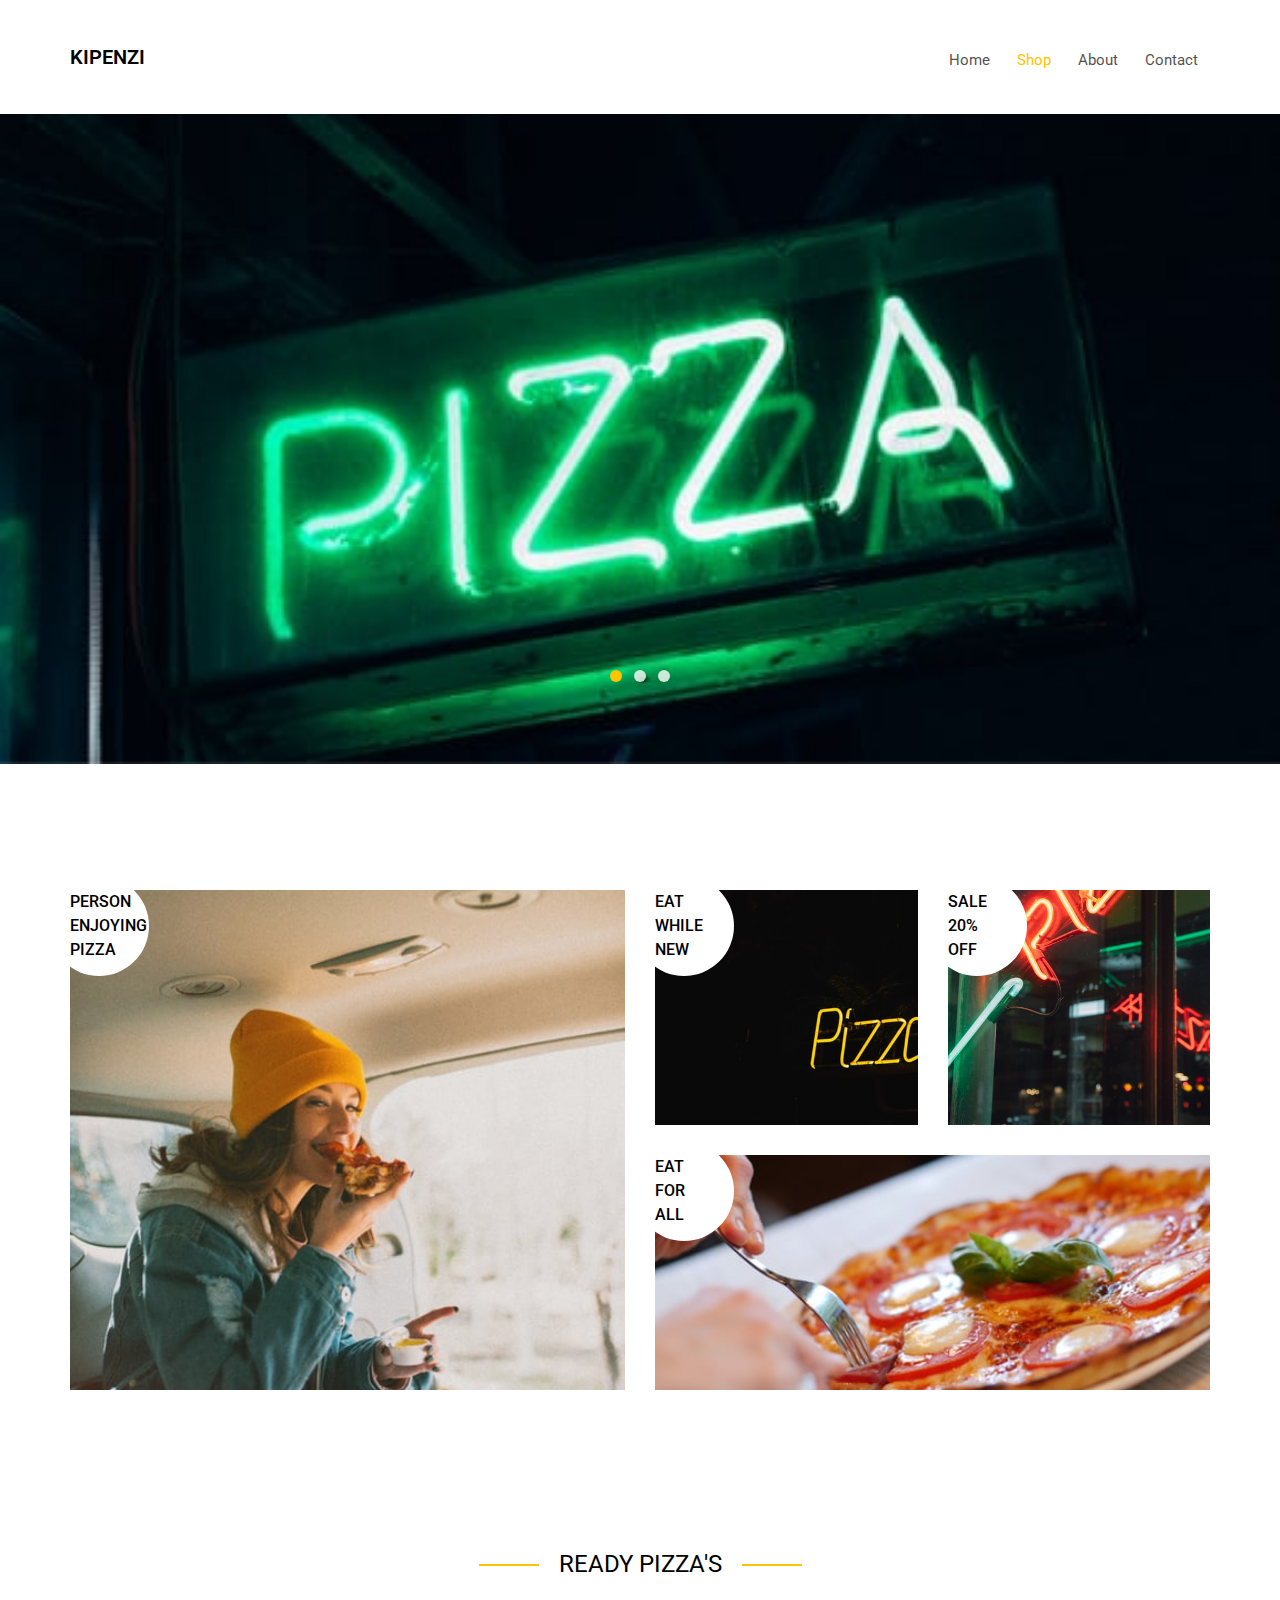
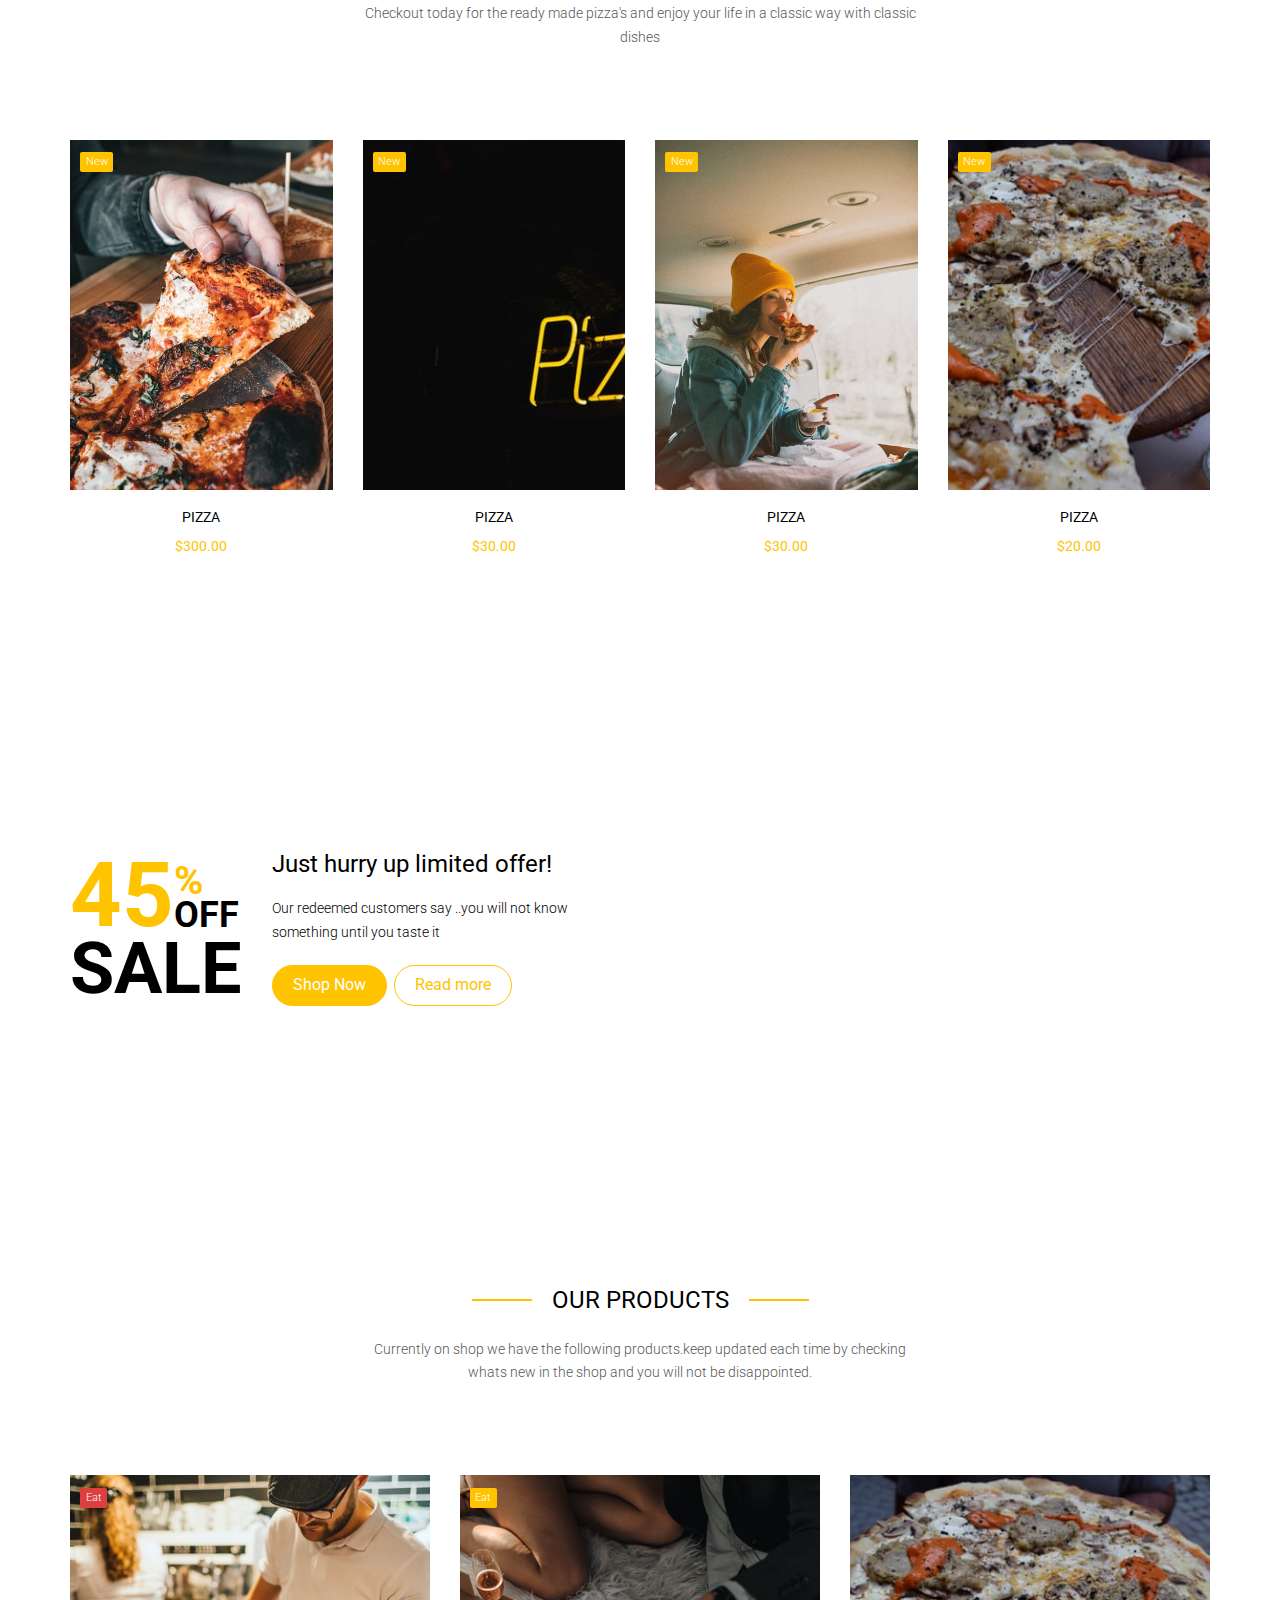
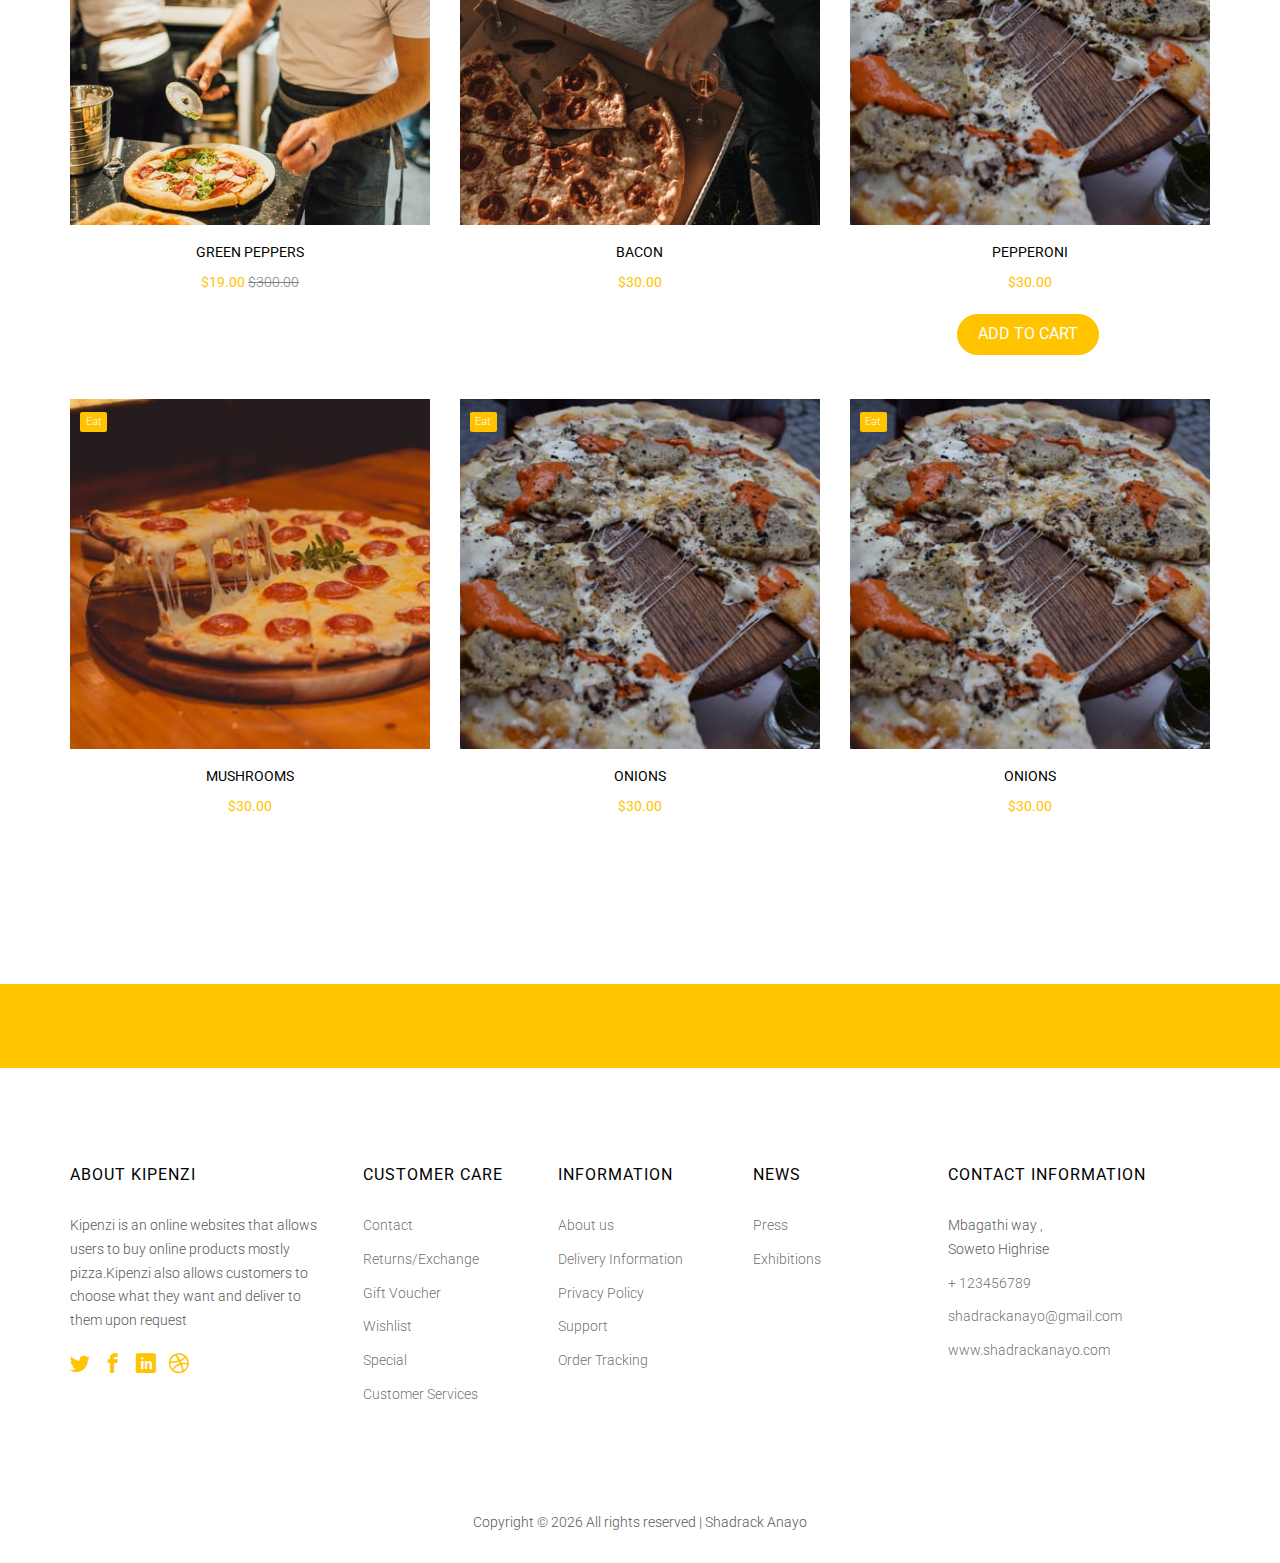
<file: index.html>
<!DOCTYPE HTML>
<html>

<head>
	<meta charset="utf-8">
	<meta http-equiv="X-UA-Compatible" content="IE=edge">
	<title>Pizza Hill</title>
	<meta name="viewport" content="width=device-width, initial-scale=1">
	<meta name="description" content="" />
	<meta name="keywords" content="" />
	<meta name="author" content="" />

	<!-- Facebook and Twitter integration -->
	<meta property="og:title" content="" />
	<meta property="og:image" content="" />
	<meta property="og:url" content="" />
	<meta property="og:site_name" content="" />
	<meta property="og:description" content="" />
	<meta name="twitter:title" content="" />
	<meta name="twitter:image" content="" />
	<meta name="twitter:url" content="" />
	<meta name="twitter:card" content="" />

	<link href="https://fonts.googleapis.com/css?family=Roboto:100,300,400,500,700" rel="stylesheet">


	<link rel="stylesheet" href="css/animate.css">
	<link rel="stylesheet" href="css/icomoon.css">
	<link rel="stylesheet" href="css/bootstrap.css">
	<link rel="stylesheet" href="css/magnific-popup.css">
	<link rel="stylesheet" href="css/flexslider.css">
	<link rel="stylesheet" href="css/owl.carousel.min.css">
	<link rel="stylesheet" href="css/owl.theme.default.min.css">
	<link rel="stylesheet" href="css/bootstrap-datepicker.css">
	<link rel="stylesheet" href="fonts/flaticon/font/flaticon.css">
	<link rel="stylesheet" href="css/style.css">
	<script src="js/modernizr-2.6.2.min.js"></script>

</head>

<body>

	<div class="colorlib-loader"></div>

	<div id="page">
		<nav class="colorlib-nav" role="navigation">
			<div class="top-menu">
				<div class="container">
					<div class="row">
						<div class="col-xs-2">
							<div id="colorlib-logo"><a href="index.html">Kipenzi</a></div>
						</div>
						<div class="col-xs-10 text-right menu-1">
							<ul>
								<li><a href="index.html">Home</a></li>
								<li class="has-dropdown active">
									<a href="store.html">Shop</a>
									<ul class="dropdown">
										<li><a href="cart.html">Shipping Cart</a></li>
										<li><a href="checkout.html">Checkout</a></li>
										<li><a href="order-complete.html">Order Complete</a></li>
									</ul>
								</li>
								
								<li><a href="about.html">About</a></li>
								<li><a href="contact.html">Contact</a></li>
							</ul>
						</div>
					</div>
				</div>
			</div>
		</nav>
		<aside id="colorlib-hero">
			<div class="flexslider">
				<ul class="slides">
					<li style="background-image: url(images/display.jpeg);">
						<div class="overlay"></div>
						<div class="container-fluid">
							<div class="row">
								<div class="col-md-6 col-md-offset-3 col-md-pull-2 col-sm-12 col-xs-12 slider-text">
									<div class="slider-text-inner">
										<div class="desc">
											<h2 class="head-2">welcome </h2>
											<h2 class="head-2">to pizza</h2>
											<h2 class="head-3">Collection</h2>
											<p><a href="#" class="btn btn-primary">Pizza Collection</a></p>
										</div>
									</div>
								</div>
							</div>
						</div>
					</li>
					<li style="background-image: url(images/coverp3.jpeg);">
						<div class="overlay"></div>
						<div class="container-fluid">
							<div class="row">
								<div class="col-md-6 col-md-offset-3 col-md-pull-2 col-sm-12 col-xs-12 slider-text">
									<div class="slider-text-inner">
										<div class="desc">
											<h1 class="head-1">Large</h1>
											<h2 class="head-2">Pizza</h2>
											<h2 class="head-3">45% off</h2>
											<p><a href="#" class="btn btn-primary">Pizza Collection</a></p>
										</div>
									</div>
								</div>
							</div>
						</div>
					</li>
					<li style="background-image: url(images/pizza3.jpeg);">
						<div class="overlay"></div>
						<div class="container-fluid">
							<div class="row">
								<div class="col-md-6 col-md-offset-3 col-md-push-3 col-sm-12 col-xs-12 slider-text">
									<div class="slider-text-inner">
										<div class="desc">
											<h1 class="head-1">Eat</h1>
											<h2 class="head-2">Pizza</h2>
											<h2 class="head-3">Up to 30% off</h2>
											<p><a href="#" class="btn btn-primary">Pizza Collection</a></p>
										</div>
									</div>
								</div>
							</div>
						</div>
					</li>
				</ul>
			</div>
		</aside>
		<div id="colorlib-featured-product">
			<div class="container">
				<div class="row">
					<div class="col-md-6">
						<a href="shop.html" class="f-product-1" style="background-image: url(images/index4.jpeg);">
							<div class="desc">
								<h2>Person <br>Enjoying <br>Pizza</h2>
							</div>
						</a>
					</div>
					<div class="col-md-6">
						<div class="row">
							<div class="col-md-6">
								<a href="" class="f-product-2" style="background-image: url(images/index2.jpeg);">
									<div class="desc">
										<h2>Eat <br>While <br>New</h2>
									</div>
								</a>
							</div>
							<div class="col-md-6">
								<a href="" class="f-product-2" style="background-image: url(images/index1.jpeg);">
									<div class="desc">
										<h2>Sale <br>20% <br>off</h2>
									</div>
								</a>
							</div>
							<div class="col-md-12">
								<a href="" class="f-product-2" style="background-image: url(images/index5.jpeg);">
									<div class="desc">
										<h2>Eat <br>for <br>all</h2>
									</div>
								</a>
							</div>
						</div>
					</div>
				</div>
			</div>
		</div>
		<div class="colorlib-shop">
			<div class="container">
				<div class="row">
					<div class="col-md-6 col-md-offset-3 text-center colorlib-heading">
						<h2><span>Ready Pizza's</span></h2>
						<p>Checkout today for the ready made pizza's and enjoy your life in a classic way with classic dishes</p>
					</div>
				</div>
				<div class="row">
					<div class="col-md-3 text-center">
						<div class="product-entry">
							<div class="product-img" style="background-image: url(images/round3.jpeg);">
								<p class="tag"><span class="new">New</span></p>
								<div class="cart">
									<p>
										<span class="addtocart"><a href="store.html"><i
													class="icon-shopping-cart"></i></a></span>
										<span><a href="product-detail.html"><i class="icon-eye"></i></a></span>
										<span><a href="#"><i class="icon-heart3"></i></a></span>
										<span><a href="add-to-wishlist.html"><i class="icon-bar-chart"></i></a></span>
									</p>2
								</div>
							</div>
							<div class="desc">
								<h3><a href="shop.html">Pizza</a></h3>
								<p class="price"><span>$300.00</span></p>
							</div>
						</div>
					</div>
					<div class="col-md-3 text-center">
						<div class="product-entry">
							<div class="product-img" style="background-image: url(images/index2.jpeg);">
								<p class="tag"><span class="new">New</span></p>
								<div class="cart">
									<p>
										<span class="addtocart"><a href="store.html"><i
													class="icon-shopping-cart"></i></a></span>
										<span><a href="product-detail.html"><i class="icon-eye"></i></a></span>
										<span><a href="#"><i class="icon-heart3"></i></a></span>
										<span><a href="add-to-wishlist.html"><i class="icon-bar-chart"></i></a></span>
									</p>
								</div>
							</div>
							<div class="desc">
								<h3><a href="shop.html">Pizza</a></h3>
								<p class="price"><span>$30.00</span></p>
							</div>
						</div>
					</div>
					<div class="col-md-3 text-center">
						<div class="product-entry">
							<div class="product-img" style="background-image: url(images/index4.jpeg);">
								<p class="tag"><span class="new">New</span></p>
								<div class="cart">
									<p>
										<span class="addtocart"><a href="store.html"><i
													class="icon-shopping-cart"></i></a></span>
										<span><a href="product-detail.html"><i class="icon-eye"></i></a></span>
										<span><a href="#"><i class="icon-heart3"></i></a></span>
										<span><a href="add-to-wishlist.html"><i class="icon-bar-chart"></i></a></span>
									</p>
								</div>
							</div>
							<div class="desc">
								<h3><a href="shop.html">Pizza</a></h3>
								<p class="price"><span>$30.00</span></p>
							</div>
						</div>
					</div>
					<div class="col-md-3 text-center">
						<div class="product-entry">
							<div class="product-img" style="background-image: url(images/round2.jpeg);">
								<p class="tag"><span class="new">New</span></p>
								<div class="cart">
									<p>
										<span class="addtocart"><a href="store.html"><i
													class="icon-shopping-cart"></i></a></span>
										<span><a href="product-detail.html"><i class="icon-eye"></i></a></span>
										<span><a href="#"><i class="icon-heart3"></i></a></span>
										<span><a href="add-to-wishlist.html"><i class="icon-bar-chart"></i></a></span>
									</p>
								</div>
							</div>
							<div class="desc">
								<h3><a href="shop.html">Pizza</a></h3>
								<p class="price"><span>$20.00</span></p>
							</div>
						</div>
					</div>
				</div>
			</div>
		</div>
		<div id="colorlib-intro" class="colorlib-intro" style="background-image: url(images/index6.jpeg);"
			data-stellar-background-ratio="0.5">
			<div class="overlay"></div>
			<div class="container">
				<div class="row">
					<div class="col-md-6">
						<div class="intro-desc">
							<div class="text-salebox">
								<div class="text-lefts">
									<div class="sale-box">
										<div class="sale-box-top">
											<h2 class="number">45</h2>
											<span class="sup-1">%</span>
											<span class="sup-2">Off</span>
										</div>
										<h2 class="text-sale">Sale</h2>
									</div>
								</div>
								<div class="text-rights">
									<h3 class="title">Just hurry up limited offer!</h3>
									<p>Our redeemed customers say ..you will not know something until you taste it</p>
									<p><a href="shop.html" class="btn btn-primary">Shop Now</a> <a href="#"
											class="btn btn-primary btn-outline">Read more</a></p>
								</div>
							</div>
						</div>
					</div>
				</div>
			</div>
		</div>

		<div class="colorlib-shop">
			<div class="container">
				<div class="row">
					<div class="col-md-6 col-md-offset-3 text-center colorlib-heading">
						<h2><span>Our Products</span></h2>
						<p>Currently on shop we have the following products.keep updated each time by checking whats new in the shop and you will not be disappointed.</p>
					</div>
				</div>
				<div class="row">
					<div class="col-md-4 text-center">
						<div class="product-entry">
							<div class="product-img" style="background-image: url(images/coverp1.jpeg);">
								<p class="tag"><span class="sale">Eat</span></p>
								<div class="cart">
									<p>
										<span class="addtocart"><a href="store.html"><i
													class="icon-shopping-cart"></i></a></span>
										<span><a href="product-detail.html"><i class="icon-eye"></i></a></span>
										<span><a href="#"><i class="icon-heart3"></i></a></span>
										<span><a href="add-to-wishlist.html"><i class="icon-bar-chart"></i></a></span>
									</p>
								</div>
							</div>
							<div class="desc">
								<h3><a href="product-detail.html">Green peppers</a></h3>
								<p class="price"><span>$19.00</span> <span class="sale">$300.00</span> </p>
							</div>
						</div>
					</div>
					<div class="col-md-4 text-center">
						<div class="product-entry">
							<div class="product-img" style="background-image: url(images/coverp2.jpeg);">
								<p class="tag"><span class="new">Eat</span></p>
								<div class="cart">
									<p>
										<span class="addtocart"><a href="store.html"><i
													class="icon-shopping-cart"></i></a></span>
										<span><a href="product-detail.html"><i class="icon-eye"></i></a></span>
										<span><a href="#"><i class="icon-heart3"></i></a></span>
										<span><a href="add-to-wishlist.html"><i class="icon-bar-chart"></i></a></span>
									</p>
								</div>
							</div>
							<div class="desc">
								<h3><a href="product-detail.html">Bacon</a></h3>
								<p class="price"><span>$30.00</span></p>
							</div>
						</div>
					</div>
					<div class="col-md-4 text-center">
						<div class="product-entry">
							<div class="product-img" style="background-image: url(images/round2.jpeg);">
								<div class="cart">
									<p>
										<span class="addtocart"><a href="store.html"><i
													class="icon-shopping-cart"></i></a></span>
										<span><a href="product-detail.html"><i class="icon-eye"></i></a></span>
										<span><a href="#"><i class="icon-heart3"></i></a></span>
										<span><a href="add-to-wishlist.html"><i class="icon-bar-chart"></i></a></span>
									</p>
								</div>
							</div>
							<div class="desc">
								<h3><a href="product-detail.html">Pepperoni</a></h3>
								<p class="price"><span>$30.00</span></p>
								<button class="btn btn-primary shop-item-button" type="button">ADD TO CART</button>
							</div>
						</div>
					</div>
					<div class="col-md-4 text-center">
						<div class="product-entry">
							<div class="product-img" style="background-image: url(images/pizza5.jpeg);">
								<p class="tag"><span class="new">Eat</span></p>
								<div class="cart">
									<p>
										<span class="addtocart"><a href="store.html"><i
													class="icon-shopping-cart"></i></a></span>
										<span><a href="product-detail.html"><i class="icon-eye"></i></a></span>
										<span><a href="#"><i class="icon-heart3"></i></a></span>
										<span><a href="add-to-wishlist.html"><i class="icon-bar-chart"></i></a></span>
									</p>
								</div>
							</div>
							<div class="desc">
								<h3><a href="product-detail.html">Mushrooms</a></h3>
								<p class="price"><span>$30.00</span></p>
							</div>
						</div>
					</div>
					<div class="col-md-4 text-center">
						<div class="product-entry">
							<div class="product-img" style="background-image: url(images/round2.jpeg);">
								<p class="tag"><span class="new">Eat</span></p>
								<div class="cart">
									<p>
										<span class="addtocart"><a href="store.html"><i
													class="icon-shopping-cart"></i></a></span>
										<span><a href="product-detail.html"><i class="icon-eye"></i></a></span>
										<span><a href="#"><i class="icon-heart3"></i></a></span>
										<span><a href="add-to-wishlist.html"><i class="icon-bar-chart"></i></a></span>
									</p>
								</div>
							</div>
							<div class="desc">
								<h3><a href="product-detail.html">Onions</a></h3>
								<p class="price"><span>$30.00</span></p>
							</div>
						</div>
					</div>
					<div class="col-md-4 text-center">
						<div class="product-entry">
							<div class="product-img" style="background-image: url(images/round2.jpeg);">
								<p class="tag"><span class="new">Eat</span></p>
								<div class="cart">
									<p>
										<span class="addtocart"><a href="store.html"><i
													class="icon-shopping-cart"></i></a></span>
										<span><a href="product-detail.html"><i class="icon-eye"></i></a></span>
										<span><a href="#"><i class="icon-heart3"></i></a></span>
										<span><a href="add-to-wishlist.html"><i class="icon-bar-chart"></i></a></span>
									</p>
								</div>
							</div>
							<div class="desc">
								<h3><a href="product-detail.html">Onions</a></h3>
								<p class="price"><span>$30.00</span></p>
							</div>
						</div>
					</div>
				</div>
			</div>
		</div>
	</div>
</div>
<div id="colorlib-subscribe">
</div>
	<footer id="colorlib-footer" role="contentinfo">
		<div class="container">
			<div class="row row-pb-md">
				<div class="col-md-3 colorlib-widget">
					<h4>About Kipenzi</h4>
					<p>Kipenzi is an online websites that allows users to buy online products mostly pizza.Kipenzi also allows customers to choose what they want and deliver to them upon request</p>
					<p>
						<ul class="colorlib-social-icons">
							<li><a href="https://twitter.com/login"><i class="icon-twitter"></i></a></li>
							<li><a href="https://www.facebook.com/"><i class="icon-facebook"></i></a></li>
							<li><a href="https://linkedin.com/"><i class="icon-linkedin"></i></a></li>
							<li><a href="https://dribbble.com/"><i class="icon-dribbble"></i></a></li>
						</ul>
					</p>
				</div>
				<div class="col-md-2 colorlib-widget">
					<h4>Customer Care</h4>
					<p>
						<ul class="colorlib-footer-links">
							<li><a href="contact.html">Contact</a></li>
							<li><a href="#">Returns/Exchange</a></li>
							<li><a href="#">Gift Voucher</a></li>
							<li><a href="add-to-wishlist.html">Wishlist</a></li>
							<li><a href="#">Special</a></li>
							<li><a href="#">Customer Services</a></li>
						</ul>
					</p>
				</div>
				<div class="col-md-2 colorlib-widget">
					<h4>Information</h4>
					<p>
						<ul class="colorlib-footer-links">
							<li><a href="about.html">About us</a></li>
							<li><a href="#">Delivery Information</a></li>
							<li><a href="#">Privacy Policy</a></li>
							<li><a href="contact.html">Support</a></li>
							<li><a href="#">Order Tracking</a></li>
						</ul>
					</p>
				</div>
				<div class="col-md-2">
					<h4>News</h4>
					<ul class="colorlib-footer-links">
						<li><a href="#">Press</a></li>
						<li><a href="#">Exhibitions</a></li>
					</ul>
				</div>
				<div class="col-md-3">
					<h4>Contact Information</h4>
					<ul class="colorlib-footer-links">
						<li>Mbagathi way , <br> Soweto Highrise </li>
						<li><a href="tel://1234567920">+ 123456789</a></li>
						<li><a href="mailto:shadrackanayo@gmal.com">shadrackanayo@gmail.com</a></li>
						<li><a href="#">www.shadrackanayo.com</a></li>
					</ul>
				</div>
			</div>
		</div>
		<div class="copy">
			<div class="row">
				<div class="col-md-12 text-center">
					<p>
						<span class="block">
							Copyright &copy;
							<script>document.write(new Date().getFullYear());</script> All rights reserved |
							Shadrack Anayo</a>
							</span>
					</p>
				</div>
			</div>
		</div>
	</footer>
	</div>

	<div class="gototop js-top">
		<a href="#" class="js-gotop"><i class="icon-arrow-up2"></i></a>
	</div>

	<!-- jQuery -->
	<script src="js/jquery.min.js"></script>
	<!-- jQuery Easing -->
	<script src="js/jquery.easing.1.3.js"></script>
	<!-- Bootstrap -->
	<script src="js/bootstrap.min.js"></script>
	<!-- Waypoints -->
	<script src="js/jquery.waypoints.min.js"></script>
	<!-- Flexslider -->
	<script src="js/jquery.flexslider-min.js"></script>
	<!-- Owl carousel -->
	<script src="js/owl.carousel.min.js"></script>
	<!-- Magnific Popup -->
	<script src="js/jquery.magnific-popup.min.js"></script>
	<script src="js/magnific-popup-options.js"></script>
	<!-- Date Picker -->
	<script src="js/bootstrap-datepicker.js"></script>
	<!-- Stellar Parallax -->
	<script src="js/jquery.stellar.min.js"></script>
	<!-- Main -->
	<script src="js/main.js"></script>

</body>

</html>
</file>
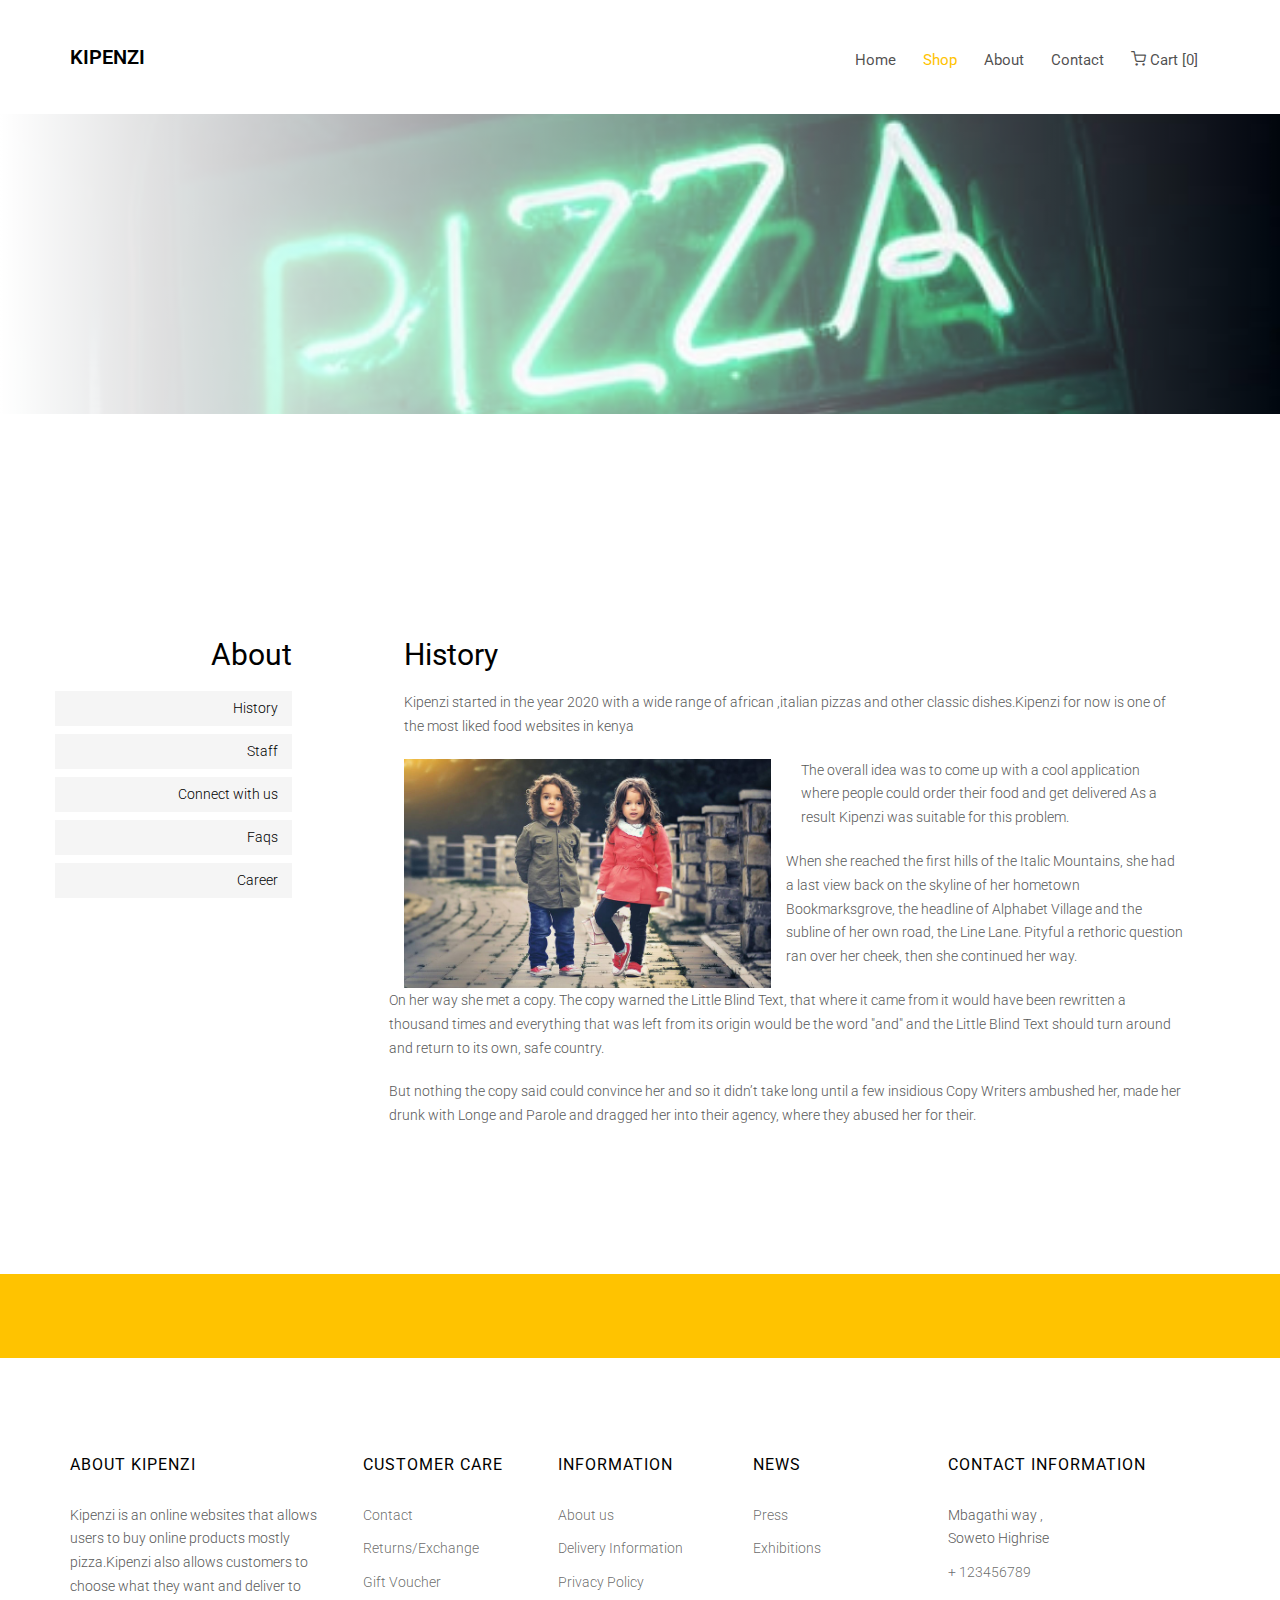
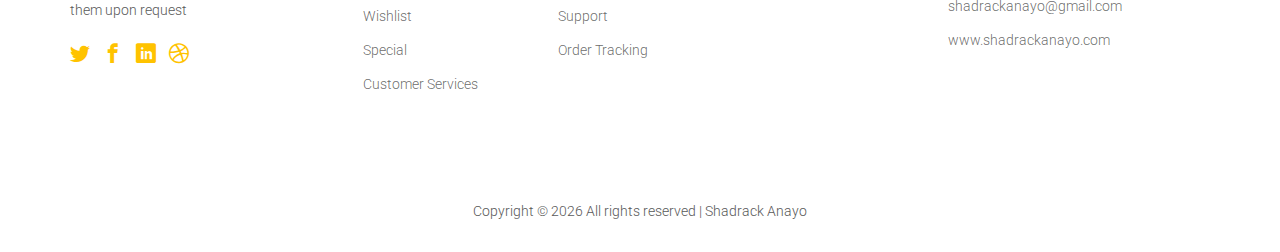
<file: about.html>
<!DOCTYPE HTML>
<html>
	<head>
		<meta charset="utf-8">
		<meta http-equiv="X-UA-Compatible" content="IE=edge">
		<title>Pizza Hill</title>
		<meta name="viewport" content="width=device-width, initial-scale=1">
		<meta name="description" content="" />
		<meta name="keywords" content="" />
		<meta name="author" content="" />
	
		<!-- Facebook and Twitter integration -->
		<meta property="og:title" content="" />
		<meta property="og:image" content="" />
		<meta property="og:url" content="" />
		<meta property="og:site_name" content="" />
		<meta property="og:description" content="" />
		<meta name="twitter:title" content="" />
		<meta name="twitter:image" content="" />
		<meta name="twitter:url" content="" />
		<meta name="twitter:card" content="" />
	
		<link href="https://fonts.googleapis.com/css?family=Roboto:100,300,400,500,700" rel="stylesheet">
	
	
		<link rel="stylesheet" href="css/animate.css">
		<link rel="stylesheet" href="css/icomoon.css">
		<link rel="stylesheet" href="css/bootstrap.css">
		<link rel="stylesheet" href="css/magnific-popup.css">
		<link rel="stylesheet" href="css/flexslider.css">
		<link rel="stylesheet" href="css/owl.carousel.min.css">
		<link rel="stylesheet" href="css/owl.theme.default.min.css">
		<link rel="stylesheet" href="css/bootstrap-datepicker.css">
		<link rel="stylesheet" href="fonts/flaticon/font/flaticon.css">
		<link rel="stylesheet" href="css/style.css">
		<script src="js/modernizr-2.6.2.min.js"></script>
	</head>
	<body>
		
	<div class="colorlib-loader"></div>

	<div id="page">
		<nav class="colorlib-nav" role="navigation">
			<div class="top-menu">
				<div class="container">
					<div class="row">
						<div class="col-xs-2">
							<div id="colorlib-logo"><a href="index.html">Kipenzi</a></div>
						</div>
						<div class="col-xs-10 text-right menu-1">
							<ul>
								<li><a href="index.html">Home</a></li>
								<li class="has-dropdown active">
									<a href="store.html">Shop</a>
									<ul class="dropdown">
										<li><a href="cart.html">Shipping Cart</a></li>
										<li><a href="checkout.html">Checkout</a></li>
										<li><a href="order-complete.html">Order Complete</a></li>
									</ul>
								</li>
								<li><a href="about.html">About</a></li>
								<li><a href="contact.html">Contact</a></li>
								<li><a href="cart.html"><i class="icon-shopping-cart"></i> Cart [0]</a></li>
							</ul>
						</div>
					</div>
				</div>
			</div>
		</nav>
		<aside id="colorlib-hero" class="breadcrumbs">
			<div class="flexslider">
				<ul class="slides">
					<li style="background-image: url(images/display.jpeg);">
			   		<div class="overlay"></div>
			   		<div class="container-fluid">
			   			<div class="row">
				   			<div class="col-md-6 col-md-offset-3 col-sm-12 col-xs-12 slider-text">
				   				<div class="slider-text-inner text-center">
				   					<h1>About Us</h1>
				   					<h2 class="bread"><span><a href="index.html">Home</a></span> <span>About</span></h2>
				   				</div>
				   			</div>
				   		</div>
			   		</div>
			   	</li>
			  	</ul>
		  	</div>
		</aside>

		<div id="colorlib-about">
			<div class="container">
				<div class="row">
					<div class="about-flex">
						<div class="col-one-forth">
							<div class="row">
								<div class="col-md-12 about">
									<h2>About</h2>

									<ul>
										<li><a href="#">History</a></li>
										<li><a href="#">Staff</a></li>
										<li><a href="#">Connect with us</a></li>
										<li><a href="#">Faqs</a></li>
										<li><a href="#">Career</a></li>
									</ul>
								</div>
							</div>
						</div>
						<div class="col-three-forth">
							<h2 >History</h2>
							<div class="row">
								<div class="col-md-12">
									<p>Kipenzi started  in the year 2020 with a wide range of  african ,italian pizzas and other classic dishes.Kipenzi for now is one of the most liked food websites in kenya</p>

									<div class="row row-pb-sm">
										<div class="col-md-6">
											<img class="img-responsive" src="images/about.jpg" alt="">
										</div>
										<div class="col-md-6">
										<p>The overall idea was to come up with a cool application where people could order their food and get delivered
											As a result Kipenzi was suitable for this problem.</p>
									</div>


									<p>When she reached the first hills of the Italic Mountains, she had a last view back on the skyline of her hometown Bookmarksgrove, the headline of Alphabet Village and the subline of her own road, the Line Lane. Pityful a rethoric question ran over her cheek, then she continued her way.</p>

									<p>On her way she met a copy. The copy warned the Little Blind Text, that where it came from it would have been rewritten a thousand times and everything that was left from its origin would be the word "and" and the Little Blind Text should turn around and return to its own, safe country.</p>

									<p>But nothing the copy said could convince her and so it didn’t take long until a few insidious Copy Writers ambushed her, made her drunk with Longe and Parole and dragged her into their agency, where they abused her for their.</p>
								</div>
							</div>
						</div>
					</div>
				</div>
			</div>
		</div>


		<div id="colorlib-subscribe">
		</div>

		<footer id="colorlib-footer" role="contentinfo">
			<div class="container">
				<div class="row row-pb-md">
					<div class="col-md-3 colorlib-widget">
						<h4>About Kipenzi</h4>
						<p>Kipenzi is an online websites that allows users to buy online products mostly pizza.Kipenzi also allows customers to choose what they want and deliver to them upon request</p>
						<p>
							<ul class="colorlib-social-icons">
								<li><a href="https://twitter.com/login"><i class="icon-twitter"></i></a></li>
								<li><a href="https://www.facebook.com/"><i class="icon-facebook"></i></a></li>
								<li><a href="https://linkedin.com/"><i class="icon-linkedin"></i></a></li>
								<li><a href="https://dribbble.com/"><i class="icon-dribbble"></i></a></li>
							</ul>
						</p>
					</div>
					<div class="col-md-2 colorlib-widget">
						<h4>Customer Care</h4>
						<p>
							<ul class="colorlib-footer-links">
								<li><a href="contact.html">Contact</a></li>
								<li><a href="#">Returns/Exchange</a></li>
								<li><a href="#">Gift Voucher</a></li>
								<li><a href="add-to-wishlist.html">Wishlist</a></li>
								<li><a href="#">Special</a></li>
								<li><a href="#">Customer Services</a></li>
							</ul>
						</p>
					</div>
					<div class="col-md-2 colorlib-widget">
						<h4>Information</h4>
						<p>
							<ul class="colorlib-footer-links">
								<li><a href="about.html">About us</a></li>
								<li><a href="#">Delivery Information</a></li>
								<li><a href="#">Privacy Policy</a></li>
								<li><a href="contact.html">Support</a></li>
								<li><a href="#">Order Tracking</a></li>
							</ul>
						</p>
					</div>

					<div class="col-md-2">
						<h4>News</h4>
						<ul class="colorlib-footer-links">
							<li><a href="#">Press</a></li>
							<li><a href="#">Exhibitions</a></li>
						</ul>
					</div>

					<div class="col-md-3">
						<h4>Contact Information</h4>
						<ul class="colorlib-footer-links">
							<li>Mbagathi way , <br> Soweto Highrise </li>
							<li><a href="tel://1234567920">+ 123456789</a></li>
							<li><a href="mailto:shadrackanayo@gmal.com">shadrackanayo@gmail.com</a></li>
							<li><a href="#">www.shadrackanayo.com</a></li>
						</ul>
					</div>
				</div>
			</div>
			<div class="copy">
				<div class="row">
					<div class="col-md-12 text-center">
						<p>
							<span class="block">
								Copyright &copy;
								<script>document.write(new Date().getFullYear());</script> All rights reserved |
								Shadrack Anayo</a>
								</span>
						</p>
					</div>
				</div>
			</div>
		</footer>
	</div>

	<div class="gototop js-top">
		<a href="#" class="js-gotop"><i class="icon-arrow-up2"></i></a>
	</div>
	
	<!-- jQuery -->
	<script src="js/jquery.min.js"></script>
	<!-- jQuery Easing -->
	<script src="js/jquery.easing.1.3.js"></script>
	<!-- Bootstrap -->
	<script src="js/bootstrap.min.js"></script>
	<!-- Waypoints -->
	<script src="js/jquery.waypoints.min.js"></script>
	<!-- Flexslider -->
	<script src="js/jquery.flexslider-min.js"></script>
	<!-- Owl carousel -->
	<script src="js/owl.carousel.min.js"></script>
	<!-- Magnific Popup -->
	<script src="js/jquery.magnific-popup.min.js"></script>
	<script src="js/magnific-popup-options.js"></script>
	<!-- Date Picker -->
	<script src="js/bootstrap-datepicker.js"></script>
	<!-- Stellar Parallax -->
	<script src="js/jquery.stellar.min.js"></script>
	<!-- Main -->
	<script src="js/main.js"></script>
	</script>

	</body>
</html>
</file>
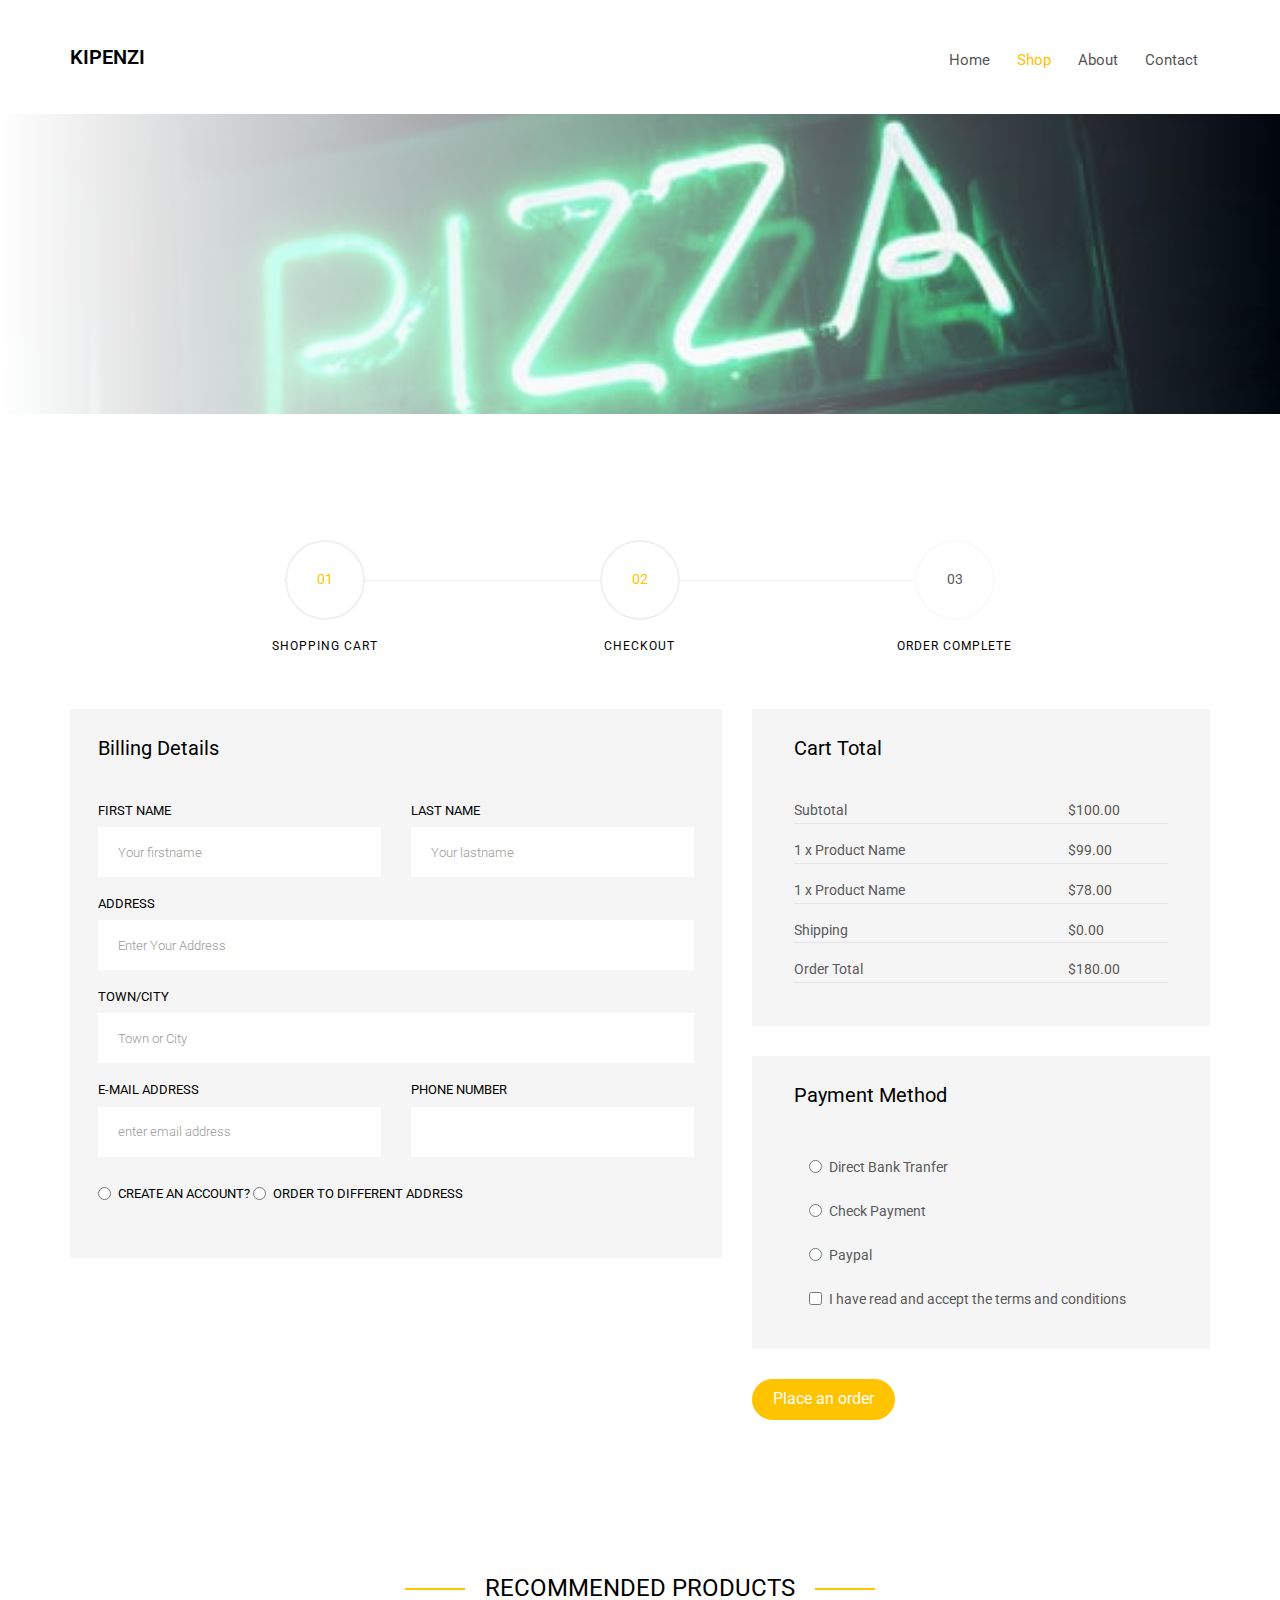
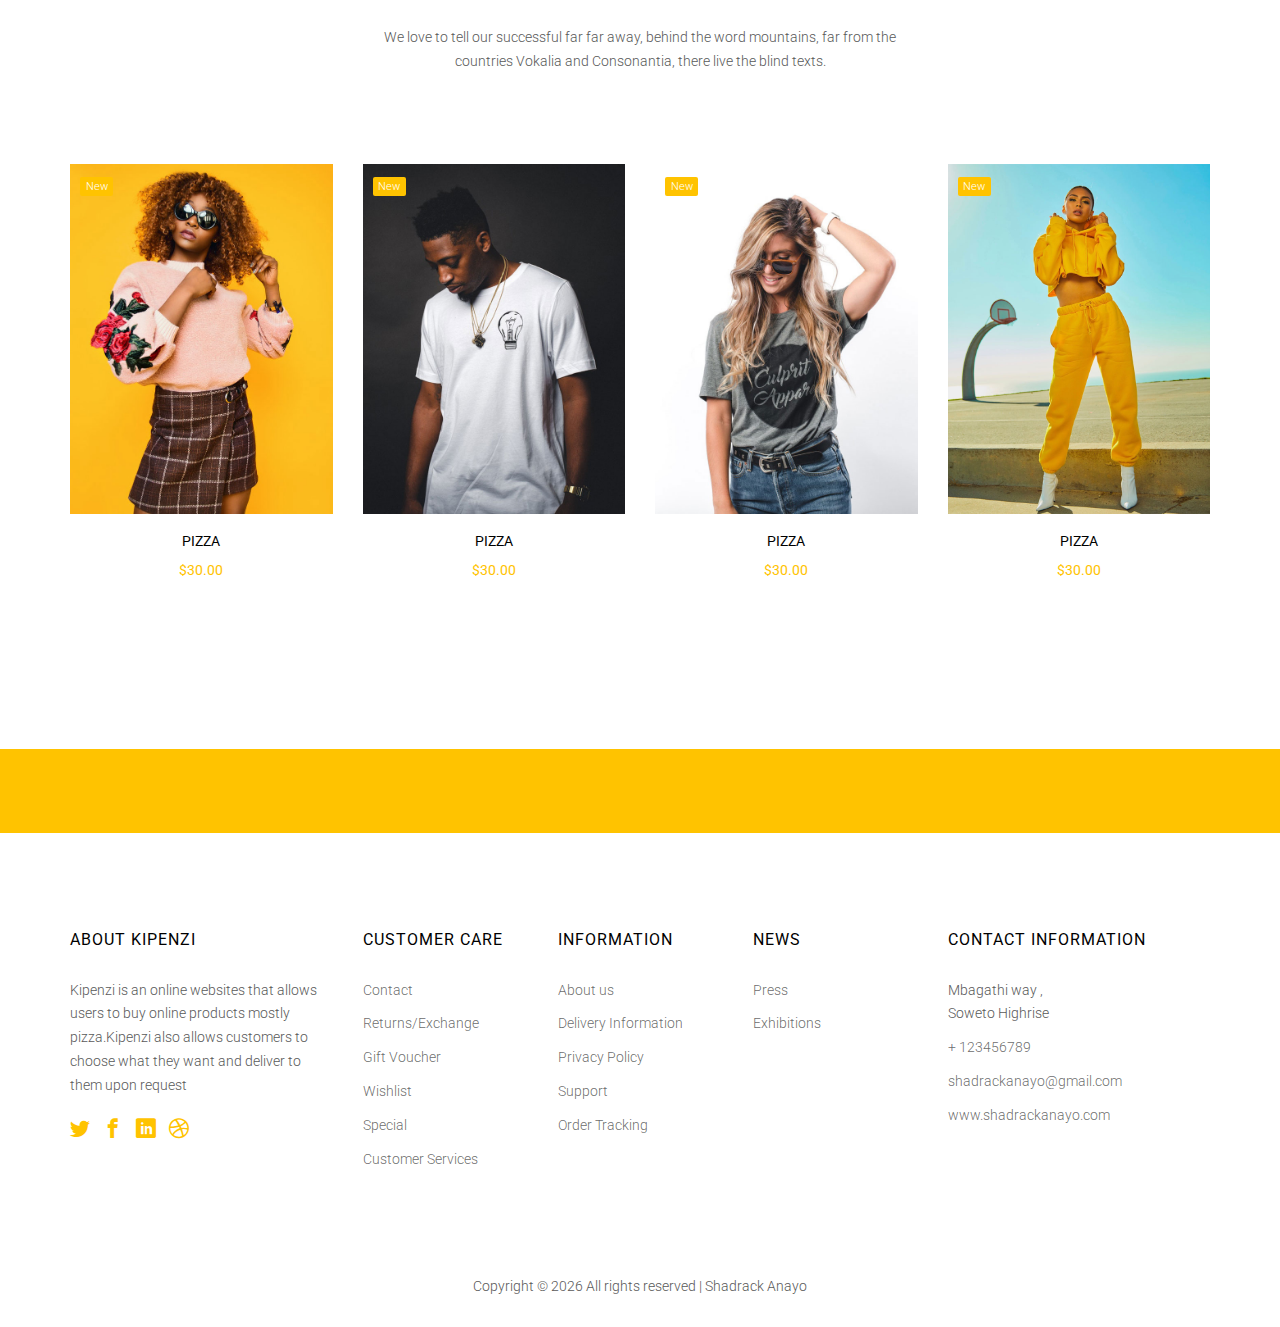
<file: checkout.html>
<!DOCTYPE HTML>
<html>
<head>
	<meta charset="utf-8">
	<meta http-equiv="X-UA-Compatible" content="IE=edge">
	<title>Pizza Hill</title>
	<meta name="viewport" content="width=device-width, initial-scale=1">
	<meta name="description" content="" />
	<meta name="keywords" content="" />
	<meta name="author" content="" />

	<!-- Facebook and Twitter integration -->
	<meta property="og:title" content="" />
	<meta property="og:image" content="" />
	<meta property="og:url" content="" />
	<meta property="og:site_name" content="" />
	<meta property="og:description" content="" />
	<meta name="twitter:title" content="" />
	<meta name="twitter:image" content="" />
	<meta name="twitter:url" content="" />
	<meta name="twitter:card" content="" />

	<link href="https://fonts.googleapis.com/css?family=Roboto:100,300,400,500,700" rel="stylesheet">

	<link rel="stylesheet" href="css/animate.css">
	<link rel="stylesheet" href="css/icomoon.css">
	<link rel="stylesheet" href="css/bootstrap.css">
	<link rel="stylesheet" href="css/magnific-popup.css">
	<link rel="stylesheet" href="css/flexslider.css">
	<link rel="stylesheet" href="css/owl.carousel.min.css">
	<link rel="stylesheet" href="css/owl.theme.default.min.css">
	<link rel="stylesheet" href="css/bootstrap-datepicker.css">
	<link rel="stylesheet" href="fonts/flaticon/font/flaticon.css">
	<link rel="stylesheet" href="css/style.css">
	<script src="js/modernizr-2.6.2.min.js"></script>

</head>

<body>

	<div class="colorlib-loader"></div>

	<div id="page">
		<nav class="colorlib-nav" role="navigation">
			<div class="top-menu">
				<div class="container">
					<div class="row">
						<div class="col-xs-2">
							<div id="colorlib-logo"><a href="index.html">Kipenzi</a></div>
						</div>
						<div class="col-xs-10 text-right menu-1">
							<ul>
								<li><a href="index.html">Home</a></li>
								<li class="has-dropdown active">
									<a href="store.html">Shop</a>
									<ul class="dropdown">
										<li><a href="cart.html">Shipping Cart</a></li>
										<li><a href="checkout.html">Checkout</a></li>
										<li><a href="order-complete.html">Order Complete</a></li>
									</ul>
								</li>
								
								<li><a href="about.html">About</a></li>
								<li><a href="contact.html">Contact</a></li>
							</ul>
						</div>
				</div>
			</div>
		</nav>
		<aside id="colorlib-hero" class="breadcrumbs">
			<div class="flexslider">
				<ul class="slides">
					<li style="background-image: url(images/display.jpeg);">
						<div class="overlay"></div>
						<div class="container-fluid">
							<div class="row">
								<div class="col-md-6 col-md-offset-3 col-sm-12 col-xs-12 slider-text">
									<div class="slider-text-inner text-center">
										<h1>Checkout</h1>
										<h2 class="bread"><span><a href="index.html">Home</a></span> <span><a
													href="cart.html">Shopping Cart</a></span> <span>Checkout</span></h2>
									</div>
								</div>
							</div>
						</div>
					</li>
				</ul>
			</div>
		</aside>

		<div class="colorlib-shop">
			<div class="container">
				<div class="row row-pb-md">
					<div class="col-md-10 col-md-offset-1">
						<div class="process-wrap">
							<div class="process text-center active">
								<p><span>01</span></p>
								<h3>Shopping Cart</h3>
							</div>
							<div class="process text-center active">
								<p><span>02</span></p>
								<h3>Checkout</h3>
							</div>
							<div class="process text-center">
								<p><span>03</span></p>
								<h3>Order Complete</h3>
							</div>
						</div>
					</div>
				</div>
				<div class="row">
					<div class="col-md-7">
						<form method="post" class="colorlib-form">
							<h2>Billing Details</h2>
							<div class="row">
								<div class="form-group">
									<div class="col-md-6">
										<label for="fname">First Name</label>
										<input type="text" id="fname" class="form-control" placeholder="Your firstname">
									</div>
									<div class="col-md-6">
										<label for="lname">Last Name</label>
										<input type="text" id="lname" class="form-control" placeholder="Your lastname">
									</div>
								</div>
								<div class="col-md-12">
									<div class="form-group">
										<label for="fname">Address</label>
										<input type="text" id="address" class="form-control"
											placeholder="Enter Your Address">
									</div>
								</div>
								<div class="col-md-12">
									<div class="form-group">
										<label for="companyname">Town/City</label>
										<input type="text" id="towncity" class="form-control"
											placeholder="Town or City">
									</div>
								</div>
								<div class="form-group">
									<div class="col-md-6">
										<label for="email">E-mail Address</label>
										<input type="text" id="email" class="form-control" placeholder="enter email address">
									</div>
									<div class="col-md-6">
										<label for="Phone">Phone Number</label>
										<input type="text" id="zippostalcode" class="form-control" placeholder="">
									</div>
								</div>
								<div class="form-group">
									<div class="col-md-12">
										<div class="radio">
											<label><input type="radio" name="optradio">Create an Account? </label>
											<label><input type="radio" name="optradio"> Order to different
												address</label>
										</div>
									</div>
								</div>
							</div>
						</form>
					</div>
					<div class="col-md-5">
						<div class="cart-detail">
							<h2>Cart Total</h2>
							<ul>
								<li>
									<span>Subtotal</span> <span>$100.00</span>
									<ul>
										<li><span>1 x Product Name</span> <span>$99.00</span></li>
										<li><span>1 x Product Name</span> <span>$78.00</span></li>
									</ul>
								</li>
								<li><span>Shipping</span> <span>$0.00</span></li>
								<li><span>Order Total</span> <span>$180.00</span></li>
							</ul>
						</div>
						<div class="cart-detail">
							<h2>Payment Method</h2>
							<div class="form-group">
								<div class="col-md-12">
									<div class="radio">
										<label><input type="radio" name="optradio">Direct Bank Tranfer</label>
									</div>
								</div>
							</div>
							<div class="form-group">
								<div class="col-md-12">
									<div class="radio">
										<label><input type="radio" name="optradio">Check Payment</label>
									</div>
								</div>
							</div>
							<div class="form-group">
								<div class="col-md-12">
									<div class="radio">
										<label><input type="radio" name="optradio">Paypal</label>
									</div>
								</div>
							</div>
							<div class="form-group">
								<div class="col-md-12">
									<div class="checkbox">
										<label><input type="checkbox" value="">I have read and accept the terms and
											conditions</label>
									</div>
								</div>
							</div>
						</div>
						<div class="row">
							<div class="col-md-12">
								<p><a href="#" class="btn btn-primary">Place an order</a></p>
							</div>
						</div>
					</div>
				</div>
			</div>
		</div>

		<div class="colorlib-shop">
			<div class="container">
				<div class="row">
					<div class="col-md-6 col-md-offset-3 text-center colorlib-heading">
						<h2><span>Recommended Products</span></h2>
						<p>We love to tell our successful far far away, behind the word mountains, far from the
							countries Vokalia and Consonantia, there live the blind texts.</p>
					</div>
				</div>
				<div class="row">
					<div class="col-md-3 text-center">
						<div class="product-entry">
							<div class="product-img" style="background-image: url(images/item-5.jpg);">
								<p class="tag"><span class="new">New</span></p>
								<div class="cart">
									<p>
										<span class="addtocart"><a href="#"><i
													class="icon-shopping-cart"></i></a></span>
										<span><a href="product-detail.html"><i class="icon-eye"></i></a></span>
										<span><a href="#"><i class="icon-heart3"></i></a></span>
										
									</p>
								</div>
							</div>
							<div class="desc">
								<h3><a href="shop.html">Pizza</a></h3>
								<p class="price"><span>$30.00</span></p>
							</div>
						</div>
					</div>
					<div class="col-md-3 text-center">
						<div class="product-entry">
							<div class="product-img" style="background-image: url(images/item-6.jpg);">
								<p class="tag"><span class="new">New</span></p>
								<div class="cart">
									<p>
										<span class="addtocart"><a href="#"><i
													class="icon-shopping-cart"></i></a></span>
										<span><a href="product-detail.html"><i class="icon-eye"></i></a></span>
										<span><a href="#"><i class="icon-heart3"></i></a></span>
										
									</p>
								</div>
							</div>
							<div class="desc">
								<h3><a href="shop.html">Pizza</a></h3>
								<p class="price"><span>$30.00</span></p>
							</div>
						</div>
					</div>
					<div class="col-md-3 text-center">
						<div class="product-entry">
							<div class="product-img" style="background-image: url(images/item-7.jpg);">
								<p class="tag"><span class="new">New</span></p>
								<div class="cart">
									<p>
										<span class="addtocart"><a href="#"><i
													class="icon-shopping-cart"></i></a></span>
										<span><a href="product-detail.html"><i class="icon-eye"></i></a></span>
										<span><a href="#"><i class="icon-heart3"></i></a></span>
										<span><a href="add-to-wishlist.html"><i class="icon-bar-chart"></i></a></span>
									</p>
								</div>
							</div>
							<div class="desc">
								<h3><a href="shop.html">pizza</a></h3>
								<p class="price"><span>$30.00</span></p>
							</div>
						</div>
					</div>
					<div class="col-md-3 text-center">
						<div class="product-entry">
							<div class="product-img" style="background-image: url(images/item-8.jpg);">
								<p class="tag"><span class="new">New</span></p>
								<div class="cart">
									<p>
										<span class="addtocart"><a href="#"><i
													class="icon-shopping-cart"></i></a></span>
										<span><a href="product-detail.html"><i class="icon-eye"></i></a></span>
										<span><a href="#"><i class="icon-heart3"></i></a></span>
										<span><a href="add-to-wishlist.html"><i class="icon-bar-chart"></i></a></span>
									</p>
								</div>
							</div>
							<div class="desc">
								<h3><a href="shop.html">pizza</a></h3>
								<p class="price"><span>$30.00</span></p>
							</div>
						</div>
					</div>
				</div>
			</div>
		</div>
		<div id="colorlib-subscribe">
		</div>

		<footer id="colorlib-footer" role="contentinfo">
			<div class="container">
				<div class="row row-pb-md">
					<div class="col-md-3 colorlib-widget">
						<h4>About Kipenzi</h4>
						<p>Kipenzi is an online websites that allows users to buy online products mostly pizza.Kipenzi also allows customers to choose what they want and deliver to them upon request</p>
						<p>
							<ul class="colorlib-social-icons">
								<li><a href="https://twitter.com/login"><i class="icon-twitter"></i></a></li>
								<li><a href="https://www.facebook.com/"><i class="icon-facebook"></i></a></li>
								<li><a href="https://linkedin.com/"><i class="icon-linkedin"></i></a></li>
								<li><a href="https://dribbble.com/"><i class="icon-dribbble"></i></a></li>
							</ul>
						</p>
					</div>
					<div class="col-md-2 colorlib-widget">
						<h4>Customer Care</h4>
						<p>
							<ul class="colorlib-footer-links">
								<li><a href="contact.html">Contact</a></li>
								<li><a href="#">Returns/Exchange</a></li>
								<li><a href="#">Gift Voucher</a></li>
								<li><a href="add-to-wishlist.html">Wishlist</a></li>
								<li><a href="#">Special</a></li>
								<li><a href="#">Customer Services</a></li>
							</ul>
						</p>
					</div>
					<div class="col-md-2 colorlib-widget">
						<h4>Information</h4>
						<p>
							<ul class="colorlib-footer-links">
								<li><a href="about.html">About us</a></li>
								<li><a href="#">Delivery Information</a></li>
								<li><a href="#">Privacy Policy</a></li>
								<li><a href="contact.html">Support</a></li>
								<li><a href="#">Order Tracking</a></li>
							</ul>
						</p>
					</div>

					<div class="col-md-2">
						<h4>News</h4>
						<ul class="colorlib-footer-links">
							<li><a href="#">Press</a></li>
							<li><a href="#">Exhibitions</a></li>
						</ul>
					</div>

					<div class="col-md-3">
						<h4>Contact Information</h4>
						<ul class="colorlib-footer-links">
							<li>Mbagathi way , <br> Soweto Highrise </li>
							<li><a href="tel://1234567920">+ 123456789</a></li>
							<li><a href="mailto:shadrackanayo@gmal.com">shadrackanayo@gmail.com</a></li>
							<li><a href="#">www.shadrackanayo.com</a></li>
						</ul>
					</div>
				</div>
			</div>
			<div class="copy">
				<div class="row">
					<div class="col-md-12 text-center">
						<p>
							<span class="block">
								Copyright &copy;
								<script>document.write(new Date().getFullYear());</script> All rights reserved |
								Shadrack Anayo</a>
								</span>
						</p>
					</div>
				</div>
			</div>
		</footer>
	</div>

	<div class="gototop js-top">
		<a href="#" class="js-gotop"><i class="icon-arrow-up2"></i></a>
	</div>

	<!-- jQuery -->
	<script src="js/jquery.min.js"></script>
	<!-- jQuery Easing -->
	<script src="js/jquery.easing.1.3.js"></script>
	<!-- Bootstrap -->
	<script src="js/bootstrap.min.js"></script>
	<!-- Waypoints -->
	<script src="js/jquery.waypoints.min.js"></script>
	<!-- Flexslider -->
	<script src="js/jquery.flexslider-min.js"></script>
	<!-- Owl carousel -->
	<script src="js/owl.carousel.min.js"></script>
	<!-- Magnific Popup -->
	<script src="js/jquery.magnific-popup.min.js"></script>
	<script src="js/magnific-popup-options.js"></script>
	<!-- Date Picker -->
	<script src="js/bootstrap-datepicker.js"></script>
	<!-- Stellar Parallax -->
	<script src="js/jquery.stellar.min.js"></script>
	<!-- Main -->
	<script src="js/main.js"></script>
	</script>

</body>

</html>
</file>
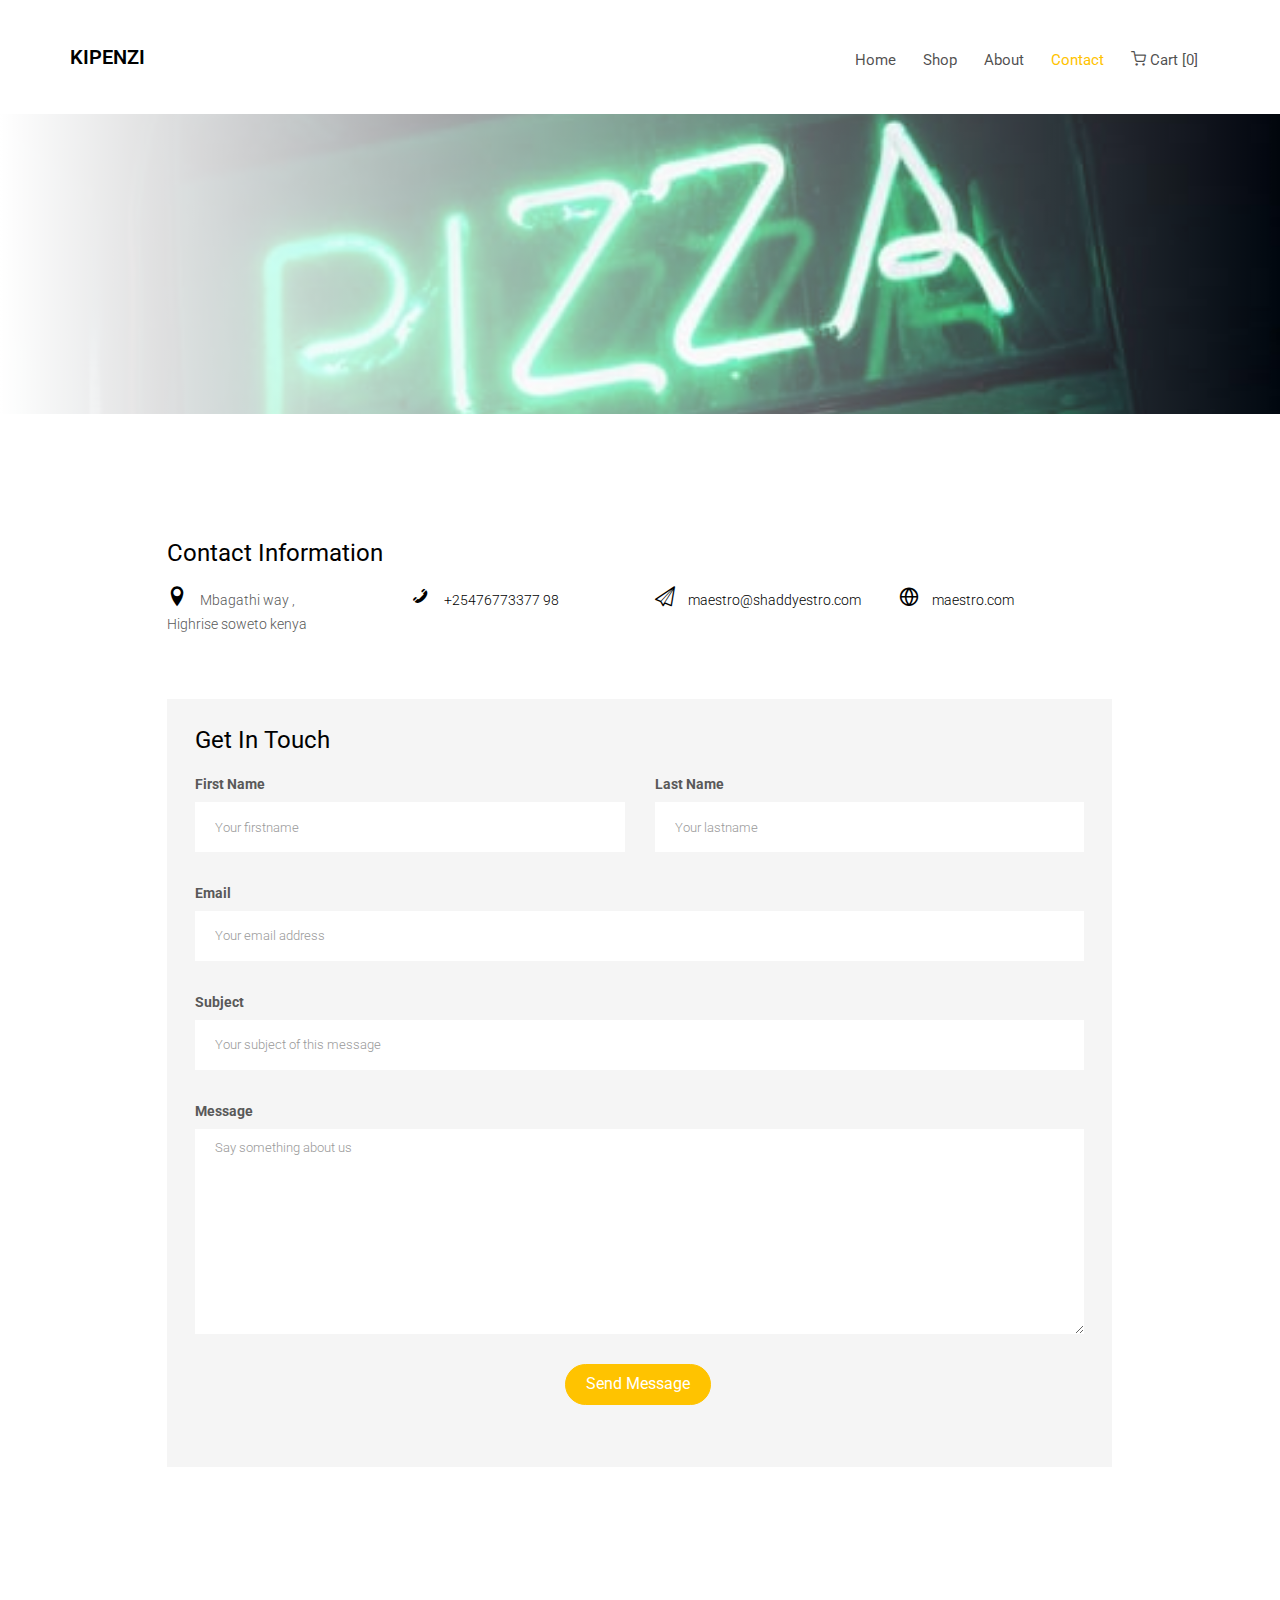
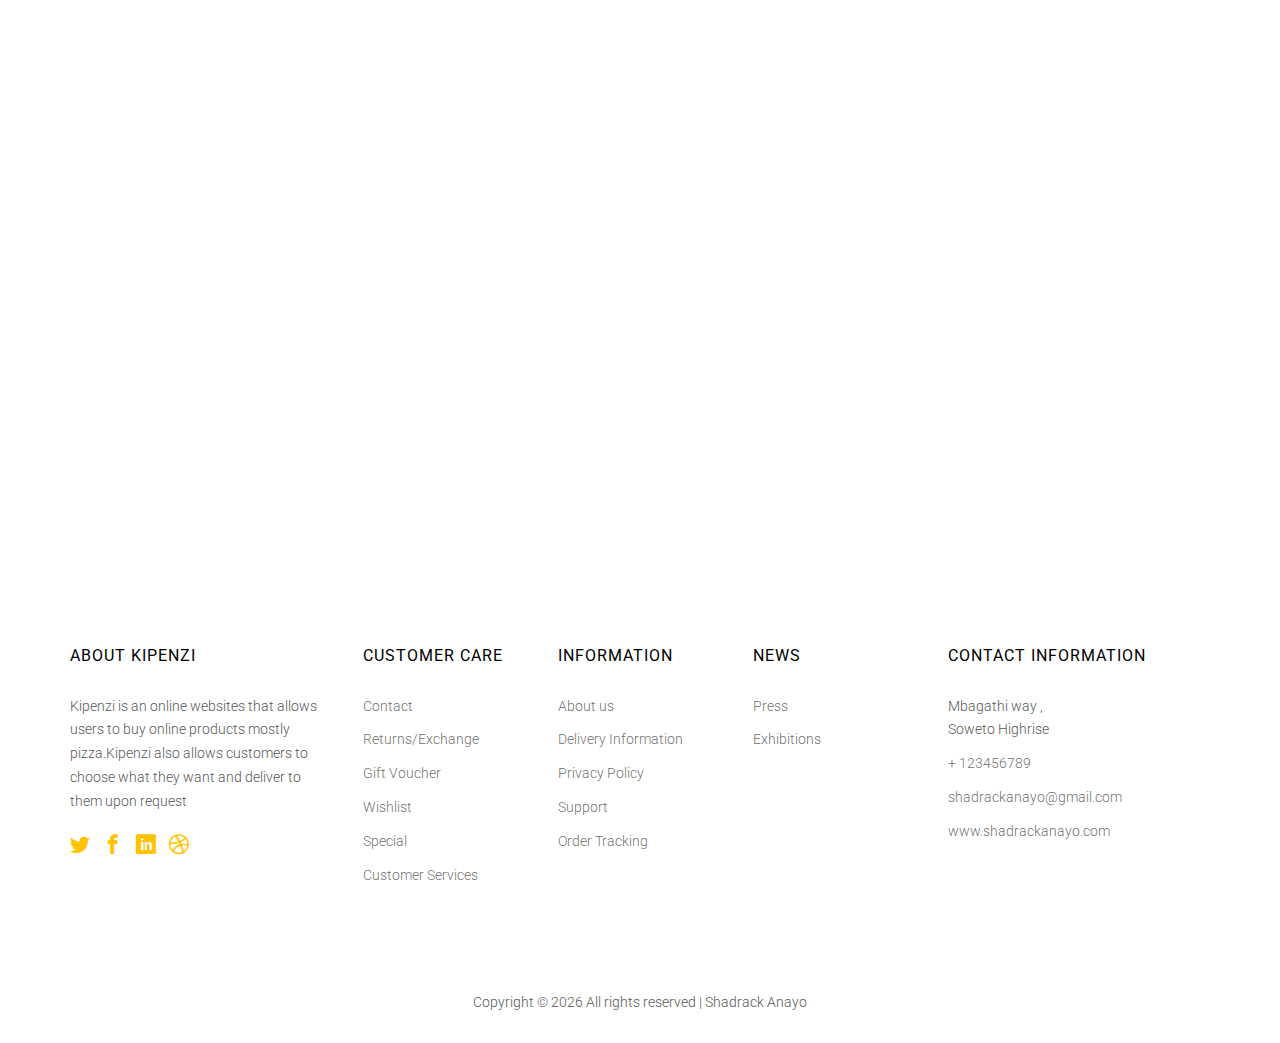
<file: contact.html>
<!DOCTYPE HTML>
<html>

<head>
	<meta charset="utf-8">
	<meta http-equiv="X-UA-Compatible" content="IE=edge">
	<title>Pizza Hill</title>
	<meta name="viewport" content="width=device-width, initial-scale=1">
	<meta name="description" content="" />
	<meta name="keywords" content="" />
	<meta name="author" content="" />

	<!-- Facebook and Twitter integration -->
	<meta property="og:title" content="" />
	<meta property="og:image" content="" />
	<meta property="og:url" content="" />
	<meta property="og:site_name" content="" />
	<meta property="og:description" content="" />
	<meta name="twitter:title" content="" />
	<meta name="twitter:image" content="" />
	<meta name="twitter:url" content="" />
	<meta name="twitter:card" content="" />

	<link href="https://fonts.googleapis.com/css?family=Roboto:100,300,400,500,700" rel="stylesheet">


	<link rel="stylesheet" href="css/animate.css">
	<link rel="stylesheet" href="css/icomoon.css">
	<link rel="stylesheet" href="css/bootstrap.css">
	<link rel="stylesheet" href="css/magnific-popup.css">
	<link rel="stylesheet" href="css/flexslider.css">
	<link rel="stylesheet" href="css/owl.carousel.min.css">
	<link rel="stylesheet" href="css/owl.theme.default.min.css">
	<link rel="stylesheet" href="css/bootstrap-datepicker.css">
	<link rel="stylesheet" href="fonts/flaticon/font/flaticon.css">
	<link rel="stylesheet" href="css/style.css">
	<script src="js/modernizr-2.6.2.min.js"></script>
</head>

<body>

	<div class="colorlib-loader"></div>

	<div id="page">
		<nav class="colorlib-nav" role="navigation">
			<div class="top-menu">
				<div class="container">
					<div class="row">
						<div class="col-xs-2">
							<div id="colorlib-logo"><a href="index.html">Kipenzi</a></div>
						</div>
						<div class="col-xs-10 text-right menu-1">
							<ul>
								<li><a href="index.html">Home</a></li>
								<li class="has-dropdown">
									<a href="shop.html">Shop</a>
									<ul class="dropdown">
										<li><a href="product-detail.html">Product Detail</a></li>
										<li><a href="cart.html">Shipping Cart</a></li>
										<li><a href="checkout.html">Checkout</a></li>
										<li><a href="order-complete.html">Order Complete</a></li>
										<li><a href="add-to-wishlist.html">Wishlist</a></li>
									</ul>
								</li>
								
								<li><a href="about.html">About</a></li>
								<li class="active"><a href="contact.html">Contact</a></li>
								<li><a href="cart.html"><i class="icon-shopping-cart"></i> Cart [0]</a></li>
							</ul>
						</div>
					</div>
				</div>
			</div>
		</nav>
		<aside id="colorlib-hero" class="breadcrumbs">
			<div class="flexslider">
				<ul class="slides">
					<li style="background-image: url(images/display.jpeg);">
						<div class="overlay"></div>
						<div class="container-fluid">
							<div class="row">
								<div class="col-md-6 col-md-offset-3 col-sm-12 col-xs-12 slider-text">
									<div class="slider-text-inner text-center">
										<h1>Contact</h1>
										<h2 class="bread"><span><a href="index.html">Home</a></span>
											<span>Contact</span></h2>
									</div>
								</div>
							</div>
						</div>
					</li>
				</ul>
			</div>
		</aside>

		<div id="colorlib-contact">
			<div class="container">
				<div class="row">
					<div class="col-md-10 col-md-offset-1">
						<h3>Contact Information</h3>
						<div class="row contact-info-wrap">
							<div class="col-md-3">
								<p><span><i class="icon-location"></i></span> Mbagathi way , <br> Highrise soweto kenya
								</p>
							</div>
							<div class="col-md-3">
								<p><span><i class="icon-phone3"></i></span> <a href="tel://1234567920">+25476773377
										98</a></p>
							</div>
							<div class="col-md-3">
								<p><span><i class="icon-paperplane"></i></span> <a
										href="mailto:shadrackanayo@gmail.com">maestro@shaddyestro.com</a></p>
							</div>
							<div class="col-md-3">
								<p><span><i class="icon-globe"></i></span> <a href="#">maestro.com</a></p>
							</div>
						</div>
					</div>
					<div class="col-md-10 col-md-offset-1">
						<div class="contact-wrap">
							<h3>Get In Touch</h3>
							<form action="#">
								<div class="row form-group">
									<div class="col-md-6 padding-bottom">
										<label for="fname">First Name</label>
										<input type="text" id="fname" class="form-control" placeholder="Your firstname">
									</div>
									<div class="col-md-6">
										<label for="lname">Last Name</label>
										<input type="text" id="lname" class="form-control" placeholder="Your lastname">
									</div>
								</div>

								<div class="row form-group">
									<div class="col-md-12">
										<label for="email">Email</label>
										<input type="text" id="email" class="form-control"
											placeholder="Your email address">
									</div>
								</div>

								<div class="row form-group">
									<div class="col-md-12">
										<label for="subject">Subject</label>
										<input type="text" id="subject" class="form-control"
											placeholder="Your subject of this message">
									</div>
								</div>

								<div class="row form-group">
									<div class="col-md-12">
										<label for="message">Message</label>
										<textarea name="message" id="message" cols="30" rows="10" class="form-control"
											placeholder="Say something about us"></textarea>
									</div>
								</div>
								<div class="form-group text-center">
									<input type="submit" value="Send Message" class="btn btn-primary">
								</div>
							</form>
						</div>
					</div>
				</div>
			</div>
		</div>

		<div id="map" class="colorlib-map"></div>

		<footer id="colorlib-footer" role="contentinfo">
			<div class="container">
				<div class="row row-pb-md">
					<div class="col-md-3 colorlib-widget">
						<h4>About Kipenzi</h4>
						<p>Kipenzi is an online websites that allows users to buy online products mostly pizza.Kipenzi also allows customers to choose what they want and deliver to them upon request</p>
						<p>
							<ul class="colorlib-social-icons">
								<li><a href="https://twitter.com/login"><i class="icon-twitter"></i></a></li>
								<li><a href="https://www.facebook.com/"><i class="icon-facebook"></i></a></li>
								<li><a href="https://linkedin.com/"><i class="icon-linkedin"></i></a></li>
								<li><a href="https://dribbble.com/"><i class="icon-dribbble"></i></a></li>
							</ul>
						</p>
					</div>
					<div class="col-md-2 colorlib-widget">
						<h4>Customer Care</h4>
						<p>
							<ul class="colorlib-footer-links">
								<li><a href="contact.html">Contact</a></li>
								<li><a href="#">Returns/Exchange</a></li>
								<li><a href="#">Gift Voucher</a></li>
								<li><a href="add-to-wishlist.html">Wishlist</a></li>
								<li><a href="#">Special</a></li>
								<li><a href="#">Customer Services</a></li>
							</ul>
						</p>
					</div>
					<div class="col-md-2 colorlib-widget">
						<h4>Information</h4>
						<p>
							<ul class="colorlib-footer-links">
								<li><a href="about.html">About us</a></li>
								<li><a href="#">Delivery Information</a></li>
								<li><a href="#">Privacy Policy</a></li>
								<li><a href="contact.html">Support</a></li>
								<li><a href="#">Order Tracking</a></li>
							</ul>
						</p>
					</div>

					<div class="col-md-2">
						<h4>News</h4>
						<ul class="colorlib-footer-links">
							<li><a href="#">Press</a></li>
							<li><a href="#">Exhibitions</a></li>
						</ul>
					</div>

					<div class="col-md-3">
						<h4>Contact Information</h4>
						<ul class="colorlib-footer-links">
							<li>Mbagathi way , <br> Soweto Highrise </li>
							<li><a href="tel://1234567920">+ 123456789</a></li>
							<li><a href="mailto:shadrackanayo@gmal.com">shadrackanayo@gmail.com</a></li>
							<li><a href="#">www.shadrackanayo.com</a></li>
						</ul>
					</div>
				</div>
			</div>
			<div class="copy">
				<div class="row">
					<div class="col-md-12 text-center">
						<p>
							<span class="block">
								Copyright &copy;
								<script>document.write(new Date().getFullYear());</script> All rights reserved |
								Shadrack Anayo</a>
								</span>
						</p>
					</div>
				</div>
			</div>
		</footer>
	</div>



	<!-- jQuery -->
	<script src="js/jquery.min.js"></script>
	<!-- jQuery Easing -->
	<script src="js/jquery.easing.1.3.js"></script>
	<!-- Bootstrap -->
	<script src="js/bootstrap.min.js"></script>
	<!-- Waypoints -->
	<script src="js/jquery.waypoints.min.js"></script>
	<!-- Flexslider -->
	<script src="js/jquery.flexslider-min.js"></script>
	<!-- Owl carousel -->
	<script src="js/owl.carousel.min.js"></script>
	<!-- Magnific Popup -->
	<script src="js/jquery.magnific-popup.min.js"></script>
	<script src="js/magnific-popup-options.js"></script>
	<!-- Date Picker -->
	<script src="js/bootstrap-datepicker.js"></script>
	<!-- Stellar Parallax -->
	<script src="js/jquery.stellar.min.js"></script>
	<!-- Google Map -->

	<script src="js/main.js"></script>

</body>

</html>
</file>
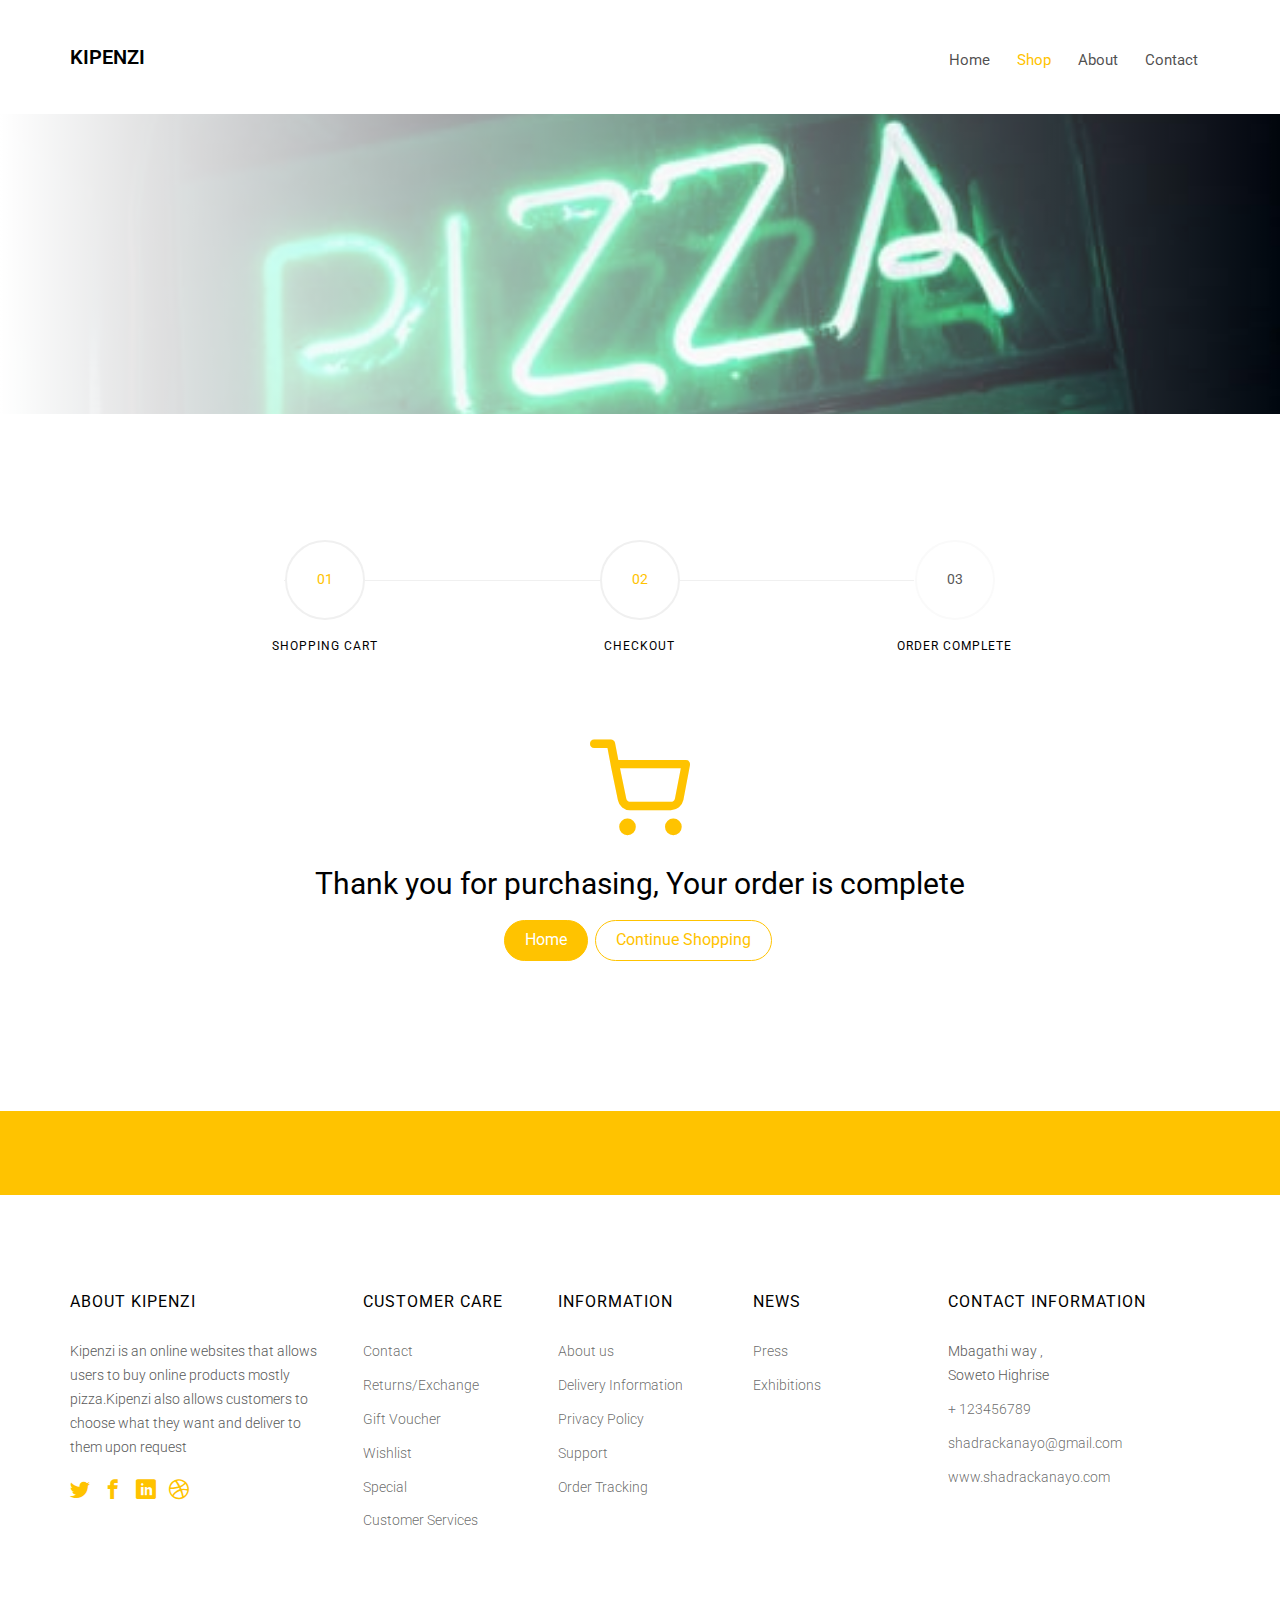
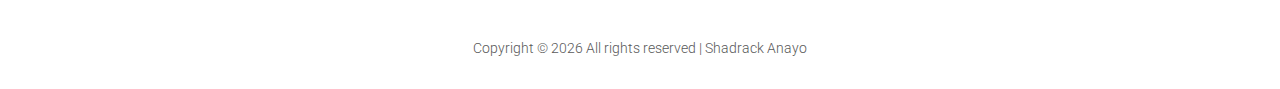
<file: order-complete.html>
<!DOCTYPE HTML>
<html>

<head>
	<meta charset="utf-8">
	<meta http-equiv="X-UA-Compatible" content="IE=edge">
	<title>Pizza Hill</title>
	<meta name="viewport" content="width=device-width, initial-scale=1">
	<meta name="description" content="" />
	<meta name="keywords" content="" />
	<meta name="author" content="" />

	<!-- Facebook and Twitter integration -->
	<meta property="og:title" content="" />
	<meta property="og:image" content="" />
	<meta property="og:url" content="" />
	<meta property="og:site_name" content="" />
	<meta property="og:description" content="" />
	<meta name="twitter:title" content="" />
	<meta name="twitter:image" content="" />
	<meta name="twitter:url" content="" />
	<meta name="twitter:card" content="" />

	<link href="https://fonts.googleapis.com/css?family=Roboto:100,300,400,500,700" rel="stylesheet">


	<link rel="stylesheet" href="css/animate.css">
	<link rel="stylesheet" href="css/icomoon.css">
	<link rel="stylesheet" href="css/bootstrap.css">
	<link rel="stylesheet" href="css/magnific-popup.css">
	<link rel="stylesheet" href="css/flexslider.css">
	<link rel="stylesheet" href="css/owl.carousel.min.css">
	<link rel="stylesheet" href="css/owl.theme.default.min.css">
	<link rel="stylesheet" href="css/bootstrap-datepicker.css">
	<link rel="stylesheet" href="fonts/flaticon/font/flaticon.css">
	<link rel="stylesheet" href="css/style.css">
	<script src="js/modernizr-2.6.2.min.js"></script>
</head>

<body>

	<div class="colorlib-loader"></div>

	<div id="page">
		<nav class="colorlib-nav" role="navigation">
			<div class="top-menu">
				<div class="container">
					<div class="row">
						<div class="col-xs-2">
							<div id="colorlib-logo"><a href="index.html">Kipenzi</a></div>
						</div>
						<div class="col-xs-10 text-right menu-1">
							<ul>
								<li><a href="index.html">Home</a></li>
								<li class="has-dropdown active">
									<a href="store.html">Shop</a>
									<ul class="dropdown">
										<li><a href="store.html">Shipping Cart</a></li>
										<li><a href="checkout.html">Checkout</a></li>
										<li><a href="order-complete.html">Order Complete</a></li>
									</ul>
								</li>
								
								<li><a href="about.html">About</a></li>
								<li><a href="contact.html">Contact</a></li>
							</ul>
						</div>
					</div>
				</div>
			</div>
		</nav>
		<aside id="colorlib-hero" class="breadcrumbs">
			<div class="flexslider">
				<ul class="slides">
					<li style="background-image: url(images/display.jpeg);">
						<div class="overlay"></div>
						<div class="container-fluid">
							<div class="row">
								<div class="col-md-6 col-md-offset-3 col-sm-12 col-xs-12 slider-text">
									<div class="slider-text-inner text-center">
										<h1>Order Complete</h1>
										<h2 class="bread"><span><a href="index.html">Home</a></span> <span><a
													href="store.html">Shopping Cart</a></span> <span>Checkout</span></h2>
									</div>
								</div>
							</div>
						</div>
					</li>
				</ul>
			</div>
		</aside>

		<div class="colorlib-shop">
			<div class="container">
				<div class="row row-pb-lg">
					<div class="col-md-10 col-md-offset-1">
						<div class="process-wrap">
							<div class="process text-center active">
								<p><span>01</span></p>
								<h3>Shopping Cart</h3>
							</div>
							<div class="process text-center active">
								<p><span>02</span></p>
								<h3>Checkout</h3>
							</div>
							<div class="process text-center">
								<p><span>03</span></p>
								<h3>Order Complete</h3>
							</div>
						</div>
					</div>
				</div>
				<div class="row">
					<div class="col-md-10 col-md-offset-1 text-center">
						<span class="icon"><i class="icon-shopping-cart"></i></span>
						<h2>Thank you for purchasing, Your order is complete</h2>
						<p>
							<a href="index.html" class="btn btn-primary">Home</a>
							<a href="store.html" class="btn btn-primary btn-outline">Continue Shopping</a>
						</p>
					</div>
				</div>
			</div>
		</div>


		<div id="colorlib-subscribe">
		</div>

		<footer id="colorlib-footer" role="contentinfo">
			<div class="container">
				<div class="row row-pb-md">
					<div class="col-md-3 colorlib-widget">
						<h4>About Kipenzi</h4>
						<p>Kipenzi is an online websites that allows users to buy online products mostly pizza.Kipenzi also allows customers to choose what they want and deliver to them upon request</p>
						<p>
							<ul class="colorlib-social-icons">
								<li><a href="https://twitter.com/login"><i class="icon-twitter"></i></a></li>
								<li><a href="https://www.facebook.com/"><i class="icon-facebook"></i></a></li>
								<li><a href="https://linkedin.com/"><i class="icon-linkedin"></i></a></li>
								<li><a href="https://dribbble.com/"><i class="icon-dribbble"></i></a></li>
							</ul>
						</p>
					</div>
					<div class="col-md-2 colorlib-widget">
						<h4>Customer Care</h4>
						<p>
							<ul class="colorlib-footer-links">
								<li><a href="contact.html">Contact</a></li>
								<li><a href="#">Returns/Exchange</a></li>
								<li><a href="#">Gift Voucher</a></li>
								<li><a href="add-to-wishlist.html">Wishlist</a></li>
								<li><a href="#">Special</a></li>
								<li><a href="#">Customer Services</a></li>
							</ul>
						</p>
					</div>
					<div class="col-md-2 colorlib-widget">
						<h4>Information</h4>
						<p>
							<ul class="colorlib-footer-links">
								<li><a href="about.html">About us</a></li>
								<li><a href="#">Delivery Information</a></li>
								<li><a href="#">Privacy Policy</a></li>
								<li><a href="contact.html">Support</a></li>
								<li><a href="#">Order Tracking</a></li>
							</ul>
						</p>
					</div>

					<div class="col-md-2">
						<h4>News</h4>
						<ul class="colorlib-footer-links">
							<li><a href="#">Press</a></li>
							<li><a href="#">Exhibitions</a></li>
						</ul>
					</div>

					<div class="col-md-3">
						<h4>Contact Information</h4>
						<ul class="colorlib-footer-links">
							<li>Mbagathi way , <br> Soweto Highrise </li>
							<li><a href="tel://1234567920">+ 123456789</a></li>
							<li><a href="mailto:shadrackanayo@gmal.com">shadrackanayo@gmail.com</a></li>
							<li><a href="#">www.shadrackanayo.com</a></li>
						</ul>
					</div>
				</div>
			</div>
			<div class="copy">
				<div class="row">
					<div class="col-md-12 text-center">
						<p>
							<span class="block">
								Copyright &copy;
								<script>document.write(new Date().getFullYear());</script> All rights reserved |
								Shadrack Anayo</a>
								</span>
						</p>
					</div>
				</div>
			</div>
		</footer>
	</div>

	<div class="gototop js-top">
		<a href="#" class="js-gotop"><i class="icon-arrow-up2"></i></a>
	</div>

	<!-- jQuery -->
	<script src="js/jquery.min.js"></script>
	<!-- jQuery Easing -->
	<script src="js/jquery.easing.1.3.js"></script>
	<!-- Bootstrap -->
	<script src="js/bootstrap.min.js"></script>
	<!-- Waypoints -->
	<script src="js/jquery.waypoints.min.js"></script>
	<!-- Flexslider -->
	<script src="js/jquery.flexslider-min.js"></script>
	<!-- Owl carousel -->
	<script src="js/owl.carousel.min.js"></script>
	<!-- Magnific Popup -->
	<script src="js/jquery.magnific-popup.min.js"></script>
	<script src="js/magnific-popup-options.js"></script>
	<!-- Date Picker -->
	<script src="js/bootstrap-datepicker.js"></script>
	<!-- Stellar Parallax -->
	<script src="js/jquery.stellar.min.js"></script>
	<!-- Main -->
	<script src="js/main.js"></script>
	</script>

</body>

</html>
</file>
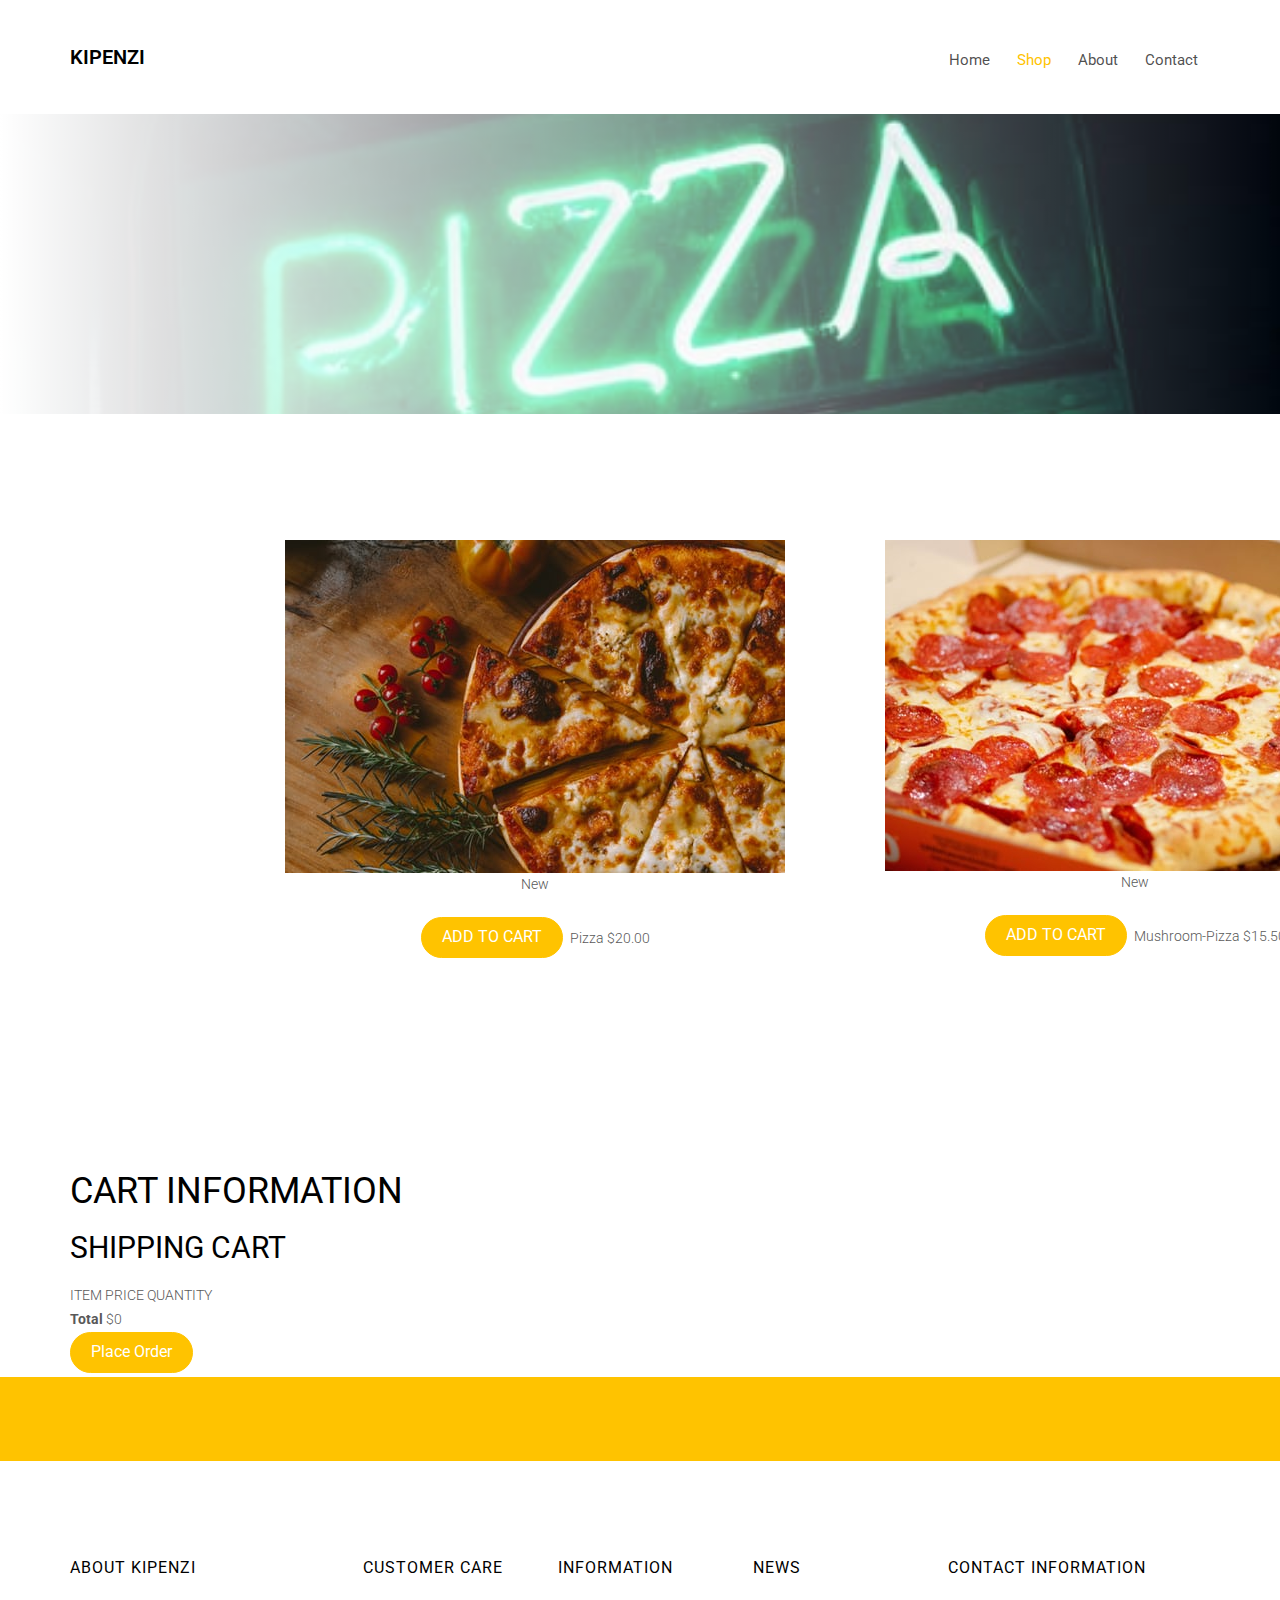
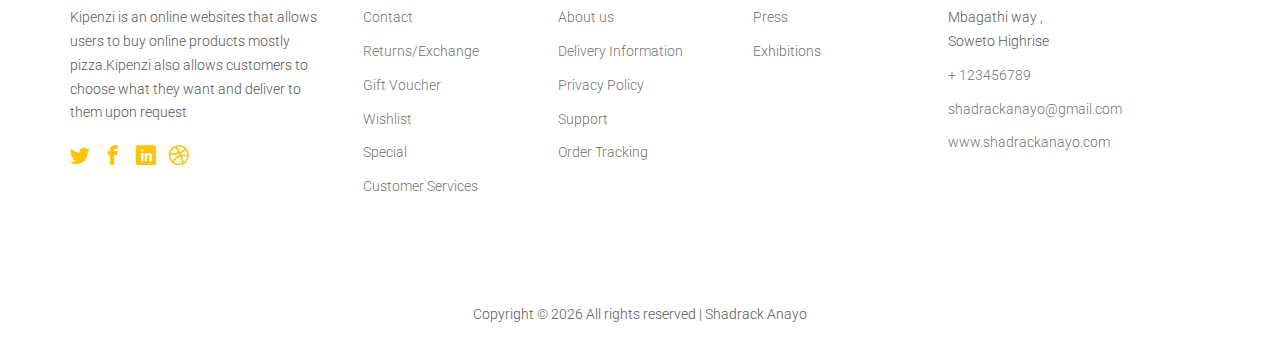
<file: store.html>
<!DOCTYPE html>
<html>
<head>
	<meta charset="utf-8">
	<meta http-equiv="X-UA-Compatible" content="IE=edge">
	<title>Pizza Hill</title>
	<meta name="viewport" content="width=device-width, initial-scale=1">
	<meta name="description" content="" />
	<meta name="keywords" content="" />
	<meta name="author" content="" />

	<!-- Facebook and Twitter integration -->
	<meta property="og:title" content="" />
	<meta property="og:image" content="" />
	<meta property="og:url" content="" />
	<meta property="og:site_name" content="" />
	<meta property="og:description" content="" />
	<meta name="twitter:title" content="" />
	<meta name="twitter:image" content="" />
	<meta name="twitter:url" content="" />
	<meta name="twitter:card" content="" />
	<link href="https://fonts.googleapis.com/css?family=Roboto:100,300,400,500,700" rel="stylesheet">

<!-- bootstrap links -->
	<link rel="stylesheet" href="css/animate.css">
	<link rel="stylesheet" href="css/icomoon.css">
	<link rel="stylesheet" href="css/bootstrap.css">
	<link rel="stylesheet" href="css/magnific-popup.css">
	<link rel="stylesheet" href="css/flexslider.css">
	<link rel="stylesheet" href="css/owl.carousel.min.css">
	<link rel="stylesheet" href="css/owl.theme.default.min.css">
	<link rel="stylesheet" href="css/bootstrap-datepicker.css">
	<link rel="stylesheet" href="fonts/flaticon/font/flaticon.css">
	<link rel="stylesheet" href="css/style.css">
	<script src="js/modernizr-2.6.2.min.js"></script>
	<script src="cart.js" async></script>
</head>

<body>

	<div class="colorlib-loader"></div>
	<div id="page">
		<nav class="colorlib-nav" role="navigation">
			<div class="top-menu">
				<div class="container">
					<div class="row">
						<div class="col-xs-2">
							<div id="colorlib-logo"><a href="index.html">Kipenzi</a></div>
						</div>
						<div class="col-xs-10 text-right menu-1">
							<ul>
								<li><a href="index.html">Home</a></li>
								<li class="has-dropdown active">
									<a href="store.html">Shop</a>
									<ul class="dropdown">
										<li><a href="#cart">Shipping Cart</a></li>
										<li><a href="checkout.html">Checkout</a></li>
										<li><a href="order-complete.html">Order Complete</a></li>
									</ul>
								</li>
								
								<li><a href="about.html">About</a></li>
								<li><a href="contact.html">Contact</a></li>
							</ul>
						</div>
					</div>
				</div>
			</div>
		</nav>
		<aside id="colorlib-hero" class="breadcrumbs">
			<div class="flexslider">
				<ul class="slides">
					<li style="background-image: url(images/display.jpeg);">
						<div class="overlay"></div>
						<div class="container-fluid">
							<div class="row">
								<div class="col-md-6 col-md-offset-3 col-sm-12 col-xs-12 slider-text">
									<div class="slider-text-inner text-center">
										<h1>Products</h1>
										<h2 class="bread"><span><a href="index.html">Home</a></span> <span>Shop</span>
										</h2>
									</div>
								</div>
							</div>
						</div>
					</li>
				</ul>
			</div>
		</aside>
        <div class="colorlib-shop">
			<div class="container">
				<div class="row">
					<div class="col-md-12 col-md-push-2">
						<div class="row row-pb-lg">
                            <div class="row">
                                <div class="col-md-6 text-center">
                                    <div class="shop-item">
                                        <img class="shop-item-image" src="images/pizza1.jpeg">
										<p class="tag"><span class="new">New</span></p>
									<div class="desc">
                                        <button class="btn btn-primary shop-item-button" type="button">ADD TO CART</button>
                                        <span class="shop-item-title">Pizza</span>
                                        <span class="shop-item-price">$20.00</span>
                                    </div>
                                 </div>
                                </div>
							<div class="col-md-6 text-center">
                                     <div class="shop-item">
                                        <img class="shop-item-image" src="images/pizza2.jpeg">
										<p class="tag"><span class="new">New</span></p>
                                     </div>
									<div class="desc">
                                        <button class="btn btn-primary shop-item-button" type="button">ADD TO CART</button>
                                        <span class="shop-item-title">Mushroom-Pizza </span>
                                        <span class="shop-item-price">$15.50</span>
                                    </div>
                            </div>
                        </div>
                    </div>
                </div>
             </div>
         </div>
       </div>
        <section id="#cart" class="container content-section">
            <h1 text-align="center">CART INFORMATION  </h1>
            <h2  class="section-header">SHIPPING  CART</h2>
            <div class="cart-row">
                <span class="cart-item cart-header cart-column">ITEM</span>
                <span class="cart-price cart-header cart-column">PRICE</span>
                <span class="cart-quantity cart-header cart-column">QUANTITY</span>
            </div>
            <div class="cart-items">
            </div>
            <div class="cart-total">
                <strong class="cart-total-title">Total</strong>
                <span class="cart-total-price">$0</span>
            </div>
          <a href="order-complete.html"> <button class="btn btn-primary btn-purchase" type="button">Place Order</button></a>
        </section>


    <div id="colorlib-subscribe">
    </div>
    <footer id="colorlib-footer" role="contentinfo">
        <div class="container">
            <div class="row row-pb-md">
                <div class="col-md-3 colorlib-widget">
                    <h4>About Kipenzi</h4>
                    <p>Kipenzi is an online websites that allows users to buy online products mostly pizza.Kipenzi also allows customers to choose what they want and deliver to them upon request</p>
                    <p>
                        <ul class="colorlib-social-icons">
                            <li><a href="https://twitter.com/login"><i class="icon-twitter"></i></a></li>
                            <li><a href="https://www.facebook.com/"><i class="icon-facebook"></i></a></li>
                            <li><a href="https://linkedin.com/"><i class="icon-linkedin"></i></a></li>
                            <li><a href="https://dribbble.com/"><i class="icon-dribbble"></i></a></li>
                        </ul>
                    </p>
                </div>
                <div class="col-md-2 colorlib-widget">
                    <h4>Customer Care</h4>
                    <p>
                        <ul class="colorlib-footer-links">
                            <li><a href="contact.html">Contact</a></li>
                            <li><a href="#">Returns/Exchange</a></li>
                            <li><a href="#">Gift Voucher</a></li>
                            <li><a href="add-to-wishlist.html">Wishlist</a></li>
                            <li><a href="#">Special</a></li>
                            <li><a href="#">Customer Services</a></li>
                        </ul>
                    </p>
                </div>
                <div class="col-md-2 colorlib-widget">
                    <h4>Information</h4>
                    <p>
                        <ul class="colorlib-footer-links">
                            <li><a href="about.html">About us</a></li>
                            <li><a href="#">Delivery Information</a></li>
                            <li><a href="#">Privacy Policy</a></li>
                            <li><a href="contact.html">Support</a></li>
                            <li><a href="#">Order Tracking</a></li>
                        </ul>
                    </p>
                </div>
                <div class="col-md-2">
                    <h4>News</h4>
                    <ul class="colorlib-footer-links">
                        <li><a href="#">Press</a></li>
                        <li><a href="#">Exhibitions</a></li>
                    </ul>
                </div>
                <div class="col-md-3">
                    <h4>Contact Information</h4>
                    <ul class="colorlib-footer-links">
                        <li>Mbagathi way , <br> Soweto Highrise </li>
                        <li><a href="tel://1234567920">+ 123456789</a></li>
                        <li><a href="mailto:shadrackanayo@gmail.com">shadrackanayo@gmail.com</a></li>
                        <li><a href="mailto:www.shadrackanayo.com">www.shadrackanayo.com</a></li>
                    </ul>
                </div>
            </div>
        </div>
        <div class="copy">
            <div class="row">
                <div class="col-md-12 text-center">
                    <p>
                        <span class="block">
                            Copyright &copy;
                            <script>document.write(new Date().getFullYear());</script> All rights reserved |
                            Shadrack Anayo</a>
                            </span>
                    </p>
                </div>
            </div>
        </div>
    </footer>
</div>

	<!-- jQuery -->
	<script src="js/jquery.min.js"></script>
	<!-- jQuery Easing -->
	<script src="js/jquery.easing.1.3.js"></script>
	<!-- Bootstrap -->
	<script src="js/bootstrap.min.js"></script>
	<!-- Waypoints -->
	<script src="js/jquery.waypoints.min.js"></script>
	<!-- Flexslider -->
	<script src="js/jquery.flexslider-min.js"></script>
	<!-- Owl carousel -->
	<script src="js/owl.carousel.min.js"></script>
	<!-- Magnific Popup -->
	<script src="js/jquery.magnific-popup.min.js"></script>
	<script src="js/magnific-popup-options.js"></script>
	<!-- Date Picker -->
	<script src="js/bootstrap-datepicker.js"></script>
	<!-- Stellar Parallax -->
	<script src="js/jquery.stellar.min.js"></script>
	<!-- Main -->
	<script src="js/main.js"></script>

        
    </body>
</html>
</file>
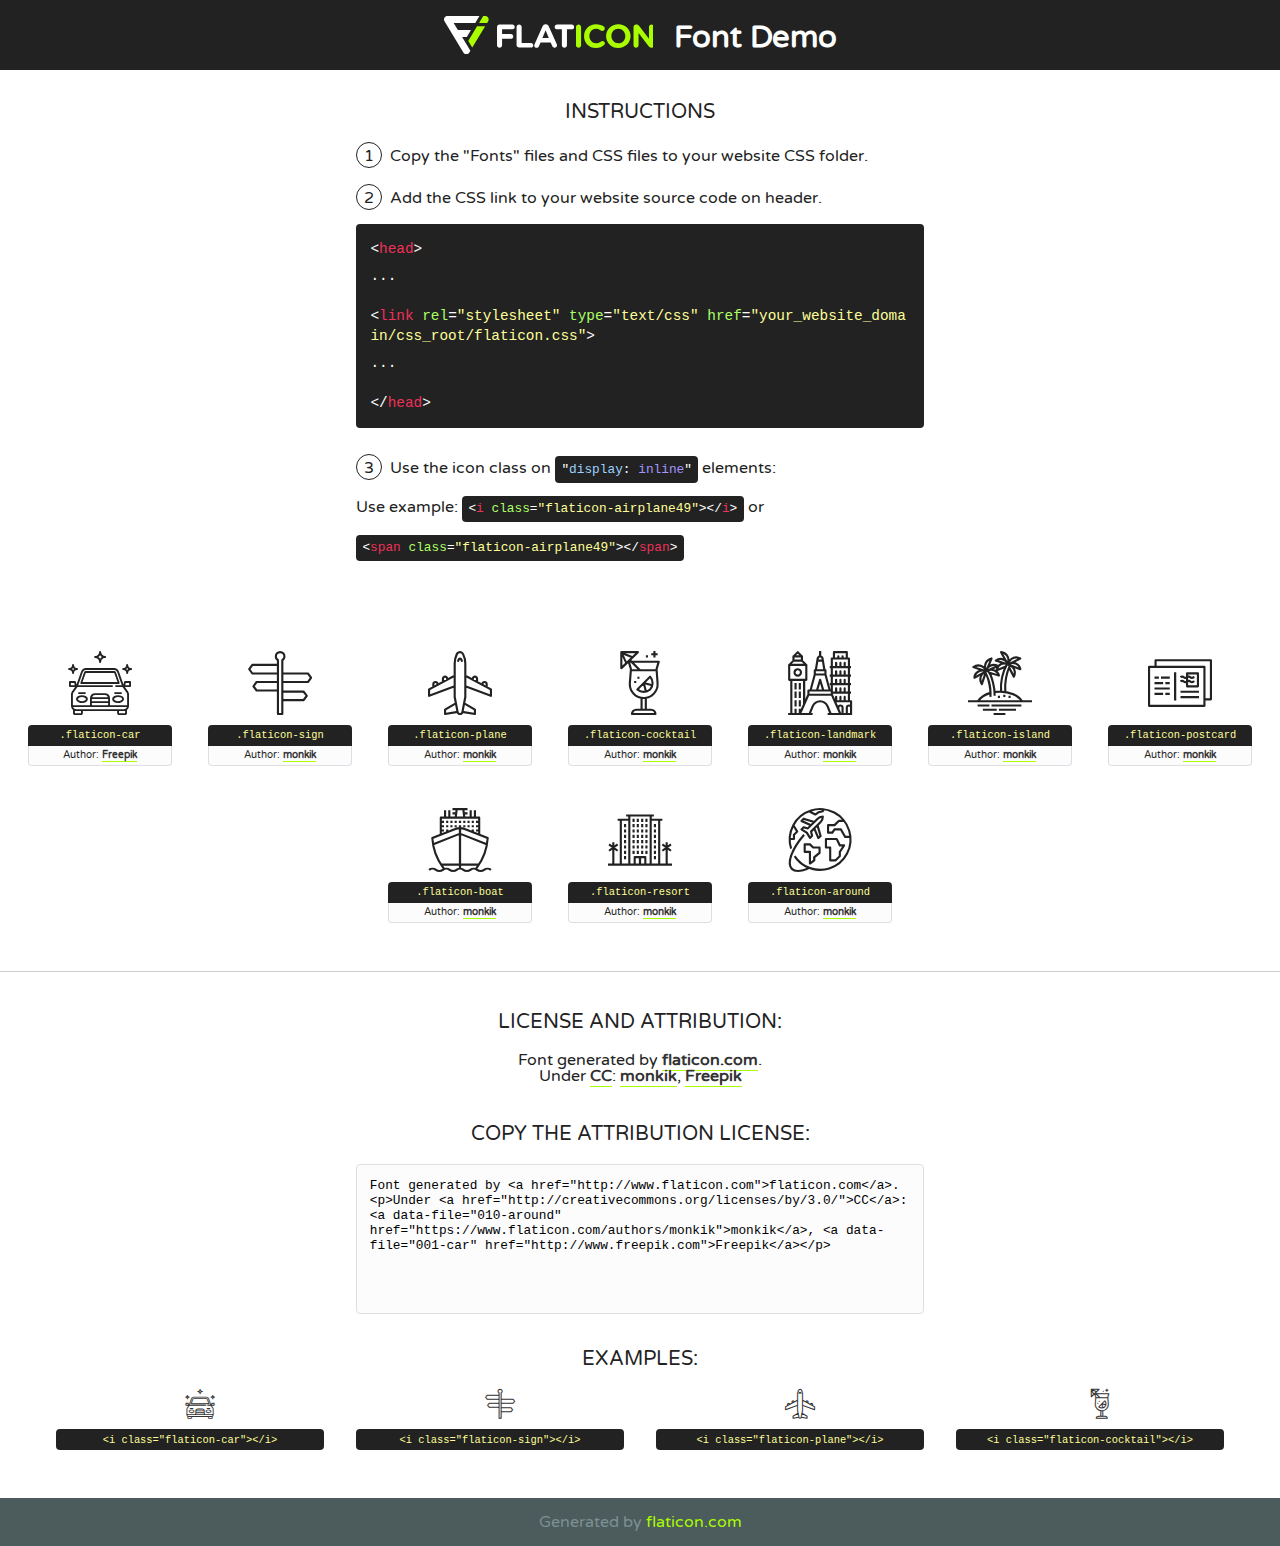
<file: fonts/flaticon/font/flaticon.html>
<!DOCTYPE html>
<!--
  Flaticon icon font: Flaticon
  Creation date: 19/02/2018 02:22
-->
<html>
<!DOCTYPE html>
<html>

<head>
    <title>Flaticon WebFont</title>
    <link href="http://fonts.googleapis.com/css?family=Varela+Round" rel="stylesheet" type="text/css" />
    <link rel="stylesheet" type="text/css" href="flaticon.css">
    <meta charset="UTF-8">
    <style>
    html, body, div, span, applet, object, iframe,
    h1, h2, h3, h4, h5, h6, p, blockquote, pre,
    a, abbr, acronym, address, big, cite, code,
    del, dfn, em, img, ins, kbd, q, s, samp,
    small, strike, strong, sub, sup, tt, var,
    b, u, i, center,
    dl, dt, dd, ol, ul, li,
    fieldset, form, label, legend,
    table, caption, tbody, tfoot, thead, tr, th, td,
    article, aside, canvas, details, embed, 
    figure, figcaption, footer, header, hgroup, 
    menu, nav, output, ruby, section, summary,
    time, mark, audio, video {
        margin: 0;
        padding: 0;
        border: 0;
        font-size: 100%;
        font: inherit;
        vertical-align: baseline;
    }
    /* HTML5 display-role reset for older browsers */
    article, aside, details, figcaption, figure, 
    footer, header, hgroup, menu, nav, section {
        display: block;
    }
    body {
        line-height: 1;
    }
    ol, ul {
        list-style: none;
    }
    blockquote, q {
        quotes: none;
    }
    blockquote:before, blockquote:after,
    q:before, q:after {
        content: '';
        content: none;
    }
    table {
        border-collapse: collapse;
        border-spacing: 0;
    }
    body {
        font-family: 'Varela Round', Helvetica, Arial, sans-serif;
        font-size: 16px;
        color: #222;
    }
    a {
        color: #333;
        border-bottom: 1px solid #a9fd00;
        font-weight: bold;
        text-decoration: none;
    }
    * {
        -moz-box-sizing: border-box;
        -webkit-box-sizing: border-box;
        box-sizing: border-box;
        margin: 0;
        padding: 0;
    }
    [class^="flaticon-"]:before, [class*=" flaticon-"]:before, [class^="flaticon-"]:after, [class*=" flaticon-"]:after {
        font-family: Flaticon;
        font-size: 30px;
        font-style: normal;
        margin-left: 20px;
        color: #333;
    }
    .wrapper {
        max-width: 600px;
        margin: auto;
        padding: 0 1em;
    }
    .title {
        font-size: 1.25em;
        text-align: center;
        margin-bottom: 1em;
        text-transform: uppercase;
    }
    header {
        text-align: center;
        background-color: #222;
        color: #fff;
        padding: 1em;
    }
    header .logo {
        width: 210px;
        height: 38px;
        display: inline-block;
        vertical-align: middle;
        margin-right: 1em;
        border: none;
    }
    header strong {
        font-size: 1.95em;
        font-weight: bold;
        vertical-align: middle;
        margin-top: 5px;
        display: inline-block;
    }
    .demo {
        margin: 2em auto;
        line-height: 1.25em;
    }
    .demo ul li {
        margin-bottom: 1em;
    }
    .demo ul li .num {
        color: #222;
        border-radius: 20px;
        display: inline-block;
        width: 26px;
        padding: 3px;
        height: 26px;
        text-align: center;
        margin-right: 0.5em;
        border: 1px solid #222;
    }
    .demo ul li code {
        background-color: #222;
        border-radius: 4px;
        padding: 0.25em 0.5em;
        display: inline-block;
        color: #fff;
        font-family: Consolas,Monaco,Lucida Console,Liberation Mono,DejaVu Sans Mono,Bitstream Vera Sans Mono,Courier New, monospace;
        font-weight: lighter;
        margin-top: 1em;
        font-size: 0.8em;
        word-break: break-all;
    }
    .demo ul li code.big {
        padding: 1em;
        font-size: 0.9em;
    }
    .demo ul li code .red {
        color: #EF3159;
    }
    .demo ul li code .green {
        color: #ACFF65;
    }
    .demo ul li code .yellow {
        color: #FFFF99;
    }
    .demo ul li code .blue {
        color: #99D3FF;
    }
    .demo ul li code .purple {
        color: #A295FF;
    }
    .demo ul li code .dots {
        margin-top: 0.5em;
        display: block;
    }
    #glyphs {
        border-bottom: 1px solid #ccc;
        padding: 2em 0;
        text-align: center;
    }
    .glyph {
        display: inline-block;
        width: 9em;
        margin: 1em;
        text-align: center;
        vertical-align: top;
        background: #FFF;
    }
    .glyph .glyph-icon {
        padding: 10px;
        display: block;
        font-family:"Flaticon";
        font-size: 64px;
        line-height: 1;
    }
    .glyph .glyph-icon:before {
        font-size: 64px;
        color: #222;
        margin-left: 0;
    }
    .class-name {
        font-size: 0.65em;
        background-color: #222;
        color: #fff;
        border-radius: 4px 4px 0 0;
        padding: 0.5em;
        color: #FFFF99;
        font-family: Consolas,Monaco,Lucida Console,Liberation Mono,DejaVu Sans Mono,Bitstream Vera Sans Mono,Courier New, monospace;
    }
    .author-name {
        font-size: 0.6em;
        background-color: #fcfcfd;
        border: 1px solid #DEDEE4;
        border-top: 0;
        border-radius: 0 0 4px 4px;
        padding: 0.5em;
    }
    .class-name:last-child {
        font-size: 10px;
        color:#888;
    }
    .class-name:last-child a {
        font-size: 10px;
        color:#555;
    }
    .class-name:last-child a:hover {
        color:#a9fd00;
    }
    .glyph > input {
        display: block;
        width: 100px;
        margin: 5px auto;
        text-align: center;
        font-size: 12px;
        cursor: text;
    }
    .glyph > input.icon-input {
        font-family:"Flaticon";
        font-size: 16px;
        margin-bottom: 10px;
    }
    .attribution .title {
        margin-top: 2em;
    }
    .attribution textarea {
        background-color: #fcfcfd;
        padding: 1em;
        border: none;
        box-shadow: none;
        border: 1px solid #DEDEE4;
        border-radius: 4px;
        resize: none;
        width: 100%;
        height: 150px;
        font-size: 0.8em;
        font-family: Consolas,Monaco,Lucida Console,Liberation Mono,DejaVu Sans Mono,Bitstream Vera Sans Mono,Courier New, monospace;
        -webkit-appearance: none;
    }
    .iconsuse {
        margin: 2em auto;
        text-align: center;
        max-width: 1200px;
    }
    .iconsuse:after {
        content: '';
        display: table;
        clear: both;
    }
    .iconsuse .image {
        float: left;
        width: 25%;
        padding: 0 1em;
    }
    .iconsuse .image p {
        margin-bottom: 1em;
    }
    .iconsuse .image span {
        display: block;
        font-size: 0.65em;
        background-color: #222;
        color: #fff;
        border-radius: 4px;
        padding: 0.5em;
        color: #FFFF99;
        margin-top: 1em;
        font-family: Consolas,Monaco,Lucida Console,Liberation Mono,DejaVu Sans Mono,Bitstream Vera Sans Mono,Courier New, monospace;
    }
    #footer {
        text-align: center;
        background-color: #4C5B5C;
        color: #7c9192;
        padding: 1em;
    }
    #footer a {
        border: none;
        color: #a9fd00;
        font-weight: normal;
    }
    @media (max-width: 960px) {
        .iconsuse .image {
            width: 50%;
        }
    }
    @media (max-width: 560px) {
        .iconsuse .image {
            width: 100%;
        }
    }
    </style>
</head>

<body class="characters-off">

    <header>
        <a href="http://www.flaticon.com" target="_blank" class="logo">
            <svg version="1.1" xmlns="http://www.w3.org/2000/svg" xmlns:xlink="http://www.w3.org/1999/xlink" xmlns:a="http://ns.adobe.com/AdobeSVGViewerExtensions/3.0/" viewBox="0 0 560.875 102.036" enable-background="new 0 0 560.875 102.036" xml:space="preserve">
                <defs>
                </defs>
                <g>
                    <g class="letters">
                        <path fill="#ffffff" d="M141.596,29.675c0-3.777,2.985-6.767,6.764-6.767h34.438c3.426,0,6.15,2.728,6.15,6.15
                        c0,3.43-2.724,6.149-6.15,6.149h-27.674v13.091h23.719c3.429,0,6.151,2.724,6.151,6.15c0,3.43-2.723,6.149-6.151,6.149h-23.719
                        v17.574c0,3.773-2.986,6.761-6.764,6.761c-3.779,0-6.764-2.989-6.764-6.761V29.675z"></path>
                        <path fill="#ffffff" d="M193.844,29.149c0-3.781,2.985-6.767,6.764-6.767c3.776,0,6.763,2.985,6.763,6.767v42.957h25.039
                        c3.426,0,6.149,2.726,6.149,6.153c0,3.425-2.723,6.15-6.149,6.15h-31.802c-3.779,0-6.764-2.986-6.764-6.768V29.149z"></path>
                        <path fill="#ffffff" d="M241.891,75.71l21.438-48.407c1.492-3.341,4.215-5.357,7.906-5.357h0.792
                        c3.686,0,6.323,2.017,7.815,5.357l21.439,48.407c0.436,0.967,0.701,1.845,0.701,2.723c0,3.602-2.809,6.501-6.414,6.501
                        c-3.161,0-5.269-1.845-6.499-4.655l-4.132-9.661h-27.059l-4.301,10.102c-1.144,2.631-3.426,4.214-6.237,4.214
                        c-3.517,0-6.24-2.81-6.24-6.325C241.1,77.64,241.451,76.677,241.891,75.71z M279.932,58.666l-8.521-20.297l-8.526,20.297H279.932
                        z"></path>
                        <path fill="#ffffff" d="M314.864,35.387H301.86c-3.429,0-6.239-2.813-6.239-6.238c0-3.429,2.811-6.24,6.239-6.24h39.533
                        c3.426,0,6.237,2.811,6.237,6.24c0,3.425-2.811,6.238-6.237,6.238h-13.001v42.785c0,3.773-2.99,6.761-6.764,6.761
                        c-3.779,0-6.764-2.989-6.764-6.761V35.387z"></path>
                        <path fill="#A9FD00" d="M352.615,29.149c0-3.781,2.985-6.767,6.767-6.767c3.774,0,6.761,2.985,6.761,6.767v49.024
                        c0,3.773-2.987,6.761-6.761,6.761c-3.781,0-6.767-2.989-6.767-6.761V29.149z"></path>
                        <path fill="#A9FD00" d="M374.132,53.836v-0.179c0-17.481,13.178-31.801,32.065-31.801c9.22,0,15.459,2.458,20.557,6.238
                        c1.402,1.054,2.637,2.985,2.637,5.357c0,3.692-2.985,6.59-6.681,6.59c-1.845,0-3.071-0.702-4.044-1.319
                        c-3.776-2.813-7.729-4.393-12.562-4.393c-10.364,0-17.831,8.611-17.831,19.154v0.173c0,10.542,7.291,19.329,17.831,19.329
                        c5.715,0,9.492-1.756,13.359-4.834c1.049-0.874,2.458-1.491,4.039-1.491c3.429,0,6.325,2.813,6.325,6.236
                        c0,2.106-1.056,3.78-2.282,4.834c-5.539,4.834-12.036,7.733-21.878,7.733C387.572,85.464,374.132,71.493,374.132,53.836z"></path>
                        <path fill="#A9FD00" d="M433.009,53.836v-0.179c0-17.481,13.79-31.801,32.766-31.801c18.981,0,32.592,14.143,32.592,31.628v0.173
                        c0,17.483-13.785,31.807-32.769,31.807C446.625,85.464,433.009,71.32,433.009,53.836z M484.224,53.836v-0.179
                        c0-10.539-7.725-19.326-18.626-19.326c-10.893,0-18.449,8.611-18.449,19.154v0.173c0,10.542,7.73,19.329,18.626,19.329
                        C476.676,72.986,484.224,64.378,484.224,53.836z"></path>
                        <path fill="#A9FD00" d="M506.233,29.321c0-3.774,2.99-6.763,6.767-6.763h1.401c3.252,0,5.183,1.583,7.029,3.953l26.093,34.265
                        V29.059c0-3.692,2.99-6.677,6.681-6.677c3.683,0,6.671,2.985,6.671,6.677v48.934c0,3.78-2.987,6.765-6.764,6.765h-0.436
                        c-3.257,0-5.188-1.581-7.034-3.953l-27.056-35.492v32.944c0,3.687-2.985,6.676-6.678,6.676c-3.683,0-6.673-2.989-6.673-6.676
                        V29.321z"></path>
                    </g>
                    <g class="insignia">
                        <path fill="#ffffff" d="M48.372,56.137h12.517l11.156-18.537H37.186L25.688,18.539h57.825L94.668,0H9.271
                        C5.925,0,2.842,1.801,1.198,4.716c-1.644,2.907-1.593,6.482,0.134,9.343l50.38,83.501c1.678,2.781,4.689,4.476,7.938,4.476
                        c3.246,0,6.257-1.695,7.935-4.476l2.898-4.804L48.372,56.137z"></path>
                        <g class="i">
                            <path fill="#A9FD00" d="M93.575,18.539h0.031v0.004l21.652,0.004l2.705-4.488c1.727-2.861,1.778-6.436,0.133-9.343
                            C116.454,1.801,113.371,0,110.026,0h-5.294L93.575,18.539z"></path>
                            <polygon fill="#A9FD00" points="88.291,27.356 64.725,66.486 75.519,84.404 109.942,27.356"></polygon>
                        </g>
                    </g>
                </g>
            </svg>
        </a>
        <strong>Font Demo</strong>
    </header>


    <section class="demo wrapper">

        <p class="title">Instructions</p>

        <ul>
            <li>
                <span class="num">1</span>Copy the "Fonts" files and CSS files to your website CSS folder.
            </li>
            <li>
                <span class="num">2</span>Add the CSS link to your website source code on header.
                <code class="big">
                    &lt;<span class="red">head</span>&gt;
                    <br/><span class="dots">...</span>
                    <br/>&lt;<span class="red">link</span> <span class="green">rel</span>=<span class="yellow">"stylesheet"</span> <span class="green">type</span>=<span class="yellow">"text/css"</span> <span class="green">href</span>=<span class="yellow">"your_website_domain/css_root/flaticon.css"</span>&gt;
                    <br/><span class="dots">...</span>
                    <br/>&lt;/<span class="red">head</span>&gt;
                </code>
            </li>

            <li>
                <p>
                    <span class="num">3</span>Use the icon class on <code>"<span class="blue">display</span>:<span class="purple"> inline</span>"</code> elements:
                    <br />
                    Use example: <code>&lt;<span class="red">i</span> <span class="green">class</span>=<span class="yellow">&quot;flaticon-airplane49&quot;</span>&gt;&lt;/<span class="red">i</span>&gt;</code> or <code>&lt;<span class="red">span</span> <span class="green">class</span>=<span class="yellow">&quot;flaticon-airplane49&quot;</span>&gt;&lt;/<span class="red">span</span>&gt;</code>
            </li>
        </ul>

    </section>




   <section id="glyphs">          
    
      
        <div class="glyph"><div class="glyph-icon flaticon-car"></div>
            <div class="class-name">.flaticon-car</div>
            <div class="author-name">Author: <a data-file="001-car" href="http://www.freepik.com">Freepik</a> </div> 
        </div>        
        
        <div class="glyph"><div class="glyph-icon flaticon-sign"></div>
            <div class="class-name">.flaticon-sign</div>
            <div class="author-name">Author: <a data-file="002-sign" href="https://www.flaticon.com/authors/monkik">monkik</a> </div> 
        </div>        
        
        <div class="glyph"><div class="glyph-icon flaticon-plane"></div>
            <div class="class-name">.flaticon-plane</div>
            <div class="author-name">Author: <a data-file="003-plane" href="https://www.flaticon.com/authors/monkik">monkik</a> </div> 
        </div>        
        
        <div class="glyph"><div class="glyph-icon flaticon-cocktail"></div>
            <div class="class-name">.flaticon-cocktail</div>
            <div class="author-name">Author: <a data-file="004-cocktail" href="https://www.flaticon.com/authors/monkik">monkik</a> </div> 
        </div>        
        
        <div class="glyph"><div class="glyph-icon flaticon-landmark"></div>
            <div class="class-name">.flaticon-landmark</div>
            <div class="author-name">Author: <a data-file="005-landmark" href="https://www.flaticon.com/authors/monkik">monkik</a> </div> 
        </div>        
        
        <div class="glyph"><div class="glyph-icon flaticon-island"></div>
            <div class="class-name">.flaticon-island</div>
            <div class="author-name">Author: <a data-file="006-island" href="https://www.flaticon.com/authors/monkik">monkik</a> </div> 
        </div>        
        
        <div class="glyph"><div class="glyph-icon flaticon-postcard"></div>
            <div class="class-name">.flaticon-postcard</div>
            <div class="author-name">Author: <a data-file="007-postcard" href="https://www.flaticon.com/authors/monkik">monkik</a> </div> 
        </div>        
        
        <div class="glyph"><div class="glyph-icon flaticon-boat"></div>
            <div class="class-name">.flaticon-boat</div>
            <div class="author-name">Author: <a data-file="008-boat" href="https://www.flaticon.com/authors/monkik">monkik</a> </div> 
        </div>        
        
        <div class="glyph"><div class="glyph-icon flaticon-resort"></div>
            <div class="class-name">.flaticon-resort</div>
            <div class="author-name">Author: <a data-file="009-resort" href="https://www.flaticon.com/authors/monkik">monkik</a> </div> 
        </div>        
        
        <div class="glyph"><div class="glyph-icon flaticon-around"></div>
            <div class="class-name">.flaticon-around</div>
            <div class="author-name">Author: <a data-file="010-around" href="https://www.flaticon.com/authors/monkik">monkik</a> </div> 
        </div>        
        

    </section>



    <section class="attribution wrapper"   style="text-align:center;">

      <div class="title">License and attribution:</div><div class="attrDiv">Font generated by <a href="http://www.flaticon.com">flaticon.com</a>. <div><p>Under <a href="http://creativecommons.org/licenses/by/3.0/">CC</a>: <a data-file="010-around" href="https://www.flaticon.com/authors/monkik">monkik</a>, <a data-file="001-car" href="http://www.freepik.com">Freepik</a></p>  </div>
      </div>
      <div class="title">Copy the Attribution License:</div>

    <textarea onclick="this.focus();this.select();">Font generated by &lt;a href=&quot;http://www.flaticon.com&quot;&gt;flaticon.com&lt;/a&gt;. <p>Under <a href="http://creativecommons.org/licenses/by/3.0/">CC</a>: <a data-file="010-around" href="https://www.flaticon.com/authors/monkik">monkik</a>, <a data-file="001-car" href="http://www.freepik.com">Freepik</a></p>  
     </textarea>

    </section>

    <section class="iconsuse">

          <div class="title">Examples:</div>            
             
            <div class="image">
                <p>
                    <i class="glyph-icon flaticon-car"></i> 
                    <span>&lt;i class=&quot;flaticon-car&quot;&gt;&lt;/i&gt;</span>
                </p>
            </div>
            
            <div class="image">
                <p>
                    <i class="glyph-icon flaticon-sign"></i> 
                    <span>&lt;i class=&quot;flaticon-sign&quot;&gt;&lt;/i&gt;</span>
                </p>
            </div>
            
            <div class="image">
                <p>
                    <i class="glyph-icon flaticon-plane"></i> 
                    <span>&lt;i class=&quot;flaticon-plane&quot;&gt;&lt;/i&gt;</span>
                </p>
            </div>
            
            <div class="image">
                <p>
                    <i class="glyph-icon flaticon-cocktail"></i> 
                    <span>&lt;i class=&quot;flaticon-cocktail&quot;&gt;&lt;/i&gt;</span>
                </p>
            </div>
                       
        </div>
                            
    </section>

<div id="footer">
    <div>Generated by <a href="http://www.flaticon.com">flaticon.com</a>
    </div>
</div>



</body>
</html>
</file>
<file: css/icomoon.css>
@font-face {
  font-family: 'icomoon';
  src:  url('fonts/icomoon.eot?tmere9');
  src:  url('fonts/icomoon.eot?tmere9#iefix') format('embedded-opentype'),
    url('fonts/icomoon.ttf?tmere9') format('truetype'),
    url('fonts/icomoon.woff?tmere9') format('woff'),
    url('fonts/icomoon.svg?tmere9#icomoon') format('svg');
  font-weight: normal;
  font-style: normal;
}

[class^="icon-"], [class*=" icon-"] {
  /* use !important to prevent issues with browser extensions that change fonts */
  font-family: 'icomoon' !important;
  speak: none;
  font-style: normal;
  font-weight: normal;
  font-variant: normal;
  text-transform: none;
  line-height: 1;

  /* Better Font Rendering =========== */
  -webkit-font-smoothing: antialiased;
  -moz-osx-font-smoothing: grayscale;
}

.icon-activity:before {
  content: "\e900";
}
.icon-airplay:before {
  content: "\e901";
}
.icon-alert-circle:before {
  content: "\e902";
}
.icon-alert-octagon:before {
  content: "\e903";
}
.icon-alert-triangle:before {
  content: "\e904";
}
.icon-align-center:before {
  content: "\e905";
}
.icon-align-justify:before {
  content: "\e906";
}
.icon-align-left:before {
  content: "\e907";
}
.icon-align-right:before {
  content: "\e908";
}
.icon-anchor:before {
  content: "\e909";
}
.icon-aperture:before {
  content: "\e90a";
}
.icon-arrow-down3:before {
  content: "\e90b";
}
.icon-arrow-down-circle:before {
  content: "\e90c";
}
.icon-arrow-down-left3:before {
  content: "\e90d";
}
.icon-arrow-down-right3:before {
  content: "\e90e";
}
.icon-arrow-left3:before {
  content: "\e90f";
}
.icon-arrow-left-circle:before {
  content: "\e910";
}
.icon-arrow-right3:before {
  content: "\e911";
}
.icon-arrow-right-circle:before {
  content: "\e912";
}
.icon-arrow-up3:before {
  content: "\e913";
}
.icon-arrow-up-circle:before {
  content: "\e914";
}
.icon-arrow-up-left3:before {
  content: "\e915";
}
.icon-arrow-up-right3:before {
  content: "\e916";
}
.icon-at-sign:before {
  content: "\e917";
}
.icon-award:before {
  content: "\e918";
}
.icon-bar-chart:before {
  content: "\e919";
}
.icon-bar-chart-2:before {
  content: "\e91a";
}
.icon-battery:before {
  content: "\e91b";
}
.icon-battery-charging:before {
  content: "\e91c";
}
.icon-bell2:before {
  content: "\e91d";
}
.icon-bell-off:before {
  content: "\e91e";
}
.icon-bluetooth:before {
  content: "\e91f";
}
.icon-bold2:before {
  content: "\e920";
}
.icon-book2:before {
  content: "\e921";
}
.icon-book-open:before {
  content: "\e922";
}
.icon-bookmark2:before {
  content: "\e923";
}
.icon-box:before {
  content: "\e924";
}
.icon-briefcase2:before {
  content: "\e925";
}
.icon-calendar2:before {
  content: "\e926";
}
.icon-camera2:before {
  content: "\e927";
}
.icon-camera-off:before {
  content: "\e928";
}
.icon-cast:before {
  content: "\e929";
}
.icon-check:before {
  content: "\e92a";
}
.icon-check-circle:before {
  content: "\e92b";
}
.icon-check-square:before {
  content: "\e92c";
}
.icon-chevron-down:before {
  content: "\e92d";
}
.icon-chevron-left:before {
  content: "\e92e";
}
.icon-chevron-right:before {
  content: "\e92f";
}
.icon-chevron-up:before {
  content: "\e930";
}
.icon-chevrons-down:before {
  content: "\e931";
}
.icon-chevrons-left:before {
  content: "\e932";
}
.icon-chevrons-right:before {
  content: "\e933";
}
.icon-chevrons-up:before {
  content: "\e934";
}
.icon-chrome2:before {
  content: "\e935";
}
.icon-circle:before {
  content: "\e936";
}
.icon-clipboard2:before {
  content: "\e937";
}
.icon-clock3:before {
  content: "\e938";
}
.icon-cloud2:before {
  content: "\e939";
}
.icon-cloud-drizzle:before {
  content: "\e93a";
}
.icon-cloud-lightning:before {
  content: "\e93b";
}
.icon-cloud-off:before {
  content: "\e93c";
}
.icon-cloud-rain:before {
  content: "\e93d";
}
.icon-cloud-snow:before {
  content: "\e93e";
}
.icon-code:before {
  content: "\e93f";
}
.icon-codepen2:before {
  content: "\e940";
}
.icon-command2:before {
  content: "\e941";
}
.icon-compass3:before {
  content: "\e942";
}
.icon-copy2:before {
  content: "\e943";
}
.icon-corner-down-left:before {
  content: "\e944";
}
.icon-corner-down-right:before {
  content: "\e945";
}
.icon-corner-left-down:before {
  content: "\e946";
}
.icon-corner-left-up:before {
  content: "\e947";
}
.icon-corner-right-down:before {
  content: "\e948";
}
.icon-corner-right-up:before {
  content: "\e949";
}
.icon-corner-up-left:before {
  content: "\e94a";
}
.icon-corner-up-right:before {
  content: "\e94b";
}
.icon-cpu:before {
  content: "\e94c";
}
.icon-credit-card2:before {
  content: "\e94d";
}
.icon-crop2:before {
  content: "\e94e";
}
.icon-crosshair:before {
  content: "\e94f";
}
.icon-database2:before {
  content: "\e950";
}
.icon-delete:before {
  content: "\e951";
}
.icon-disc:before {
  content: "\e952";
}
.icon-dollar-sign:before {
  content: "\e953";
}
.icon-download4:before {
  content: "\e954";
}
.icon-download-cloud:before {
  content: "\e955";
}
.icon-droplet2:before {
  content: "\e956";
}
.icon-edit:before {
  content: "\e957";
}
.icon-edit-2:before {
  content: "\e958";
}
.icon-edit-3:before {
  content: "\e959";
}
.icon-external-link:before {
  content: "\e95a";
}
.icon-eye2:before {
  content: "\e95b";
}
.icon-eye-off:before {
  content: "\e95c";
}
.icon-facebook3:before {
  content: "\e95d";
}
.icon-fast-forward:before {
  content: "\e95e";
}
.icon-feather:before {
  content: "\e95f";
}
.icon-file:before {
  content: "\e960";
}
.icon-file-minus:before {
  content: "\e961";
}
.icon-file-plus:before {
  content: "\e962";
}
.icon-file-text3:before {
  content: "\e963";
}
.icon-film2:before {
  content: "\e964";
}
.icon-filter2:before {
  content: "\e965";
}
.icon-flag2:before {
  content: "\e966";
}
.icon-folder2:before {
  content: "\e967";
}
.icon-folder-minus2:before {
  content: "\e968";
}
.icon-folder-plus2:before {
  content: "\e969";
}
.icon-git-branch:before {
  content: "\e96a";
}
.icon-git-commit:before {
  content: "\e96b";
}
.icon-git-merge:before {
  content: "\e96c";
}
.icon-git-pull-request:before {
  content: "\e96d";
}
.icon-github2:before {
  content: "\e96e";
}
.icon-gitlab:before {
  content: "\e96f";
}
.icon-globe:before {
  content: "\e970";
}
.icon-grid:before {
  content: "\e971";
}
.icon-hard-drive:before {
  content: "\e972";
}
.icon-hash:before {
  content: "\e973";
}
.icon-headphones2:before {
  content: "\e974";
}
.icon-heart2:before {
  content: "\e975";
}
.icon-help-circle:before {
  content: "\e976";
}
.icon-home4:before {
  content: "\e977";
}
.icon-image2:before {
  content: "\e978";
}
.icon-inbox:before {
  content: "\e979";
}
.icon-info2:before {
  content: "\e97a";
}
.icon-instagram2:before {
  content: "\e97b";
}
.icon-italic2:before {
  content: "\e97c";
}
.icon-layers:before {
  content: "\e97d";
}
.icon-layout:before {
  content: "\e97e";
}
.icon-life-buoy:before {
  content: "\e97f";
}
.icon-link2:before {
  content: "\e980";
}
.icon-link-2:before {
  content: "\e981";
}
.icon-linkedin3:before {
  content: "\e982";
}
.icon-list3:before {
  content: "\e983";
}
.icon-loader:before {
  content: "\e984";
}
.icon-lock2:before {
  content: "\e985";
}
.icon-log-in:before {
  content: "\e986";
}
.icon-log-out:before {
  content: "\e987";
}
.icon-mail5:before {
  content: "\e988";
}
.icon-map3:before {
  content: "\e989";
}
.icon-map-pin:before {
  content: "\e98a";
}
.icon-maximize:before {
  content: "\e98b";
}
.icon-maximize-2:before {
  content: "\e98c";
}
.icon-menu5:before {
  content: "\e98d";
}
.icon-message-circle:before {
  content: "\e98e";
}
.icon-message-square:before {
  content: "\e98f";
}
.icon-mic2:before {
  content: "\e990";
}
.icon-mic-off:before {
  content: "\e991";
}
.icon-minimize:before {
  content: "\e992";
}
.icon-minimize-2:before {
  content: "\e993";
}
.icon-minus2:before {
  content: "\e994";
}
.icon-minus-circle:before {
  content: "\e995";
}
.icon-minus-square:before {
  content: "\e996";
}
.icon-monitor:before {
  content: "\e997";
}
.icon-moon:before {
  content: "\e998";
}
.icon-more-horizontal:before {
  content: "\e999";
}
.icon-more-vertical:before {
  content: "\e99a";
}
.icon-move:before {
  content: "\e99b";
}
.icon-music2:before {
  content: "\e99c";
}
.icon-navigation:before {
  content: "\e99d";
}
.icon-navigation-2:before {
  content: "\e99e";
}
.icon-octagon:before {
  content: "\e99f";
}
.icon-package:before {
  content: "\e9a0";
}
.icon-paperclip:before {
  content: "\e9a1";
}
.icon-pause3:before {
  content: "\e9a2";
}
.icon-pause-circle:before {
  content: "\e9a3";
}
.icon-percent:before {
  content: "\e9a4";
}
.icon-phone2:before {
  content: "\e9a5";
}
.icon-phone-call:before {
  content: "\e9a6";
}
.icon-phone-forwarded:before {
  content: "\e9a7";
}
.icon-phone-incoming:before {
  content: "\e9a8";
}
.icon-phone-missed:before {
  content: "\e9a9";
}
.icon-phone-off:before {
  content: "\e9aa";
}
.icon-phone-outgoing:before {
  content: "\e9ab";
}
.icon-pie-chart2:before {
  content: "\e9ac";
}
.icon-play4:before {
  content: "\e9ad";
}
.icon-play-circle:before {
  content: "\e9ae";
}
.icon-plus2:before {
  content: "\e9af";
}
.icon-plus-circle:before {
  content: "\e9b0";
}
.icon-plus-square:before {
  content: "\e9b1";
}
.icon-pocket:before {
  content: "\e9b2";
}
.icon-power2:before {
  content: "\e9b3";
}
.icon-printer2:before {
  content: "\e9b4";
}
.icon-radio:before {
  content: "\e9b5";
}
.icon-refresh-ccw:before {
  content: "\e9b6";
}
.icon-refresh-cw:before {
  content: "\e9b7";
}
.icon-repeat:before {
  content: "\e9b8";
}
.icon-rewind:before {
  content: "\e9b9";
}
.icon-rotate-ccw:before {
  content: "\e9ba";
}
.icon-rotate-cw:before {
  content: "\e9bb";
}
.icon-rss3:before {
  content: "\e9bc";
}
.icon-save:before {
  content: "\e9bd";
}
.icon-scissors2:before {
  content: "\e9be";
}
.icon-search2:before {
  content: "\e9bf";
}
.icon-send:before {
  content: "\e9c0";
}
.icon-server:before {
  content: "\e9c1";
}
.icon-settings:before {
  content: "\e9c2";
}
.icon-share3:before {
  content: "\e9c3";
}
.icon-share-2:before {
  content: "\e9c4";
}
.icon-shield2:before {
  content: "\e9c5";
}
.icon-shield-off:before {
  content: "\e9c6";
}
.icon-shopping-bag:before {
  content: "\e9c7";
}
.icon-shopping-cart:before {
  content: "\e9c8";
}
.icon-shuffle2:before {
  content: "\e9c9";
}
.icon-sidebar:before {
  content: "\e9ca";
}
.icon-skip-back:before {
  content: "\e9cb";
}
.icon-skip-forward:before {
  content: "\e9cc";
}
.icon-slack:before {
  content: "\e9cd";
}
.icon-slash:before {
  content: "\e9ce";
}
.icon-sliders:before {
  content: "\e9cf";
}
.icon-smartphone:before {
  content: "\e9d0";
}
.icon-speaker:before {
  content: "\e9d1";
}
.icon-square:before {
  content: "\e9d2";
}
.icon-star:before {
  content: "\e9d3";
}
.icon-stop-circle:before {
  content: "\e9d4";
}
.icon-sun2:before {
  content: "\e9d5";
}
.icon-sunrise:before {
  content: "\e9d6";
}
.icon-sunset:before {
  content: "\e9d7";
}
.icon-tablet2:before {
  content: "\e9d8";
}
.icon-tag:before {
  content: "\e9d9";
}
.icon-target2:before {
  content: "\e9da";
}
.icon-terminal2:before {
  content: "\e9db";
}
.icon-thermometer:before {
  content: "\e9dc";
}
.icon-thumbs-down:before {
  content: "\e9dd";
}
.icon-thumbs-up:before {
  content: "\e9de";
}
.icon-toggle-left:before {
  content: "\e9df";
}
.icon-toggle-right:before {
  content: "\e9e0";
}
.icon-trash:before {
  content: "\e9e1";
}
.icon-trash-2:before {
  content: "\e9e2";
}
.icon-trending-down:before {
  content: "\e9e3";
}
.icon-trending-up:before {
  content: "\e9e4";
}
.icon-triangle:before {
  content: "\e9e5";
}
.icon-truck2:before {
  content: "\e9e6";
}
.icon-tv2:before {
  content: "\e9e7";
}
.icon-twitter2:before {
  content: "\e9e8";
}
.icon-type:before {
  content: "\e9e9";
}
.icon-umbrella:before {
  content: "\e9ea";
}
.icon-underline2:before {
  content: "\e9eb";
}
.icon-unlock:before {
  content: "\e9ec";
}
.icon-upload4:before {
  content: "\e9ed";
}
.icon-upload-cloud:before {
  content: "\e9ee";
}
.icon-user2:before {
  content: "\e9ef";
}
.icon-user-check2:before {
  content: "\e9f0";
}
.icon-user-minus2:before {
  content: "\e9f1";
}
.icon-user-plus2:before {
  content: "\e9f2";
}
.icon-user-x:before {
  content: "\e9f3";
}
.icon-users2:before {
  content: "\e9f4";
}
.icon-video:before {
  content: "\e9f5";
}
.icon-video-off:before {
  content: "\e9f6";
}
.icon-voicemail:before {
  content: "\e9f7";
}
.icon-volume:before {
  content: "\e9f8";
}
.icon-volume-1:before {
  content: "\e9f9";
}
.icon-volume-2:before {
  content: "\e9fa";
}
.icon-volume-x:before {
  content: "\e9fb";
}
.icon-watch:before {
  content: "\e9fc";
}
.icon-wifi:before {
  content: "\e9fd";
}
.icon-wifi-off:before {
  content: "\e9fe";
}
.icon-wind:before {
  content: "\e9ff";
}
.icon-x:before {
  content: "\ea00";
}
.icon-x-circle:before {
  content: "\ea01";
}
.icon-x-square:before {
  content: "\ea02";
}
.icon-zap:before {
  content: "\ea03";
}
.icon-zap-off:before {
  content: "\ea04";
}
.icon-zoom-in2:before {
  content: "\ea05";
}
.icon-zoom-out2:before {
  content: "\ea06";
}
.icon-times:before {
  content: "\ea07";
}
.icon-tick:before {
  content: "\ea08";
}
.icon-plus3:before {
  content: "\ea09";
}
.icon-minus3:before {
  content: "\ea0a";
}
.icon-equals:before {
  content: "\ea0b";
}
.icon-divide:before {
  content: "\ea0c";
}
.icon-chevron-right2:before {
  content: "\ea0d";
}
.icon-chevron-left2:before {
  content: "\ea0e";
}
.icon-arrow-right-thick:before {
  content: "\ea0f";
}
.icon-arrow-left-thick:before {
  content: "\ea10";
}
.icon-th-small:before {
  content: "\ea11";
}
.icon-th-menu:before {
  content: "\ea12";
}
.icon-th-list:before {
  content: "\ea13";
}
.icon-th-large:before {
  content: "\ea14";
}
.icon-home5:before {
  content: "\ea15";
}
.icon-arrow-forward:before {
  content: "\ea16";
}
.icon-arrow-back:before {
  content: "\ea17";
}
.icon-rss4:before {
  content: "\ea18";
}
.icon-location3:before {
  content: "\ea19";
}
.icon-link3:before {
  content: "\ea1a";
}
.icon-image3:before {
  content: "\ea1b";
}
.icon-arrow-up-thick:before {
  content: "\ea1c";
}
.icon-arrow-down-thick:before {
  content: "\ea1d";
}
.icon-starburst:before {
  content: "\ea1e";
}
.icon-starburst-outline:before {
  content: "\ea1f";
}
.icon-star2:before {
  content: "\ea20";
}
.icon-flow-children:before {
  content: "\ea21";
}
.icon-export:before {
  content: "\ea22";
}
.icon-delete2:before {
  content: "\ea23";
}
.icon-delete-outline:before {
  content: "\ea24";
}
.icon-cloud-storage:before {
  content: "\ea25";
}
.icon-wi-fi:before {
  content: "\ea26";
}
.icon-heart3:before {
  content: "\ea27";
}
.icon-flash:before {
  content: "\ea28";
}
.icon-cancel:before {
  content: "\ea29";
}
.icon-backspace:before {
  content: "\ea2a";
}
.icon-attachment2:before {
  content: "\ea2b";
}
.icon-arrow-move:before {
  content: "\ea2c";
}
.icon-warning2:before {
  content: "\ea2d";
}
.icon-user3:before {
  content: "\ea2e";
}
.icon-radar:before {
  content: "\ea2f";
}
.icon-lock-open:before {
  content: "\ea30";
}
.icon-lock-closed:before {
  content: "\ea31";
}
.icon-location-arrow:before {
  content: "\ea32";
}
.icon-info3:before {
  content: "\ea33";
}
.icon-user-delete:before {
  content: "\ea34";
}
.icon-user-add:before {
  content: "\ea35";
}
.icon-media-pause:before {
  content: "\ea36";
}
.icon-group:before {
  content: "\ea37";
}
.icon-chart-pie:before {
  content: "\ea38";
}
.icon-chart-line:before {
  content: "\ea39";
}
.icon-chart-bar:before {
  content: "\ea3a";
}
.icon-chart-area:before {
  content: "\ea3b";
}
.icon-video2:before {
  content: "\ea3c";
}
.icon-point-of-interest:before {
  content: "\ea3d";
}
.icon-infinity:before {
  content: "\ea3e";
}
.icon-globe2:before {
  content: "\ea3f";
}
.icon-eye3:before {
  content: "\ea40";
}
.icon-cog2:before {
  content: "\ea41";
}
.icon-camera3:before {
  content: "\ea42";
}
.icon-upload5:before {
  content: "\ea43";
}
.icon-scissors3:before {
  content: "\ea44";
}
.icon-refresh:before {
  content: "\ea45";
}
.icon-pin:before {
  content: "\ea46";
}
.icon-key3:before {
  content: "\ea47";
}
.icon-info-large:before {
  content: "\ea48";
}
.icon-eject2:before {
  content: "\ea49";
}
.icon-download5:before {
  content: "\ea4a";
}
.icon-zoom:before {
  content: "\ea4b";
}
.icon-zoom-out3:before {
  content: "\ea4c";
}
.icon-zoom-in3:before {
  content: "\ea4d";
}
.icon-sort-numerically:before {
  content: "\ea4e";
}
.icon-sort-alphabetically:before {
  content: "\ea4f";
}
.icon-input-checked:before {
  content: "\ea50";
}
.icon-calender:before {
  content: "\ea51";
}
.icon-world:before {
  content: "\ea52";
}
.icon-notes:before {
  content: "\ea53";
}
.icon-code2:before {
  content: "\ea54";
}
.icon-arrow-sync:before {
  content: "\ea55";
}
.icon-arrow-shuffle:before {
  content: "\ea56";
}
.icon-arrow-repeat:before {
  content: "\ea57";
}
.icon-arrow-minimise:before {
  content: "\ea58";
}
.icon-arrow-maximise:before {
  content: "\ea59";
}
.icon-arrow-loop:before {
  content: "\ea5a";
}
.icon-anchor2:before {
  content: "\ea5b";
}
.icon-spanner:before {
  content: "\ea5c";
}
.icon-puzzle:before {
  content: "\ea5d";
}
.icon-power3:before {
  content: "\ea5e";
}
.icon-plane:before {
  content: "\ea5f";
}
.icon-pi:before {
  content: "\ea60";
}
.icon-phone3:before {
  content: "\ea61";
}
.icon-microphone:before {
  content: "\ea62";
}
.icon-media-rewind:before {
  content: "\ea63";
}
.icon-flag3:before {
  content: "\ea64";
}
.icon-adjust-brightness:before {
  content: "\ea65";
}
.icon-waves:before {
  content: "\ea66";
}
.icon-social-twitter:before {
  content: "\ea67";
}
.icon-social-facebook:before {
  content: "\ea68";
}
.icon-social-dribbble:before {
  content: "\ea69";
}
.icon-media-stop:before {
  content: "\ea6a";
}
.icon-media-record:before {
  content: "\ea6b";
}
.icon-media-play:before {
  content: "\ea6c";
}
.icon-media-fast-forward:before {
  content: "\ea6d";
}
.icon-media-eject:before {
  content: "\ea6e";
}
.icon-social-vimeo:before {
  content: "\ea6f";
}
.icon-social-tumbler:before {
  content: "\ea70";
}
.icon-social-skype:before {
  content: "\ea71";
}
.icon-social-pinterest:before {
  content: "\ea72";
}
.icon-social-linkedin:before {
  content: "\ea73";
}
.icon-social-last-fm:before {
  content: "\ea74";
}
.icon-social-github:before {
  content: "\ea75";
}
.icon-social-flickr:before {
  content: "\ea76";
}
.icon-at:before {
  content: "\ea77";
}
.icon-times-outline:before {
  content: "\ea78";
}
.icon-plus-outline:before {
  content: "\ea79";
}
.icon-minus-outline:before {
  content: "\ea7a";
}
.icon-tick-outline:before {
  content: "\ea7b";
}
.icon-th-large-outline:before {
  content: "\ea7c";
}
.icon-equals-outline:before {
  content: "\ea7d";
}
.icon-divide-outline:before {
  content: "\ea7e";
}
.icon-chevron-right-outline:before {
  content: "\ea7f";
}
.icon-chevron-left-outline:before {
  content: "\ea80";
}
.icon-arrow-right-outline:before {
  content: "\ea81";
}
.icon-arrow-left-outline:before {
  content: "\ea82";
}
.icon-th-small-outline:before {
  content: "\ea83";
}
.icon-th-menu-outline:before {
  content: "\ea84";
}
.icon-th-list-outline:before {
  content: "\ea85";
}
.icon-news:before {
  content: "\ea86";
}
.icon-home-outline:before {
  content: "\ea87";
}
.icon-arrow-up-outline:before {
  content: "\ea88";
}
.icon-arrow-forward-outline:before {
  content: "\ea89";
}
.icon-arrow-down-outline:before {
  content: "\ea8a";
}
.icon-arrow-back-outline:before {
  content: "\ea8b";
}
.icon-trash2:before {
  content: "\ea8c";
}
.icon-rss-outline:before {
  content: "\ea8d";
}
.icon-message:before {
  content: "\ea8e";
}
.icon-location-outline:before {
  content: "\ea8f";
}
.icon-link-outline:before {
  content: "\ea90";
}
.icon-image-outline:before {
  content: "\ea91";
}
.icon-export-outline:before {
  content: "\ea92";
}
.icon-cross2:before {
  content: "\ea93";
}
.icon-wi-fi-outline:before {
  content: "\ea94";
}
.icon-star-outline:before {
  content: "\ea95";
}
.icon-media-pause-outline:before {
  content: "\ea96";
}
.icon-mail6:before {
  content: "\ea97";
}
.icon-heart-outline:before {
  content: "\ea98";
}
.icon-flash-outline:before {
  content: "\ea99";
}
.icon-cancel-outline:before {
  content: "\ea9a";
}
.icon-beaker:before {
  content: "\ea9b";
}
.icon-arrow-move-outline:before {
  content: "\ea9c";
}
.icon-watch2:before {
  content: "\ea9d";
}
.icon-warning-outline:before {
  content: "\ea9e";
}
.icon-time:before {
  content: "\ea9f";
}
.icon-radar-outline:before {
  content: "\eaa0";
}
.icon-lock-open-outline:before {
  content: "\eaa1";
}
.icon-location-arrow-outline:before {
  content: "\eaa2";
}
.icon-info-outline:before {
  content: "\eaa3";
}
.icon-backspace-outline:before {
  content: "\eaa4";
}
.icon-attachment-outline:before {
  content: "\eaa5";
}
.icon-user-outline:before {
  content: "\eaa6";
}
.icon-user-delete-outline:before {
  content: "\eaa7";
}
.icon-user-add-outline:before {
  content: "\eaa8";
}
.icon-lock-closed-outline:before {
  content: "\eaa9";
}
.icon-group-outline:before {
  content: "\eaaa";
}
.icon-chart-pie-outline:before {
  content: "\eaab";
}
.icon-chart-line-outline:before {
  content: "\eaac";
}
.icon-chart-bar-outline:before {
  content: "\eaad";
}
.icon-chart-area-outline:before {
  content: "\eaae";
}
.icon-video-outline:before {
  content: "\eaaf";
}
.icon-point-of-interest-outline:before {
  content: "\eab0";
}
.icon-map4:before {
  content: "\eab1";
}
.icon-key-outline:before {
  content: "\eab2";
}
.icon-infinity-outline:before {
  content: "\eab3";
}
.icon-globe-outline:before {
  content: "\eab4";
}
.icon-eye-outline:before {
  content: "\eab5";
}
.icon-cog-outline:before {
  content: "\eab6";
}
.icon-camera-outline:before {
  content: "\eab7";
}
.icon-upload-outline:before {
  content: "\eab8";
}
.icon-support:before {
  content: "\eab9";
}
.icon-scissors-outline:before {
  content: "\eaba";
}
.icon-refresh-outline:before {
  content: "\eabb";
}
.icon-info-large-outline:before {
  content: "\eabc";
}
.icon-eject-outline:before {
  content: "\eabd";
}
.icon-download-outline:before {
  content: "\eabe";
}
.icon-battery-mid:before {
  content: "\eabf";
}
.icon-battery-low:before {
  content: "\eac0";
}
.icon-battery-high:before {
  content: "\eac1";
}
.icon-zoom-outline:before {
  content: "\eac2";
}
.icon-zoom-out-outline:before {
  content: "\eac3";
}
.icon-zoom-in-outline:before {
  content: "\eac4";
}
.icon-tag2:before {
  content: "\eac5";
}
.icon-tabs-outline:before {
  content: "\eac6";
}
.icon-pin-outline:before {
  content: "\eac7";
}
.icon-message-typing:before {
  content: "\eac8";
}
.icon-directions:before {
  content: "\eac9";
}
.icon-battery-full:before {
  content: "\eaca";
}
.icon-battery-charge:before {
  content: "\eacb";
}
.icon-pipette:before {
  content: "\eacc";
}
.icon-pencil3:before {
  content: "\eacd";
}
.icon-folder3:before {
  content: "\eace";
}
.icon-folder-delete:before {
  content: "\eacf";
}
.icon-folder-add:before {
  content: "\ead0";
}
.icon-edit2:before {
  content: "\ead1";
}
.icon-document:before {
  content: "\ead2";
}
.icon-document-delete:before {
  content: "\ead3";
}
.icon-document-add:before {
  content: "\ead4";
}
.icon-brush:before {
  content: "\ead5";
}
.icon-thumbs-up2:before {
  content: "\ead6";
}
.icon-thumbs-down2:before {
  content: "\ead7";
}
.icon-pen2:before {
  content: "\ead8";
}
.icon-sort-numerically-outline:before {
  content: "\ead9";
}
.icon-sort-alphabetically-outline:before {
  content: "\eada";
}
.icon-social-last-fm-circular:before {
  content: "\eadb";
}
.icon-social-github-circular:before {
  content: "\eadc";
}
.icon-compass4:before {
  content: "\eadd";
}
.icon-bookmark3:before {
  content: "\eade";
}
.icon-input-checked-outline:before {
  content: "\eadf";
}
.icon-code-outline:before {
  content: "\eae0";
}
.icon-calender-outline:before {
  content: "\eae1";
}
.icon-business-card:before {
  content: "\eae2";
}
.icon-arrow-up4:before {
  content: "\eae3";
}
.icon-arrow-sync-outline:before {
  content: "\eae4";
}
.icon-arrow-right4:before {
  content: "\eae5";
}
.icon-arrow-repeat-outline:before {
  content: "\eae6";
}
.icon-arrow-loop-outline:before {
  content: "\eae7";
}
.icon-arrow-left4:before {
  content: "\eae8";
}
.icon-flow-switch:before {
  content: "\eae9";
}
.icon-flow-parallel:before {
  content: "\eaea";
}
.icon-flow-merge:before {
  content: "\eaeb";
}
.icon-document-text:before {
  content: "\eaec";
}
.icon-clipboard3:before {
  content: "\eaed";
}
.icon-calculator2:before {
  content: "\eaee";
}
.icon-arrow-minimise-outline:before {
  content: "\eaef";
}
.icon-arrow-maximise-outline:before {
  content: "\eaf0";
}
.icon-arrow-down4:before {
  content: "\eaf1";
}
.icon-gift2:before {
  content: "\eaf2";
}
.icon-film3:before {
  content: "\eaf3";
}
.icon-database3:before {
  content: "\eaf4";
}
.icon-bell3:before {
  content: "\eaf5";
}
.icon-anchor-outline:before {
  content: "\eaf6";
}
.icon-adjust-contrast:before {
  content: "\eaf7";
}
.icon-world-outline:before {
  content: "\eaf8";
}
.icon-shopping-bag2:before {
  content: "\eaf9";
}
.icon-power-outline:before {
  content: "\eafa";
}
.icon-notes-outline:before {
  content: "\eafb";
}
.icon-device-tablet:before {
  content: "\eafc";
}
.icon-device-phone:before {
  content: "\eafd";
}
.icon-device-laptop:before {
  content: "\eafe";
}
.icon-device-desktop:before {
  content: "\eaff";
}
.icon-briefcase3:before {
  content: "\eb00";
}
.icon-stopwatch2:before {
  content: "\eb01";
}
.icon-spanner-outline:before {
  content: "\eb02";
}
.icon-puzzle-outline:before {
  content: "\eb03";
}
.icon-printer3:before {
  content: "\eb04";
}
.icon-pi-outline:before {
  content: "\eb05";
}
.icon-lightbulb:before {
  content: "\eb06";
}
.icon-flag-outline:before {
  content: "\eb07";
}
.icon-contacts:before {
  content: "\eb08";
}
.icon-archive:before {
  content: "\eb09";
}
.icon-weather-stormy:before {
  content: "\eb0a";
}
.icon-weather-shower:before {
  content: "\eb0b";
}
.icon-weather-partly-sunny:before {
  content: "\eb0c";
}
.icon-weather-downpour:before {
  content: "\eb0d";
}
.icon-weather-cloudy:before {
  content: "\eb0e";
}
.icon-plane-outline:before {
  content: "\eb0f";
}
.icon-phone-outline:before {
  content: "\eb10";
}
.icon-microphone-outline:before {
  content: "\eb11";
}
.icon-weather-windy:before {
  content: "\eb12";
}
.icon-weather-windy-cloudy:before {
  content: "\eb13";
}
.icon-weather-sunny:before {
  content: "\eb14";
}
.icon-weather-snow:before {
  content: "\eb15";
}
.icon-weather-night:before {
  content: "\eb16";
}
.icon-media-stop-outline:before {
  content: "\eb17";
}
.icon-media-rewind-outline:before {
  content: "\eb18";
}
.icon-media-record-outline:before {
  content: "\eb19";
}
.icon-media-play-outline:before {
  content: "\eb1a";
}
.icon-media-fast-forward-outline:before {
  content: "\eb1b";
}
.icon-media-eject-outline:before {
  content: "\eb1c";
}
.icon-wine:before {
  content: "\eb1d";
}
.icon-waves-outline:before {
  content: "\eb1e";
}
.icon-ticket2:before {
  content: "\eb1f";
}
.icon-tags:before {
  content: "\eb20";
}
.icon-plug:before {
  content: "\eb21";
}
.icon-headphones3:before {
  content: "\eb22";
}
.icon-credit-card3:before {
  content: "\eb23";
}
.icon-coffee:before {
  content: "\eb24";
}
.icon-book3:before {
  content: "\eb25";
}
.icon-beer:before {
  content: "\eb26";
}
.icon-volume2:before {
  content: "\eb27";
}
.icon-volume-up:before {
  content: "\eb28";
}
.icon-volume-mute3:before {
  content: "\eb29";
}
.icon-volume-down:before {
  content: "\eb2a";
}
.icon-social-vimeo-circular:before {
  content: "\eb2b";
}
.icon-social-twitter-circular:before {
  content: "\eb2c";
}
.icon-social-pinterest-circular:before {
  content: "\eb2d";
}
.icon-social-linkedin-circular:before {
  content: "\eb2e";
}
.icon-social-facebook-circular:before {
  content: "\eb2f";
}
.icon-social-dribbble-circular:before {
  content: "\eb30";
}
.icon-tree2:before {
  content: "\eb31";
}
.icon-thermometer2:before {
  content: "\eb32";
}
.icon-social-tumbler-circular:before {
  content: "\eb33";
}
.icon-social-skype-outline:before {
  content: "\eb34";
}
.icon-social-flickr-circular:before {
  content: "\eb35";
}
.icon-social-at-circular:before {
  content: "\eb36";
}
.icon-shopping-cart2:before {
  content: "\eb37";
}
.icon-messages:before {
  content: "\eb38";
}
.icon-leaf2:before {
  content: "\eb39";
}
.icon-feather2:before {
  content: "\eb3a";
}
.icon-box2:before {
  content: "\eb3b";
}
.icon-write:before {
  content: "\eb3c";
}
.icon-clock4:before {
  content: "\eb3d";
}
.icon-reply2:before {
  content: "\eb3e";
}
.icon-reply-all:before {
  content: "\eb3f";
}
.icon-forward4:before {
  content: "\eb40";
}
.icon-flag4:before {
  content: "\eb41";
}
.icon-search3:before {
  content: "\eb42";
}
.icon-trash3:before {
  content: "\eb43";
}
.icon-envelope:before {
  content: "\eb44";
}
.icon-bubble3:before {
  content: "\eb45";
}
.icon-bubbles5:before {
  content: "\eb46";
}
.icon-user4:before {
  content: "\eb47";
}
.icon-users3:before {
  content: "\eb48";
}
.icon-cloud3:before {
  content: "\eb49";
}
.icon-download6:before {
  content: "\eb4a";
}
.icon-upload6:before {
  content: "\eb4b";
}
.icon-rain:before {
  content: "\eb4c";
}
.icon-sun3:before {
  content: "\eb4d";
}
.icon-moon2:before {
  content: "\eb4e";
}
.icon-bell4:before {
  content: "\eb4f";
}
.icon-folder4:before {
  content: "\eb50";
}
.icon-pin2:before {
  content: "\eb51";
}
.icon-sound:before {
  content: "\eb52";
}
.icon-microphone2:before {
  content: "\eb53";
}
.icon-camera4:before {
  content: "\eb54";
}
.icon-image4:before {
  content: "\eb55";
}
.icon-cog3:before {
  content: "\eb56";
}
.icon-calendar3:before {
  content: "\eb57";
}
.icon-book4:before {
  content: "\eb58";
}
.icon-map-marker:before {
  content: "\eb59";
}
.icon-store:before {
  content: "\eb5a";
}
.icon-support2:before {
  content: "\eb5b";
}
.icon-tag3:before {
  content: "\eb5c";
}
.icon-heart4:before {
  content: "\eb5d";
}
.icon-video-camera2:before {
  content: "\eb5e";
}
.icon-trophy2:before {
  content: "\eb5f";
}
.icon-cart2:before {
  content: "\eb60";
}
.icon-eye4:before {
  content: "\eb61";
}
.icon-cancel2:before {
  content: "\eb62";
}
.icon-chart:before {
  content: "\eb63";
}
.icon-target3:before {
  content: "\eb64";
}
.icon-printer4:before {
  content: "\eb65";
}
.icon-location4:before {
  content: "\eb66";
}
.icon-bookmark4:before {
  content: "\eb67";
}
.icon-monitor2:before {
  content: "\eb68";
}
.icon-cross3:before {
  content: "\eb69";
}
.icon-plus4:before {
  content: "\eb6a";
}
.icon-left:before {
  content: "\eb6b";
}
.icon-up:before {
  content: "\eb6c";
}
.icon-browser:before {
  content: "\eb6d";
}
.icon-windows2:before {
  content: "\eb6e";
}
.icon-switch2:before {
  content: "\eb6f";
}
.icon-dashboard:before {
  content: "\eb70";
}
.icon-play5:before {
  content: "\eb71";
}
.icon-fast-forward2:before {
  content: "\eb72";
}
.icon-next3:before {
  content: "\eb73";
}
.icon-refresh2:before {
  content: "\eb74";
}
.icon-film4:before {
  content: "\eb75";
}
.icon-home6:before {
  content: "\eb76";
}
.icon-home:before {
  content: "\eb77";
}
.icon-home2:before {
  content: "\eb78";
}
.icon-home3:before {
  content: "\eb79";
}
.icon-office:before {
  content: "\eb7a";
}
.icon-newspaper:before {
  content: "\eb7b";
}
.icon-pencil:before {
  content: "\eb7c";
}
.icon-pencil2:before {
  content: "\eb7d";
}
.icon-quill:before {
  content: "\eb7e";
}
.icon-pen:before {
  content: "\eb7f";
}
.icon-blog:before {
  content: "\eb80";
}
.icon-eyedropper:before {
  content: "\eb81";
}
.icon-droplet:before {
  content: "\eb82";
}
.icon-paint-format:before {
  content: "\eb83";
}
.icon-image:before {
  content: "\eb84";
}
.icon-images:before {
  content: "\eb85";
}
.icon-camera:before {
  content: "\eb86";
}
.icon-headphones:before {
  content: "\eb87";
}
.icon-music:before {
  content: "\eb88";
}
.icon-play:before {
  content: "\eb89";
}
.icon-film:before {
  content: "\eb8a";
}
.icon-video-camera:before {
  content: "\eb8b";
}
.icon-dice:before {
  content: "\eb8c";
}
.icon-pacman:before {
  content: "\eb8d";
}
.icon-spades:before {
  content: "\eb8e";
}
.icon-clubs:before {
  content: "\eb8f";
}
.icon-diamonds:before {
  content: "\eb90";
}
.icon-bullhorn:before {
  content: "\eb91";
}
.icon-connection:before {
  content: "\eb92";
}
.icon-podcast:before {
  content: "\eb93";
}
.icon-feed:before {
  content: "\eb94";
}
.icon-mic:before {
  content: "\eb95";
}
.icon-book:before {
  content: "\eb96";
}
.icon-books:before {
  content: "\eb97";
}
.icon-library:before {
  content: "\eb98";
}
.icon-file-text:before {
  content: "\eb99";
}
.icon-profile:before {
  content: "\eb9a";
}
.icon-file-empty:before {
  content: "\eb9b";
}
.icon-files-empty:before {
  content: "\eb9c";
}
.icon-file-text2:before {
  content: "\eb9d";
}
.icon-file-picture:before {
  content: "\eb9e";
}
.icon-file-music:before {
  content: "\eb9f";
}
.icon-file-play:before {
  content: "\eba0";
}
.icon-file-video:before {
  content: "\eba1";
}
.icon-file-zip:before {
  content: "\eba2";
}
.icon-copy:before {
  content: "\eba3";
}
.icon-paste:before {
  content: "\eba4";
}
.icon-stack:before {
  content: "\eba5";
}
.icon-folder:before {
  content: "\eba6";
}
.icon-folder-open:before {
  content: "\eba7";
}
.icon-folder-plus:before {
  content: "\eba8";
}
.icon-folder-minus:before {
  content: "\eba9";
}
.icon-folder-download:before {
  content: "\ebaa";
}
.icon-folder-upload:before {
  content: "\ebab";
}
.icon-price-tag:before {
  content: "\ebac";
}
.icon-price-tags:before {
  content: "\ebad";
}
.icon-barcode:before {
  content: "\ebae";
}
.icon-qrcode:before {
  content: "\ebaf";
}
.icon-ticket:before {
  content: "\ebb0";
}
.icon-cart:before {
  content: "\ebb1";
}
.icon-coin-dollar:before {
  content: "\ebb2";
}
.icon-coin-euro:before {
  content: "\ebb3";
}
.icon-coin-pound:before {
  content: "\ebb4";
}
.icon-coin-yen:before {
  content: "\ebb5";
}
.icon-credit-card:before {
  content: "\ebb6";
}
.icon-calculator:before {
  content: "\ebb7";
}
.icon-lifebuoy:before {
  content: "\ebb8";
}
.icon-phone:before {
  content: "\ebb9";
}
.icon-phone-hang-up:before {
  content: "\ebba";
}
.icon-address-book:before {
  content: "\ebbb";
}
.icon-envelop:before {
  content: "\ebbc";
}
.icon-pushpin:before {
  content: "\ebbd";
}
.icon-location:before {
  content: "\ebbe";
}
.icon-location2:before {
  content: "\ebbf";
}
.icon-compass:before {
  content: "\ebc0";
}
.icon-compass2:before {
  content: "\ebc1";
}
.icon-map:before {
  content: "\ebc2";
}
.icon-map2:before {
  content: "\ebc3";
}
.icon-history:before {
  content: "\ebc4";
}
.icon-clock:before {
  content: "\ebc5";
}
.icon-clock2:before {
  content: "\ebc6";
}
.icon-alarm:before {
  content: "\ebc7";
}
.icon-bell:before {
  content: "\ebc8";
}
.icon-stopwatch:before {
  content: "\ebc9";
}
.icon-calendar:before {
  content: "\ebca";
}
.icon-printer:before {
  content: "\ebcb";
}
.icon-keyboard:before {
  content: "\ebcc";
}
.icon-display:before {
  content: "\ebcd";
}
.icon-laptop:before {
  content: "\ebce";
}
.icon-mobile:before {
  content: "\ebcf";
}
.icon-mobile2:before {
  content: "\ebd0";
}
.icon-tablet:before {
  content: "\ebd1";
}
.icon-tv:before {
  content: "\ebd2";
}
.icon-drawer:before {
  content: "\ebd3";
}
.icon-drawer2:before {
  content: "\ebd4";
}
.icon-box-add:before {
  content: "\ebd5";
}
.icon-box-remove:before {
  content: "\ebd6";
}
.icon-download:before {
  content: "\ebd7";
}
.icon-upload:before {
  content: "\ebd8";
}
.icon-floppy-disk:before {
  content: "\ebd9";
}
.icon-drive:before {
  content: "\ebda";
}
.icon-database:before {
  content: "\ebdb";
}
.icon-undo:before {
  content: "\ebdc";
}
.icon-redo:before {
  content: "\ebdd";
}
.icon-undo2:before {
  content: "\ebde";
}
.icon-redo2:before {
  content: "\ebdf";
}
.icon-forward:before {
  content: "\ebe0";
}
.icon-reply:before {
  content: "\ebe1";
}
.icon-bubble:before {
  content: "\ebe2";
}
.icon-bubbles:before {
  content: "\ebe3";
}
.icon-bubbles2:before {
  content: "\ebe4";
}
.icon-bubble2:before {
  content: "\ebe5";
}
.icon-bubbles3:before {
  content: "\ebe6";
}
.icon-bubbles4:before {
  content: "\ebe7";
}
.icon-user:before {
  content: "\ebe8";
}
.icon-users:before {
  content: "\ebe9";
}
.icon-user-plus:before {
  content: "\ebea";
}
.icon-user-minus:before {
  content: "\ebeb";
}
.icon-user-check:before {
  content: "\ebec";
}
.icon-user-tie:before {
  content: "\ebed";
}
.icon-quotes-left:before {
  content: "\ebee";
}
.icon-quotes-right:before {
  content: "\ebef";
}
.icon-hour-glass:before {
  content: "\ebf0";
}
.icon-spinner:before {
  content: "\ebf1";
}
.icon-spinner2:before {
  content: "\ebf2";
}
.icon-spinner3:before {
  content: "\ebf3";
}
.icon-spinner4:before {
  content: "\ebf4";
}
.icon-spinner5:before {
  content: "\ebf5";
}
.icon-spinner6:before {
  content: "\ebf6";
}
.icon-spinner7:before {
  content: "\ebf7";
}
.icon-spinner8:before {
  content: "\ebf8";
}
.icon-spinner9:before {
  content: "\ebf9";
}
.icon-spinner10:before {
  content: "\ebfa";
}
.icon-spinner11:before {
  content: "\ebfb";
}
.icon-binoculars:before {
  content: "\ebfc";
}
.icon-search:before {
  content: "\ebfd";
}
.icon-zoom-in:before {
  content: "\ebfe";
}
.icon-zoom-out:before {
  content: "\ebff";
}
.icon-enlarge:before {
  content: "\ec00";
}
.icon-shrink:before {
  content: "\ec01";
}
.icon-enlarge2:before {
  content: "\ec02";
}
.icon-shrink2:before {
  content: "\ec03";
}
.icon-key:before {
  content: "\ec04";
}
.icon-key2:before {
  content: "\ec05";
}
.icon-lock:before {
  content: "\ec06";
}
.icon-unlocked:before {
  content: "\ec07";
}
.icon-wrench:before {
  content: "\ec08";
}
.icon-equalizer:before {
  content: "\ec09";
}
.icon-equalizer2:before {
  content: "\ec0a";
}
.icon-cog:before {
  content: "\ec0b";
}
.icon-cogs:before {
  content: "\ec0c";
}
.icon-hammer:before {
  content: "\ec0d";
}
.icon-magic-wand:before {
  content: "\ec0e";
}
.icon-aid-kit:before {
  content: "\ec0f";
}
.icon-bug:before {
  content: "\ec10";
}
.icon-pie-chart:before {
  content: "\ec11";
}
.icon-stats-dots:before {
  content: "\ec12";
}
.icon-stats-bars:before {
  content: "\ec13";
}
.icon-stats-bars2:before {
  content: "\ec14";
}
.icon-trophy:before {
  content: "\ec15";
}
.icon-gift:before {
  content: "\ec16";
}
.icon-glass:before {
  content: "\ec17";
}
.icon-glass2:before {
  content: "\ec18";
}
.icon-mug:before {
  content: "\ec19";
}
.icon-spoon-knife:before {
  content: "\ec1a";
}
.icon-leaf:before {
  content: "\ec1b";
}
.icon-rocket:before {
  content: "\ec1c";
}
.icon-meter:before {
  content: "\ec1d";
}
.icon-meter2:before {
  content: "\ec1e";
}
.icon-hammer2:before {
  content: "\ec1f";
}
.icon-fire:before {
  content: "\ec20";
}
.icon-lab:before {
  content: "\ec21";
}
.icon-magnet:before {
  content: "\ec22";
}
.icon-bin:before {
  content: "\ec23";
}
.icon-bin2:before {
  content: "\ec24";
}
.icon-briefcase:before {
  content: "\ec25";
}
.icon-airplane:before {
  content: "\ec26";
}
.icon-truck:before {
  content: "\ec27";
}
.icon-road:before {
  content: "\ec28";
}
.icon-accessibility:before {
  content: "\ec29";
}
.icon-target:before {
  content: "\ec2a";
}
.icon-shield:before {
  content: "\ec2b";
}
.icon-power:before {
  content: "\ec2c";
}
.icon-switch:before {
  content: "\ec2d";
}
.icon-power-cord:before {
  content: "\ec2e";
}
.icon-clipboard:before {
  content: "\ec2f";
}
.icon-list-numbered:before {
  content: "\ec30";
}
.icon-list:before {
  content: "\ec31";
}
.icon-list2:before {
  content: "\ec32";
}
.icon-tree:before {
  content: "\ec33";
}
.icon-menu:before {
  content: "\ec34";
}
.icon-menu2:before {
  content: "\ec35";
}
.icon-menu3:before {
  content: "\ec36";
}
.icon-menu4:before {
  content: "\ec37";
}
.icon-cloud:before {
  content: "\ec38";
}
.icon-cloud-download:before {
  content: "\ec39";
}
.icon-cloud-upload:before {
  content: "\ec3a";
}
.icon-cloud-check:before {
  content: "\ec3b";
}
.icon-download2:before {
  content: "\ec3c";
}
.icon-upload2:before {
  content: "\ec3d";
}
.icon-download3:before {
  content: "\ec3e";
}
.icon-upload3:before {
  content: "\ec3f";
}
.icon-sphere:before {
  content: "\ec40";
}
.icon-earth:before {
  content: "\ec41";
}
.icon-link:before {
  content: "\ec42";
}
.icon-flag:before {
  content: "\ec43";
}
.icon-attachment:before {
  content: "\ec44";
}
.icon-eye:before {
  content: "\ec45";
}
.icon-eye-plus:before {
  content: "\ec46";
}
.icon-eye-minus:before {
  content: "\ec47";
}
.icon-eye-blocked:before {
  content: "\ec48";
}
.icon-bookmark:before {
  content: "\ec49";
}
.icon-bookmarks:before {
  content: "\ec4a";
}
.icon-sun:before {
  content: "\ec4b";
}
.icon-contrast:before {
  content: "\ec4c";
}
.icon-brightness-contrast:before {
  content: "\ec4d";
}
.icon-star-empty:before {
  content: "\ec4e";
}
.icon-star-half:before {
  content: "\ec4f";
}
.icon-star-full:before {
  content: "\ec50";
}
.icon-heart:before {
  content: "\ec51";
}
.icon-heart-broken:before {
  content: "\ec52";
}
.icon-man:before {
  content: "\ec53";
}
.icon-woman:before {
  content: "\ec54";
}
.icon-man-woman:before {
  content: "\ec55";
}
.icon-happy:before {
  content: "\ec56";
}
.icon-happy2:before {
  content: "\ec57";
}
.icon-smile:before {
  content: "\ec58";
}
.icon-smile2:before {
  content: "\ec59";
}
.icon-tongue:before {
  content: "\ec5a";
}
.icon-tongue2:before {
  content: "\ec5b";
}
.icon-sad:before {
  content: "\ec5c";
}
.icon-sad2:before {
  content: "\ec5d";
}
.icon-wink:before {
  content: "\ec5e";
}
.icon-wink2:before {
  content: "\ec5f";
}
.icon-grin:before {
  content: "\ec60";
}
.icon-grin2:before {
  content: "\ec61";
}
.icon-cool:before {
  content: "\ec62";
}
.icon-cool2:before {
  content: "\ec63";
}
.icon-angry:before {
  content: "\ec64";
}
.icon-angry2:before {
  content: "\ec65";
}
.icon-evil:before {
  content: "\ec66";
}
.icon-evil2:before {
  content: "\ec67";
}
.icon-shocked:before {
  content: "\ec68";
}
.icon-shocked2:before {
  content: "\ec69";
}
.icon-baffled:before {
  content: "\ec6a";
}
.icon-baffled2:before {
  content: "\ec6b";
}
.icon-confused:before {
  content: "\ec6c";
}
.icon-confused2:before {
  content: "\ec6d";
}
.icon-neutral:before {
  content: "\ec6e";
}
.icon-neutral2:before {
  content: "\ec6f";
}
.icon-hipster:before {
  content: "\ec70";
}
.icon-hipster2:before {
  content: "\ec71";
}
.icon-wondering:before {
  content: "\ec72";
}
.icon-wondering2:before {
  content: "\ec73";
}
.icon-sleepy:before {
  content: "\ec74";
}
.icon-sleepy2:before {
  content: "\ec75";
}
.icon-frustrated:before {
  content: "\ec76";
}
.icon-frustrated2:before {
  content: "\ec77";
}
.icon-crying:before {
  content: "\ec78";
}
.icon-crying2:before {
  content: "\ec79";
}
.icon-point-up:before {
  content: "\ec7a";
}
.icon-point-right:before {
  content: "\ec7b";
}
.icon-point-down:before {
  content: "\ec7c";
}
.icon-point-left:before {
  content: "\ec7d";
}
.icon-warning:before {
  content: "\ec7e";
}
.icon-notification:before {
  content: "\ec7f";
}
.icon-question:before {
  content: "\ec80";
}
.icon-plus:before {
  content: "\ec81";
}
.icon-minus:before {
  content: "\ec82";
}
.icon-info:before {
  content: "\ec83";
}
.icon-cancel-circle:before {
  content: "\ec84";
}
.icon-blocked:before {
  content: "\ec85";
}
.icon-cross:before {
  content: "\ec86";
}
.icon-checkmark:before {
  content: "\ec87";
}
.icon-checkmark2:before {
  content: "\ec88";
}
.icon-spell-check:before {
  content: "\ec89";
}
.icon-enter:before {
  content: "\ec8a";
}
.icon-exit:before {
  content: "\ec8b";
}
.icon-play2:before {
  content: "\ec8c";
}
.icon-pause:before {
  content: "\ec8d";
}
.icon-stop:before {
  content: "\ec8e";
}
.icon-previous:before {
  content: "\ec8f";
}
.icon-next:before {
  content: "\ec90";
}
.icon-backward:before {
  content: "\ec91";
}
.icon-forward2:before {
  content: "\ec92";
}
.icon-play3:before {
  content: "\ec93";
}
.icon-pause2:before {
  content: "\ec94";
}
.icon-stop2:before {
  content: "\ec95";
}
.icon-backward2:before {
  content: "\ec96";
}
.icon-forward3:before {
  content: "\ec97";
}
.icon-first:before {
  content: "\ec98";
}
.icon-last:before {
  content: "\ec99";
}
.icon-previous2:before {
  content: "\ec9a";
}
.icon-next2:before {
  content: "\ec9b";
}
.icon-eject:before {
  content: "\ec9c";
}
.icon-volume-high:before {
  content: "\ec9d";
}
.icon-volume-medium:before {
  content: "\ec9e";
}
.icon-volume-low:before {
  content: "\ec9f";
}
.icon-volume-mute:before {
  content: "\eca0";
}
.icon-volume-mute2:before {
  content: "\eca1";
}
.icon-volume-increase:before {
  content: "\eca2";
}
.icon-volume-decrease:before {
  content: "\eca3";
}
.icon-loop:before {
  content: "\eca4";
}
.icon-loop2:before {
  content: "\eca5";
}
.icon-infinite:before {
  content: "\eca6";
}
.icon-shuffle:before {
  content: "\eca7";
}
.icon-arrow-up-left:before {
  content: "\eca8";
}
.icon-arrow-up:before {
  content: "\eca9";
}
.icon-arrow-up-right:before {
  content: "\ecaa";
}
.icon-arrow-right:before {
  content: "\ecab";
}
.icon-arrow-down-right:before {
  content: "\ecac";
}
.icon-arrow-down:before {
  content: "\ecad";
}
.icon-arrow-down-left:before {
  content: "\ecae";
}
.icon-arrow-left:before {
  content: "\ecaf";
}
.icon-arrow-up-left2:before {
  content: "\ecb0";
}
.icon-arrow-up2:before {
  content: "\ecb1";
}
.icon-arrow-up-right2:before {
  content: "\ecb2";
}
.icon-arrow-right2:before {
  content: "\ecb3";
}
.icon-arrow-down-right2:before {
  content: "\ecb4";
}
.icon-arrow-down2:before {
  content: "\ecb5";
}
.icon-arrow-down-left2:before {
  content: "\ecb6";
}
.icon-arrow-left2:before {
  content: "\ecb7";
}
.icon-circle-up:before {
  content: "\ecb8";
}
.icon-circle-right:before {
  content: "\ecb9";
}
.icon-circle-down:before {
  content: "\ecba";
}
.icon-circle-left:before {
  content: "\ecbb";
}
.icon-tab:before {
  content: "\ecbc";
}
.icon-move-up:before {
  content: "\ecbd";
}
.icon-move-down:before {
  content: "\ecbe";
}
.icon-sort-alpha-asc:before {
  content: "\ecbf";
}
.icon-sort-alpha-desc:before {
  content: "\ecc0";
}
.icon-sort-numeric-asc:before {
  content: "\ecc1";
}
.icon-sort-numberic-desc:before {
  content: "\ecc2";
}
.icon-sort-amount-asc:before {
  content: "\ecc3";
}
.icon-sort-amount-desc:before {
  content: "\ecc4";
}
.icon-command:before {
  content: "\ecc5";
}
.icon-shift:before {
  content: "\ecc6";
}
.icon-ctrl:before {
  content: "\ecc7";
}
.icon-opt:before {
  content: "\ecc8";
}
.icon-checkbox-checked:before {
  content: "\ecc9";
}
.icon-checkbox-unchecked:before {
  content: "\ecca";
}
.icon-radio-checked:before {
  content: "\eccb";
}
.icon-radio-checked2:before {
  content: "\eccc";
}
.icon-radio-unchecked:before {
  content: "\eccd";
}
.icon-crop:before {
  content: "\ecce";
}
.icon-make-group:before {
  content: "\eccf";
}
.icon-ungroup:before {
  content: "\ecd0";
}
.icon-scissors:before {
  content: "\ecd1";
}
.icon-filter:before {
  content: "\ecd2";
}
.icon-font:before {
  content: "\ecd3";
}
.icon-ligature:before {
  content: "\ecd4";
}
.icon-ligature2:before {
  content: "\ecd5";
}
.icon-text-height:before {
  content: "\ecd6";
}
.icon-text-width:before {
  content: "\ecd7";
}
.icon-font-size:before {
  content: "\ecd8";
}
.icon-bold:before {
  content: "\ecd9";
}
.icon-underline:before {
  content: "\ecda";
}
.icon-italic:before {
  content: "\ecdb";
}
.icon-strikethrough:before {
  content: "\ecdc";
}
.icon-omega:before {
  content: "\ecdd";
}
.icon-sigma:before {
  content: "\ecde";
}
.icon-page-break:before {
  content: "\ecdf";
}
.icon-superscript:before {
  content: "\ece0";
}
.icon-subscript:before {
  content: "\ece1";
}
.icon-superscript2:before {
  content: "\ece2";
}
.icon-subscript2:before {
  content: "\ece3";
}
.icon-text-color:before {
  content: "\ece4";
}
.icon-pagebreak:before {
  content: "\ece5";
}
.icon-clear-formatting:before {
  content: "\ece6";
}
.icon-table:before {
  content: "\ece7";
}
.icon-table2:before {
  content: "\ece8";
}
.icon-insert-template:before {
  content: "\ece9";
}
.icon-pilcrow:before {
  content: "\ecea";
}
.icon-ltr:before {
  content: "\eceb";
}
.icon-rtl:before {
  content: "\ecec";
}
.icon-section:before {
  content: "\eced";
}
.icon-paragraph-left:before {
  content: "\ecee";
}
.icon-paragraph-center:before {
  content: "\ecef";
}
.icon-paragraph-right:before {
  content: "\ecf0";
}
.icon-paragraph-justify:before {
  content: "\ecf1";
}
.icon-indent-increase:before {
  content: "\ecf2";
}
.icon-indent-decrease:before {
  content: "\ecf3";
}
.icon-share:before {
  content: "\ecf4";
}
.icon-new-tab:before {
  content: "\ecf5";
}
.icon-embed:before {
  content: "\ecf6";
}
.icon-embed2:before {
  content: "\ecf7";
}
.icon-terminal:before {
  content: "\ecf8";
}
.icon-share2:before {
  content: "\ecf9";
}
.icon-mail:before {
  content: "\ecfa";
}
.icon-mail2:before {
  content: "\ecfb";
}
.icon-mail3:before {
  content: "\ecfc";
}
.icon-mail4:before {
  content: "\ecfd";
}
.icon-amazon:before {
  content: "\ecfe";
}
.icon-google:before {
  content: "\ecff";
}
.icon-google2:before {
  content: "\ed00";
}
.icon-google3:before {
  content: "\ed01";
}
.icon-google-plus:before {
  content: "\ed02";
}
.icon-google-plus2:before {
  content: "\ed03";
}
.icon-google-plus3:before {
  content: "\ed04";
}
.icon-hangouts:before {
  content: "\ed05";
}
.icon-google-drive:before {
  content: "\ed06";
}
.icon-facebook:before {
  content: "\ed07";
}
.icon-facebook2:before {
  content: "\ed08";
}
.icon-instagram:before {
  content: "\ed09";
}
.icon-whatsapp:before {
  content: "\ed0a";
}
.icon-spotify:before {
  content: "\ed0b";
}
.icon-telegram:before {
  content: "\ed0c";
}
.icon-twitter:before {
  content: "\ed0d";
}
.icon-vine:before {
  content: "\ed0e";
}
.icon-vk:before {
  content: "\ed0f";
}
.icon-renren:before {
  content: "\ed10";
}
.icon-sina-weibo:before {
  content: "\ed11";
}
.icon-rss:before {
  content: "\ed12";
}
.icon-rss2:before {
  content: "\ed13";
}
.icon-youtube:before {
  content: "\ed14";
}
.icon-youtube2:before {
  content: "\ed15";
}
.icon-twitch:before {
  content: "\ed16";
}
.icon-vimeo:before {
  content: "\ed17";
}
.icon-vimeo2:before {
  content: "\ed18";
}
.icon-lanyrd:before {
  content: "\ed19";
}
.icon-flickr:before {
  content: "\ed1a";
}
.icon-flickr2:before {
  content: "\ed1b";
}
.icon-flickr3:before {
  content: "\ed1c";
}
.icon-flickr4:before {
  content: "\ed1d";
}
.icon-dribbble:before {
  content: "\ed1e";
}
.icon-behance:before {
  content: "\ed1f";
}
.icon-behance2:before {
  content: "\ed20";
}
.icon-deviantart:before {
  content: "\ed21";
}
.icon-500px:before {
  content: "\ed22";
}
.icon-steam:before {
  content: "\ed23";
}
.icon-steam2:before {
  content: "\ed24";
}
.icon-dropbox:before {
  content: "\ed25";
}
.icon-onedrive:before {
  content: "\ed26";
}
.icon-github:before {
  content: "\ed27";
}
.icon-npm:before {
  content: "\ed28";
}
.icon-basecamp:before {
  content: "\ed29";
}
.icon-trello:before {
  content: "\ed2a";
}
.icon-wordpress:before {
  content: "\ed2b";
}
.icon-joomla:before {
  content: "\ed2c";
}
.icon-ello:before {
  content: "\ed2d";
}
.icon-blogger:before {
  content: "\ed2e";
}
.icon-blogger2:before {
  content: "\ed2f";
}
.icon-tumblr:before {
  content: "\ed30";
}
.icon-tumblr2:before {
  content: "\ed31";
}
.icon-yahoo:before {
  content: "\ed32";
}
.icon-yahoo2:before {
  content: "\ed33";
}
.icon-tux:before {
  content: "\ed34";
}
.icon-appleinc:before {
  content: "\ed35";
}
.icon-finder:before {
  content: "\ed36";
}
.icon-android:before {
  content: "\ed37";
}
.icon-windows:before {
  content: "\ed38";
}
.icon-windows8:before {
  content: "\ed39";
}
.icon-soundcloud:before {
  content: "\ed3a";
}
.icon-soundcloud2:before {
  content: "\ed3b";
}
.icon-skype:before {
  content: "\ed3c";
}
.icon-reddit:before {
  content: "\ed3d";
}
.icon-hackernews:before {
  content: "\ed3e";
}
.icon-wikipedia:before {
  content: "\ed3f";
}
.icon-linkedin:before {
  content: "\ed40";
}
.icon-linkedin2:before {
  content: "\ed41";
}
.icon-lastfm:before {
  content: "\ed42";
}
.icon-lastfm2:before {
  content: "\ed43";
}
.icon-delicious:before {
  content: "\ed44";
}
.icon-stumbleupon:before {
  content: "\ed45";
}
.icon-stumbleupon2:before {
  content: "\ed46";
}
.icon-stackoverflow:before {
  content: "\ed47";
}
.icon-pinterest:before {
  content: "\ed48";
}
.icon-pinterest2:before {
  content: "\ed49";
}
.icon-xing:before {
  content: "\ed4a";
}
.icon-xing2:before {
  content: "\ed4b";
}
.icon-flattr:before {
  content: "\ed4c";
}
.icon-foursquare:before {
  content: "\ed4d";
}
.icon-yelp:before {
  content: "\ed4e";
}
.icon-paypal:before {
  content: "\ed4f";
}
.icon-chrome:before {
  content: "\ed50";
}
.icon-firefox:before {
  content: "\ed51";
}
.icon-IE:before {
  content: "\ed52";
}
.icon-edge:before {
  content: "\ed53";
}
.icon-safari:before {
  content: "\ed54";
}
.icon-opera:before {
  content: "\ed55";
}
.icon-file-pdf:before {
  content: "\ed56";
}
.icon-file-openoffice:before {
  content: "\ed57";
}
.icon-file-word:before {
  content: "\ed58";
}
.icon-file-excel:before {
  content: "\ed59";
}
.icon-libreoffice:before {
  content: "\ed5a";
}
.icon-html-five:before {
  content: "\ed5b";
}
.icon-html-five2:before {
  content: "\ed5c";
}
.icon-css3:before {
  content: "\ed5d";
}
.icon-git:before {
  content: "\ed5e";
}
.icon-codepen:before {
  content: "\ed5f";
}
.icon-svg:before {
  content: "\ed60";
}
.icon-IcoMoon:before {
  content: "\ed61";
}
.icon-mobile3:before {
  content: "\e000";
}
.icon-laptop2:before {
  content: "\e001";
}
.icon-desktop:before {
  content: "\e002";
}
.icon-tablet3:before {
  content: "\e003";
}
.icon-phone4:before {
  content: "\e004";
}
.icon-document2:before {
  content: "\e005";
}
.icon-documents:before {
  content: "\e006";
}
.icon-search4:before {
  content: "\e007";
}
.icon-clipboard4:before {
  content: "\e008";
}
.icon-newspaper2:before {
  content: "\e009";
}
.icon-notebook:before {
  content: "\e00a";
}
.icon-book-open2:before {
  content: "\e00b";
}
.icon-browser2:before {
  content: "\e00c";
}
.icon-calendar4:before {
  content: "\e00d";
}
.icon-presentation:before {
  content: "\e00e";
}
.icon-picture:before {
  content: "\e00f";
}
.icon-pictures:before {
  content: "\e010";
}
.icon-video3:before {
  content: "\e011";
}
.icon-camera5:before {
  content: "\e012";
}
.icon-printer5:before {
  content: "\e013";
}
.icon-toolbox:before {
  content: "\e014";
}
.icon-briefcase4:before {
  content: "\e015";
}
.icon-wallet:before {
  content: "\e016";
}
.icon-gift3:before {
  content: "\e017";
}
.icon-bargraph:before {
  content: "\e018";
}
.icon-grid2:before {
  content: "\e019";
}
.icon-expand:before {
  content: "\e01a";
}
.icon-focus:before {
  content: "\e01b";
}
.icon-edit3:before {
  content: "\e01c";
}
.icon-adjustments:before {
  content: "\e01d";
}
.icon-ribbon:before {
  content: "\e01e";
}
.icon-hourglass:before {
  content: "\e01f";
}
.icon-lock3:before {
  content: "\e020";
}
.icon-megaphone:before {
  content: "\e021";
}
.icon-shield3:before {
  content: "\e022";
}
.icon-trophy3:before {
  content: "\e023";
}
.icon-flag5:before {
  content: "\e024";
}
.icon-map5:before {
  content: "\e025";
}
.icon-puzzle2:before {
  content: "\e026";
}
.icon-basket:before {
  content: "\e027";
}
.icon-envelope2:before {
  content: "\e028";
}
.icon-streetsign:before {
  content: "\e029";
}
.icon-telescope:before {
  content: "\e02a";
}
.icon-gears:before {
  content: "\e02b";
}
.icon-key4:before {
  content: "\e02c";
}
.icon-paperclip2:before {
  content: "\e02d";
}
.icon-attachment3:before {
  content: "\e02e";
}
.icon-pricetags:before {
  content: "\e02f";
}
.icon-lightbulb2:before {
  content: "\e030";
}
.icon-layers2:before {
  content: "\e031";
}
.icon-pencil4:before {
  content: "\e032";
}
.icon-tools:before {
  content: "\e033";
}
.icon-tools-2:before {
  content: "\e034";
}
.icon-scissors4:before {
  content: "\e035";
}
.icon-paintbrush:before {
  content: "\e036";
}
.icon-magnifying-glass:before {
  content: "\e037";
}
.icon-circle-compass:before {
  content: "\e038";
}
.icon-linegraph:before {
  content: "\e039";
}
.icon-mic3:before {
  content: "\e03a";
}
.icon-strategy:before {
  content: "\e03b";
}
.icon-beaker2:before {
  content: "\e03c";
}
.icon-caution:before {
  content: "\e03d";
}
.icon-recycle:before {
  content: "\e03e";
}
.icon-anchor3:before {
  content: "\e03f";
}
.icon-profile-male:before {
  content: "\e040";
}
.icon-profile-female:before {
  content: "\e041";
}
.icon-bike:before {
  content: "\e042";
}
.icon-wine2:before {
  content: "\e043";
}
.icon-hotairballoon:before {
  content: "\e044";
}
.icon-globe3:before {
  content: "\e045";
}
.icon-genius:before {
  content: "\e046";
}
.icon-map-pin2:before {
  content: "\e047";
}
.icon-dial:before {
  content: "\e048";
}
.icon-chat:before {
  content: "\e049";
}
.icon-heart5:before {
  content: "\e04a";
}
.icon-cloud4:before {
  content: "\e04b";
}
.icon-upload7:before {
  content: "\e04c";
}
.icon-download7:before {
  content: "\e04d";
}
.icon-target4:before {
  content: "\e04e";
}
.icon-hazardous:before {
  content: "\e04f";
}
.icon-piechart:before {
  content: "\e050";
}
.icon-speedometer:before {
  content: "\e051";
}
.icon-global:before {
  content: "\e052";
}
.icon-compass5:before {
  content: "\e053";
}
.icon-lifesaver:before {
  content: "\e054";
}
.icon-clock5:before {
  content: "\e055";
}
.icon-aperture2:before {
  content: "\e056";
}
.icon-quote:before {
  content: "\e057";
}
.icon-scope:before {
  content: "\e058";
}
.icon-alarmclock:before {
  content: "\e059";
}
.icon-refresh3:before {
  content: "\e05a";
}
.icon-happy3:before {
  content: "\e05b";
}
.icon-sad3:before {
  content: "\e05c";
}
.icon-facebook4:before {
  content: "\e05d";
}
.icon-twitter3:before {
  content: "\e05e";
}
.icon-googleplus:before {
  content: "\e05f";
}
.icon-rss5:before {
  content: "\e060";
}
.icon-tumblr3:before {
  content: "\e061";
}
.icon-linkedin4:before {
  content: "\e062";
}
.icon-dribbble2:before {
  content: "\e063";
}
.icon-heart6:before {
  content: "\ed62";
}
.icon-cloud5:before {
  content: "\ed63";
}
.icon-star3:before {
  content: "\ed64";
}
.icon-tv3:before {
  content: "\ed65";
}
.icon-sound2:before {
  content: "\ed66";
}
.icon-video4:before {
  content: "\ed67";
}
.icon-trash4:before {
  content: "\ed68";
}
.icon-user5:before {
  content: "\ed69";
}
.icon-key5:before {
  content: "\ed6a";
}
.icon-search5:before {
  content: "\ed6b";
}
.icon-settings2:before {
  content: "\ed6c";
}
.icon-camera6:before {
  content: "\ed6d";
}
.icon-tag4:before {
  content: "\ed6e";
}
.icon-lock4:before {
  content: "\ed6f";
}
.icon-bulb:before {
  content: "\ed70";
}
.icon-pen3:before {
  content: "\ed71";
}
.icon-diamond:before {
  content: "\ed72";
}
.icon-display2:before {
  content: "\ed73";
}
.icon-location5:before {
  content: "\ed74";
}
.icon-eye5:before {
  content: "\ed75";
}
.icon-bubble4:before {
  content: "\ed76";
}
.icon-stack2:before {
  content: "\ed77";
}
.icon-cup:before {
  content: "\ed78";
}
.icon-phone5:before {
  content: "\ed79";
}
.icon-news2:before {
  content: "\ed7a";
}
.icon-mail7:before {
  content: "\ed7b";
}
.icon-like:before {
  content: "\ed7c";
}
.icon-photo:before {
  content: "\ed7d";
}
.icon-note:before {
  content: "\ed7e";
}
.icon-clock6:before {
  content: "\ed7f";
}
.icon-paperplane:before {
  content: "\ed80";
}
.icon-params:before {
  content: "\ed81";
}
.icon-banknote:before {
  content: "\ed82";
}
.icon-data:before {
  content: "\ed83";
}
.icon-music3:before {
  content: "\ed84";
}
.icon-megaphone2:before {
  content: "\ed85";
}
.icon-study:before {
  content: "\ed86";
}
.icon-lab2:before {
  content: "\ed87";
}
.icon-food:before {
  content: "\ed88";
}
.icon-t-shirt:before {
  content: "\ed89";
}
.icon-fire2:before {
  content: "\ed8a";
}
.icon-clip:before {
  content: "\ed8b";
}
.icon-shop:before {
  content: "\ed8c";
}
.icon-calendar5:before {
  content: "\ed8d";
}
.icon-wallet2:before {
  content: "\ed8e";
}
.icon-vynil:before {
  content: "\ed8f";
}
.icon-truck3:before {
  content: "\ed90";
}
.icon-world2:before {
  content: "\ed91";
}
</file>
<file: fonts/flaticon/font/flaticon.css>
/*
  	Flaticon icon font: Flaticon
  	Creation date: 19/02/2018 02:22
  	*/

@font-face {
  font-family: "Flaticon";
  src: url("./Flaticon.eot");
  src: url("./Flaticon.eot?#iefix") format("embedded-opentype"),
       url("./Flaticon.woff") format("woff"),
       url("./Flaticon.ttf") format("truetype"),
       url("./Flaticon.svg#Flaticon") format("svg");
  font-weight: normal;
  font-style: normal;
}

@media screen and (-webkit-min-device-pixel-ratio:0) {
  @font-face {
    font-family: "Flaticon";
    src: url("./Flaticon.svg#Flaticon") format("svg");
  }
}

[class^="flaticon-"]:before, [class*=" flaticon-"]:before,
[class^="flaticon-"]:after, [class*=" flaticon-"]:after {   
  font-family: Flaticon;
  font-style: normal;
}

.flaticon-car:before { content: "\f100"; }
.flaticon-sign:before { content: "\f101"; }
.flaticon-plane:before { content: "\f102"; }
.flaticon-cocktail:before { content: "\f103"; }
.flaticon-landmark:before { content: "\f104"; }
.flaticon-island:before { content: "\f105"; }
.flaticon-postcard:before { content: "\f106"; }
.flaticon-boat:before { content: "\f107"; }
.flaticon-resort:before { content: "\f108"; }
.flaticon-around:before { content: "\f109"; }
</file>
<file: css/style.css>
@font-face {
  font-family: 'icomoon';
  src: url("../fonts/icomoon/icomoon.eot?srf3rx");
  src: url("../fonts/icomoon/icomoon.eot?srf3rx#iefix") format("embedded-opentype"), url("../fonts/icomoon/icomoon.ttf?srf3rx") format("truetype"), url("../fonts/icomoon/icomoon.woff?srf3rx") format("woff"), url("../fonts/icomoon/icomoon.svg?srf3rx#icomoon") format("svg");
  font-weight: normal;
  font-style: normal; }

/* =======================================================
*
* 	Template Style 
*
* ======================================================= */
body {
  font-family: "Roboto", Arial, sans-serif;
  font-weight: 300;
  font-size: 14px;
  line-height: 1.7;
  color: #595959;
  background: #fff;
  overflow-x: hidden;
 }

#page {
  position: relative;
  overflow-x: hidden;
  width: 100%;
  height: 100%;
-webkit-transition: 0.5s;
-o-transition: 0.5s;
transition: 0.5s; }
.offcanvas #page {
  overflow: hidden;
  position: absolute; }
.offcanvas #page:after {
  -webkit-transition: 2s;
  -o-transition: 2s;
  transition: 2s;
  position: absolute;
  top: 0;
  right: 0;
  bottom: 0;
  left: 0;
  z-index: 101;
  background: rgba(0, 0, 0, 0.7);
  content: ""; }

a {
  color: #FFC300;
  -webkit-transition: 0.5s;
  -o-transition: 0.5s;
  transition: 0.5s; }
  a:hover, a:active, a:focus {
    color: #FFC300;
    outline: none;
    text-decoration: none; }

p {
  margin-bottom: 20px; }

h1, h2, h3, h4, h5, h6, figure {
  color: #000;
  font-family: "Roboto", Arial, sans-serif;
  font-weight: 400;
  margin: 0 0 20px 0; }

::-webkit-selection {
  color: #fff;
  background: #FFC300; }

::-moz-selection {
  color: #fff;
  background: #FFC300; }

::selection {
  color: #fff;
  background: #FFC300; }

@media screen and (max-width: 768px) {
  .colorlib-nav {
    margin: 0; } }

.colorlib-nav .top-menu {
  padding: 40px 30px; }
  @media screen and (max-width: 768px) {
    .colorlib-nav .top-menu {
      padding: 28px 1em; } }

.colorlib-nav #colorlib-logo {
  font-size: 20px;
  margin: 0;
  padding: 0;
  text-transform: uppercase;
  font-weight: 600; }
  .colorlib-nav #colorlib-logo a {
    position: relative;
    color: #000; }

@media screen and (max-width: 768px) {
  .colorlib-nav .menu-1 {
    display: none; } }

.colorlib-nav ul {
padding: 0;
margin: 8px 0 0 0; }
.colorlib-nav ul li {
padding: 0;
margin: 0;
list-style: none;
display: inline;
font-weight: 400; }
.colorlib-nav ul li a {
position: relative;
font-size: 15px;
padding: 30px 12px;
color: rgba(0, 0, 0, 0.7);
-webkit-transition: 0.5s;
-o-transition: 0.5s;
transition: 0.5s; }
.colorlib-nav ul li a:hover {
color: #FFC300; }
.colorlib-nav ul li.has-dropdown {
position: relative; }
.colorlib-nav ul li.has-dropdown .dropdown {
width: 140px;
-webkit-box-shadow: 0px 14px 33px -9px rgba(0, 0, 0, 0.75);
-moz-box-shadow: 0px 14px 33px -9px rgba(0, 0, 0, 0.75);
box-shadow: 0px 14px 33px -9px rgba(0, 0, 0, 0.75);
z-index: 1002;
visibility: hidden;
opacity: 0;
position: absolute;
top: 40px;
left: 0;
text-align: left;
background: #000;
padding: 20px;
-webkit-border-radius: 4px;
-moz-border-radius: 4px;
-ms-border-radius: 4px;
border-radius: 4px;
-webkit-transition: 0s;
-o-transition: 0s;
transition: 0s; }
.colorlib-nav ul li.has-dropdown .dropdown:before {
bottom: 100%;
left: 40px;
border: solid transparent;
content: " ";
height: 0;
width: 0;
position: absolute;
pointer-events: none;
border-bottom-color: #000;
border-width: 8px;
margin-left: -8px; }
.colorlib-nav ul li.has-dropdown .dropdown li {
display: block;
margin-bottom: 7px; }
.colorlib-nav ul li.has-dropdown .dropdown li:last-child {
margin-bottom: 0; }
.colorlib-nav ul li.has-dropdown .dropdown li a {
padding: 2px 0;
display: block;
color: #999999;
line-height: 1.2;
text-transform: none;
font-size: 13px;
letter-spacing: 0; }
.colorlib-nav ul li.has-dropdown .dropdown li a:hover {
color: #fff; }
.colorlib-nav ul li.has-dropdown:hover a, .colorlib-nav ul li.has-dropdown:focus a {
color: #FFC300; }
.colorlib-nav ul li.btn-cta a {
padding: 30px 0px !important;
color: #fff; }
.colorlib-nav ul li.btn-cta a span {
background: #ffc300;
padding: 4px 10px;
display: -moz-inline-stack;
display: inline-block;
zoom: 1;
*display: inline;
-webkit-transition: 0.3s;
-o-transition: 0.3s;
transition: 0.3s;
-webkit-border-radius: 100px;
-moz-border-radius: 100px;
-ms-border-radius: 100px;
border-radius: 100px; }
.colorlib-nav ul li.btn-cta a:hover span {
-webkit-box-shadow: 0px 14px 20px -9px rgba(0, 0, 0, 0.75);
-moz-box-shadow: 0px 14px 20px -9px rgba(0, 0, 0, 0.75);
box-shadow: 0px 14px 20px -9px rgba(0, 0, 0, 0.75); }
.colorlib-nav ul li.active > a {
color: #FFC300 !important;
position: relative; }
.colorlib-nav ul li.active > a:after {
        opacity: 1;
        -webkit-transform: translate3d(0, 0, 0);
        transform: translate3d(0, 0, 0); }

#colorlib-counter,
.colorlib-bg {
background-size: cover;
background-position: top center;
background-repeat: no-repeat;
position: relative; }

.colorlib-video {
overflow: hidden; }
@media screen and (max-width: 992px) {
.colorlib-video {
height: 450px; } }
.colorlib-video a {
z-index: 1001;
position: absolute;
top: 50%;
left: 50%;
margin-top: -45px;
margin-left: -45px;
width: 90px;
height: 90px;
display: table;
text-align: center;
background: #fff;
-webkit-box-shadow: 0px 14px 30px -15px rgba(0, 0, 0, 0.75);
-moz-box-shadow: 0px 14px 30px -15px rgba(0, 0, 0, 0.75);
-ms-box-shadow: 0px 14px 30px -15px rgba(0, 0, 0, 0.75);
-o-box-shadow: 0px 14px 30px -15px rgba(0, 0, 0, 0.75);
box-shadow: 0px 14px 30px -15px rgba(0, 0, 0, 0.75);
-webkit-border-radius: 50%;
-moz-border-radius: 50%;
-ms-border-radius: 50%;
border-radius: 50%; }
.colorlib-video a i {
text-align: center;
display: table-cell;
vertical-align: middle;
font-size: 40px;
color: #FFC300; }
.colorlib-video .video-overlay {
position: absolute;
top: 0;
left: 0;
right: 0;
bottom: 0;
background: rgba(0, 0, 0, 0.2);
-webkit-transition: 0.5s;
-o-transition: 0.5s;
transition: 0.5s; }
.colorlib-video:hover .video-overlay {
background: rgba(0, 0, 0, 0.5) !important; }
.colorlib-video:hover a {
-webkit-transform: scale(1.1);
-moz-transform: scale(1.1);
-ms-transform: scale(1.1);
-o-transform: scale(1.1);
transform: scale(1.1); }

#colorlib-hero {
height: 650px;
background: #fff url(../images/loader.gif) no-repeat center center;
width: 100%;
float: left;
z-index: 0;
margin-bottom: 9em; }
#colorlib-hero .btn {
font-size: 24px; }
#colorlib-hero .btn.btn-primary {
padding: 14px 30px !important; }
#colorlib-hero .flexslider {
border: none;
z-index: 1;
margin-bottom: 0; }
#colorlib-hero .flexslider .slides {
position: relative;
overflow: hidden; }
#colorlib-hero .flexslider .slides li {
background-repeat: no-repeat;
background-size: cover;
background-position: center center;
height: 650px;
position: relative; }
#colorlib-hero .flexslider .slides li .overlay {
position: absolute;
top: 0;
bottom: 0;
left: 0;
right: 0; }
#colorlib-hero .flexslider .flex-control-nav {
bottom: 5em;
z-index: 1000;
width: 0 auto; }
@media screen and (max-width: 768px) {
#colorlib-hero .flexslider .flex-control-nav {
bottom: 6em; } }
#colorlib-hero .flexslider .flex-control-nav li a {
background: rgba(255, 255, 255, 0.8);
-webkit-box-shadow: none;
box-shadow: none;
width: 12px;
height: 12px;
cursor: pointer; }
#colorlib-hero .flexslider .flex-control-nav li a.flex-active {
cursor: pointer;
background: transparent;
background: #FFC300; }
#colorlib-hero .flexslider .flex-direction-nav {
display: none; }
#colorlib-hero .flexslider .slider-text {
display: table;
opacity: 0;
height: 650px;
z-index: 9; }
#colorlib-hero .flexslider .slider-text > .slider-text-inner {
display: table-cell;
vertical-align: middle;
height: 650px; }
@media screen and (max-width: 768px) {
#colorlib-hero .flexslider .slider-text > .slider-text-inner {
text-align: center; } }
#colorlib-hero .flexslider .slider-text > .slider-text-inner .desc {
display: inline-block;
position: relative;
z-index: 0; }
#colorlib-hero .flexslider .slider-text > .slider-text-inner .desc:after {
position: absolute;
top: -3em;
left: -3em;
right: 0;
bottom: 0;
width: 310px;
height: 310px;
content: '';
background: #fff;
z-index: -1;
-webkit-border-radius: 50%;
-moz-border-radius: 50%;
-ms-border-radius: 50%;
border-radius: 50%; }
#colorlib-hero .flexslider .slider-text > .slider-text-inner h1, #colorlib-hero .flexslider .slider-text > .slider-text-inner h2 {
margin: 0;
padding: 0;
color: black;
text-transform: uppercase; }
#colorlib-hero .flexslider .slider-text > .slider-text-inner h1 {
color: #000; }
#colorlib-hero .flexslider .slider-text > .slider-text-inner .head-1 {
font-weight: 700;
font-size: 60px;
margin-bottom: 5px; }
#colorlib-hero .flexslider .slider-text > .slider-text-inner .head-2 {
font-size: 30px;
font-weight: 500;
margin-bottom: 10px;
letter-spacing: 5px; }
#colorlib-hero .flexslider .slider-text > .slider-text-inner .head-3 {
font-size: 50px;
font-weight: 100;
margin-bottom: 10px; }
#colorlib-hero .flexslider .slider-text > .slider-text-inner .category {
margin-bottom: 30px; }
#colorlib-hero .flexslider .slider-text > .slider-text-inner .category span {
font-weight: 100;
font-size: 20px;
color: gray; }
#colorlib-hero .flexslider .slider-text > .slider-text-inner .btn {
font-size: 12px;
text-transform: uppercase;
letter-spacing: 2px;
color: #fff;
padding: 20px 30px !important;
border: none; }
#colorlib-hero .flexslider .slider-text > .slider-text-inner .btn.btn-learn {
background: #FFC300;
color: #fff; }
#colorlib-hero .flexslider .slider-text > .slider-text-inner .btn:hover {
background: #000 !important; }
@media screen and (max-width: 480px) {
#colorlib-hero .flexslider .slider-text > .slider-text-inner .btn {
width: 100%; } }

.breadcrumbs {
height: 300px !important; }
.breadcrumbs .slides li {
background-repeat: no-repeat;
background-size: cover;
background-position: center center;
height: 300px !important;
position: relative; }
.breadcrumbs .slides li .overlay {
position: absolute;
top: 0;
bottom: 0;
left: 0;
right: 0;
background: white;
background: -moz-linear-gradient(left, white 0%, rgba(255, 255, 255, 0) 100%);
background: -webkit-gradient(left top, right top, color-stop(0%, white), color-stop(100%, rgba(255, 255, 255, 0)));
background: -webkit-linear-gradient(left, white 0%, rgba(255, 255, 255, 0) 100%);
background: -o-linear-gradient(left, white 0%, rgba(255, 255, 255, 0) 100%);
background: -ms-linear-gradient(left, white 0%, rgba(255, 255, 255, 0) 100%);
background: -webkit-gradient(linear, left top, right top, from(white), to(rgba(255, 255, 255, 0)));
background: linear-gradient(to right, white 0%, rgba(255, 255, 255, 0) 100%);
filter: progid:DXImageTransform.Microsoft.gradient( startColorstr='#ffffff', endColorstr='#ffffff', GradientType=1 ); }
.breadcrumbs .slider-text {
height: 300px !important; }
.breadcrumbs .slider-text > .slider-text-inner {
height: 300px !important; }
@media screen and (max-width: 768px) {
.breadcrumbs .slider-text > .slider-text-inner {
text-align: center; } }
.breadcrumbs .slider-text > .slider-text-inner h1 {
font-size: 28px; }
.breadcrumbs .slider-text > .slider-text-inner .bread span {
font-size: 14px;
letter-spacing: 1px;
margin-left: 10px; }
.breadcrumbs .slider-text > .slider-text-inner .bread span:first-child {
margin-left: 0; }

.colorlib-light-grey {
background: #fafafa; }

#colorlib-featured-product,
.colorlib-shop,
#colorlib-contact,
#colorlib-intro,
#colorlib-testimony,
.colorlib-blog,
#colorlib-subscribe,
#colorlib-footer {
padding-bottom: 9em;
clear: both; }

.colorlib-shop .icon {
margin-bottom: 2em;
display: block; }
.colorlib-shop .icon i {
font-size: 100px;
color: #FFC300; }

.f-product-1 {
display: block;
height: 500px;
margin-bottom: 30px; }

.f-product-2 {
display: block;
height: 235px;
margin-bottom: 30px; }

#colorlib-featured-product .desc {
position: relative;
z-index: 0; }
#colorlib-featured-product .desc:after {
position: absolute;
top: -1em;
left: -1.5em;
right: 0;
bottom: 0;
width: 100px;
height: 100px;
content: '';
background: #fff;
z-index: -1;
-webkit-border-radius: 50%;
-moz-border-radius: 50%;
-ms-border-radius: 50%;
border-radius: 50%; }
#colorlib-featured-product .desc h2 {
font-weight: 500;
text-transform: uppercase;
font-size: 16px;
margin-bottom: 0;
line-height: 1.5; }

.product-entry {
margin-bottom: 40px; }
.product-entry .product-img {
display: block;
height: 350px;
margin-bottom: 20px;
position: relative; }
.product-entry .product-img .tag {
position: absolute;
top: 10px;
left: 10px; }
.product-entry .product-img .tag .new {
font-size: 11px;
background: #FFC300;
color: #fff;
padding: .3em .5em;
-webkit-border-radius: 2px;
-moz-border-radius: 2px;
-ms-border-radius: 2px;
border-radius: 2px; }
.product-entry .product-img .tag .sale {
font-size: 11px;
background: #DD3E3E;
color: #fff;
padding: .3em .5em;
-webkit-border-radius: 2px;
-moz-border-radius: 2px;
-ms-border-radius: 2px;
border-radius: 2px; }
.product-entry .product-img .cart {
position: absolute;
bottom: 0;
left: 0;
right: 0;
background: rgba(0, 0, 0, 0.8);
width: 100%;
display: block;
padding: 0 1em;
opacity: 0;
-webkit-transition: 0.3s;
-o-transition: 0.3s;
transition: 0.3s; }
.product-entry .product-img .cart p {
display: block;
margin-bottom: 0;
width: 100%;
text-transform: uppercase;
font-size: 12px; }
.product-entry .product-img .cart p span {
display: inline-block; }
.product-entry .product-img .cart p span a {
display: block;
color: #fff;
padding: 1em; }
.product-entry .product-img .cart p span a:hover {
background: #FFC300; }
.product-entry .desc h3 {
font-size: 20px;
text-transform: uppercase;
font-size: 14px;
margin-bottom: 10px; }
.product-entry .desc h3 a {
color: #000; }
.product-entry .desc .price span {
color: #FFC300;
font-weight: 400; }
.product-entry .desc .price .sale {
color: gray;
text-decoration: line-through;
font-weight: 300; }
.product-entry:hover .product-img .cart {
opacity: 1; }

.product-detail-wrap .product-img {
height: 400px;
margin-bottom: 8px; }

.product-detail-wrap .thumb-nail {
width: 100%;
display: block;
float: left; }
@media screen and (max-width: 768px) {
.product-detail-wrap .thumb-nail {
margin-bottom: 2em; } }
.product-detail-wrap .thumb-nail .thumb-img {
height: 120px;
width: 31.87%;
float: left;
margin-left: 8px; }
.product-detail-wrap .thumb-nail .thumb-img:first-child {
margin-left: 0; }
@media screen and (max-width: 768px) {
.product-detail-wrap .thumb-nail .thumb-img {
width: 31.5%; } }

.product-detail-wrap .desc {
display: block;
padding-left: 2em; }
.product-detail-wrap .desc h3 {
text-transform: uppercase;
font-size: 20px; }
.product-detail-wrap .desc .price {
width: 100%; }
.product-detail-wrap .desc .price span {
width: 49%;
display: inline-block;
font-weight: 400;
font-size: 18px;
color: #000; }
.product-detail-wrap .desc .price .rate {
font-size: 13px;
color: #b3b3b3; }
.product-detail-wrap .desc .price .rate i {
color: #FFDD00; }
.product-detail-wrap .desc .btn-addtocart i {
color: #fff;
font-size: 20px;
padding-right: 10px; }

.product-detail-wrap .quantity-left-minus {
border: 1px solid #e6e6e6;
padding: 10px; }

.product-detail-wrap .quantity-right-plus {
border: 1px solid #e6e6e6;
padding: 10px; }

.product-detail-wrap .btn {
-webkit-border-radius: 0;
-moz-border-radius: 0;
-ms-border-radius: 0;
border-radius: 0;
height: 40px;
display: table; }
.product-detail-wrap .btn i {
display: table-cell;
vertical-align: middle;
color: #000;
font-size: 10px; }

.product-detail-wrap .form-control {
border: 1px solid #e6e6e6;
text-align: center;
height: 40px;
font-weight: 400; }

.tabulation {
z-index: 1; }

.tab-content {
padding: 3em 2em !important;
background: #fff;
border: 1px solid #e6e6e6;
margin-top: 20px; }
.tab-content h3 {
font-size: 18px;
margin-bottom: 40px; }
.tab-content .review {
width: 100%;
float: left;
margin-bottom: 30px; }
.tab-content .review .user-img {
width: 80px;
height: 80px;
-webkit-border-radius: 50%;
-moz-border-radius: 50%;
-ms-border-radius: 50%;
border-radius: 50%;
float: left; }
.tab-content .review .desc {
width: calc(100% - 100px);
float: right; }
.tab-content .review .desc h4 {
width: 100%;
margin-bottom: 10px; }
.tab-content .review .desc h4 span {
width: 49%;
display: inline-block; }
.tab-content .review .desc h4 span:first-child {
font-size: 16px; }
.tab-content .review .desc h4 span:last-child {
font-size: 12px;
color: #b3b3b3; }
.tab-content .review .desc .star {
width: 100%; }
.tab-content .review .desc .star span {
width: 49%;
display: inline-block; }
.tab-content .review .desc .star i {
color: #FFDD00; }
.tab-content .review .desc .star .reply {
padding: 2px 10px;
background: #f0f0f0;
-webkit-border-radius: 2px;
-moz-border-radius: 2px;
-ms-border-radius: 2px;
border-radius: 2px; }
.tab-content .review .desc .star .reply i {
color: gray;
font-size: 12px; }
.tab-content .rating-wrap {
width: 100%;
display: block; }
.tab-content .rating-wrap .star {
display: block;
width: 100%; }
.tab-content .rating-wrap .star span {
display: inline-block;
color: #b3b3b3; }
.tab-content .rating-wrap .star span i {
color: #FFDD00; }
.tab-content .rating-wrap .star span:first-child {
width: 62%; }
.tab-content .rating-wrap .star span:last-child {
width: 32%; }
.tab-content ul li {
margin-bottom: 10px; }

.nav-tabs {
margin: 0 !important;
border: none;
display: -webkit-box;
display: -moz-box;
display: -ms-flexbox;
display: -webkit-flex;
display: flex;
-ms-flex-wrap: wrap;
flex-wrap: wrap;
-webkit-flex-wrap: wrap;
-moz-flex-wrap: wrap;
width: 100%; }
.nav-tabs li {
width: 25%;
text-align: center;
text-transform: uppercase;
font-weight: 500;
font-size: 14px;
display: -webkit-box;
display: -moz-box;
display: -ms-flexbox;
display: -webkit-flex;
display: flex;
-ms-flex-wrap: wrap;
flex-wrap: wrap;
-webkit-flex-wrap: wrap;
-moz-flex-wrap: wrap; }
@media screen and (max-width: 768px) {
.nav-tabs li {
width: 30%;
font-size: 10px; } }
.nav-tabs li a {
width: 100%;
margin: 0 10px 0 0;
border: none;
padding: 1.5em 1em !important;
border: none;
display: block;
color: #4d4d4d;
background: #fafafa;
-webkit-border-radius: 2px;
-moz-border-radius: 2px;
-ms-border-radius: 2px;
border-radius: 2px; }
.nav-tabs li.active a {
background: #FFC300;
border: none;
color: #fff;
bottom: 0 !important;
position: relative; }
.nav-tabs li.active a:after {
position: absolute;
bottom: -10px;
left: 0;
right: 0;
content: '';
width: 0;
height: 0;
margin: 0 auto;
border-style: solid;
border-width: 10px 10px 0 10px;
border-color: #FFC300 transparent transparent transparent; }
.nav-tabs li.active a:hover, .nav-tabs li.active a:focus {
background: #FFC300;
border: none;
color: #fff; }

.process-wrap {
width: 100%;
display: block;
float: left; }

.process {
position: relative;
float: left;
width: 33.333%;
z-index: 0; }
.process:after {
position: absolute;
top: 35%;
right: -37%;
content: '';
width: 100%;
height: 1px;
background: #f0f0f0;
z-index: -1; }
.process:last-child:after {
display: none; }
.process p {
position: relative;
width: 80px;
height: 80px;
display: table;
border: 2px solid #fafafa;
margin: 0 auto;
margin-bottom: 20px;
background: #fff;
z-index: 1;
font-weight: 400;
-webkit-border-radius: 50%;
-moz-border-radius: 50%;
-ms-border-radius: 50%;
border-radius: 50%; }
.process p span {
display: table-cell;
vertical-align: middle; }
.process h3 {
margin-bottom: 0;
font-size: 12px;
text-transform: uppercase;
letter-spacing: 1px; }
.process.active p {
border: 2px solid #f0f0f0; }
.process.active p span {
color: #FFC300; }

.product-cart, .product-name {
width: 100%;
display: block;
float: left;
border-bottom: 1px solid #e6e6e6;
padding-bottom: 1em;
margin-bottom: 1em; }
.product-cart .one-forth, .product-name .one-forth {
width: calc(100% - 520px);
height: 100px !important;
display: table;
float: left; }
@media screen and (max-width: 768px) {
.product-cart .one-forth, .product-name .one-forth {
width: calc(100% - 240px); } }
.product-cart .one-eight, .product-name .one-eight {
width: 130px;
height: 100px !important;
display: table;
float: left; }
@media screen and (max-width: 768px) {
.product-cart .one-eight, .product-name .one-eight {
width: 60px; } }
.product-cart .display-tc, .product-name .display-tc {
display: table-cell;
vertical-align: middle;
height: 100px;
width: 100%; }
.product-cart .display-tc h3, .product-name .display-tc h3 {
margin-bottom: 0;
padding-left: 30px;
font-size: 14px; }
.product-cart .display-tc .closed, .product-name .display-tc .closed {
display: block;
margin: 0 auto;
width: 20px;
height: 20px;
background: #f2f2f2;
position: relative; }
.product-cart .display-tc .closed:before, .product-cart .display-tc .closed:after, .product-name .display-tc .closed:before, .product-name .display-tc .closed:after {
position: absolute;
top: 10px;
bottom: 0;
left: 5px;
right: 0;
content: '';
width: 10px;
height: 1px;
background: #999999;
-webkit-transform: rotateZ(45deg);
-moz-transform: rotateZ(45deg);
-ms-transform: rotateZ(45deg);
-o-transform: rotateZ(45deg);
transform: rotateZ(45deg); }
.product-cart .display-tc .closed:after, .product-name .display-tc .closed:after {
-webkit-transform: rotateZ(-45deg);
-moz-transform: rotateZ(-45deg);
-ms-transform: rotateZ(-45deg);
-o-transform: rotateZ(-45deg);
transform: rotateZ(-45deg); }
.product-cart .product-img, .product-name .product-img {
display: block;
width: 90px;
height: 100px;
float: left; }
@media screen and (max-width: 768px) {
.product-cart .product-img, .product-name .product-img {
display: none; } }
.product-cart .form-control, .product-name .form-control {
padding: 0;
height: 40px;
width: 50%;
margin: 0 auto;
border: 1px solid #f0f0f0 !important; }

.product-name {
padding: .8em 0;
background: #f0f0f0;
border: none; }
.product-name .one-forth, .product-name .one-eight {
height: initial !important; }
.product-name .one-forth span, .product-name .one-eight span {
color: #000;
font-weight: 400;
text-transform: uppercase; }
@media screen and (max-width: 768px) {
.product-name .one-forth span, .product-name .one-eight span {
font-size: 10px; } }

.total-wrap .form-control {
height: 40px;
border: 1px solid #f0f0f0 !important;
margin-bottom: 10px;
text-align: center; }

.total-wrap .btn {
-webkit-border-radius: 0;
-moz-border-radius: 0;
-ms-border-radius: 0;
border-radius: 0; }
@media screen and (max-width: 768px) {
.total-wrap .btn {
width: 100%; } }

.total-wrap .total {
padding: 1em;
background: whitesmoke;
width: 100%; }
.total-wrap .total .sub {
border-bottom: 1px solid #FFC300;
margin-bottom: 10px; }
.total-wrap .total p {
width: 100%;
display: block;
margin-bottom: 10px; }
.total-wrap .total p span {
width: 48%;
display: inline-block; }
.total-wrap .total p span:last-child {
font-weight: 500; }
.total-wrap .total .grand-total p span:last-child {
color: #FFC300;
font-weight: 500; }

.cart-detail {
background: whitesmoke;
padding: 2em 3em;
float: left;
width: 100%;
margin-bottom: 30px; }
.cart-detail h2 {
font-size: 20px;
margin-bottom: 40px; }
.cart-detail ul {
width: 100%;
padding: 0;
float: left;
margin: 0; }
.cart-detail ul li {
font-weight: 400;
width: 100%;
display: block;
float: left; }
.cart-detail ul li span {
margin-bottom: 15px;
display: block;
float: left;
border-bottom: 1px solid #e6e6e6;
width: 100px; }
.cart-detail ul li span:first-child {
width: calc(100% - 100px); }
.cart-detail ul li span:last-child {
width: 100px; }

.colorlib-intro {
background-size: cover;
background-attachment: fixed;
background-position: center center; }

#colorlib-intro {
position: relative;
padding-top: 9em;
margin-bottom: 9em; }
#colorlib-intro .overlay {
position: absolute;
top: 0;
bottom: 0;
left: 0;
right: 0;
background: white;
background: -moz-linear-gradient(left, white 0%, rgba(255, 255, 255, 0) 100%);
background: -webkit-gradient(left top, right top, color-stop(0%, white), color-stop(100%, rgba(255, 255, 255, 0)));
background: -webkit-linear-gradient(left, white 0%, rgba(255, 255, 255, 0) 100%);
background: -o-linear-gradient(left, white 0%, rgba(255, 255, 255, 0) 100%);
background: -ms-linear-gradient(left, white 0%, rgba(255, 255, 255, 0) 100%);
background: -webkit-gradient(linear, left top, right top, from(white), to(rgba(255, 255, 255, 0)));
background: linear-gradient(to right, white 0%, rgba(255, 255, 255, 0) 100%);
filter: progid:DXImageTransform.Microsoft.gradient( startColorstr='#ffffff', endColorstr='#ffffff', GradientType=1 ); }

#colorlib-intro {
z-index: 0; }
#colorlib-intro .video-wrap {
z-index: 2; }
#colorlib-intro .video-wrap .colorlib-video {
height: 350px;
margin: 0;
position: absolute;
top: 0;
left: 0;
right: 0;
bottom: 0; }
@media screen and (max-width: 768px) {
#colorlib-intro .video-wrap .colorlib-video {
position: relative; } }
#colorlib-intro .video {
display: table;
background-size: cover;
background-position: left center;
background-repeat: no-repeat;
position: relative;
display: -webkit-box;
display: -moz-box;
display: -ms-flexbox;
display: -webkit-flex;
display: flex;
-ms-flex-wrap: wrap;
flex-wrap: wrap;
-webkit-flex-wrap: wrap;
-moz-flex-wrap: wrap;
-webkit-box-shadow: 0px 20px 71px -12px rgba(0, 0, 0, 0.31);
-moz-box-shadow: 0px 20px 71px -12px rgba(0, 0, 0, 0.31);
-ms-box-shadow: 0px 20px 71px -12px rgba(0, 0, 0, 0.31);
-o-box-shadow: 0px 20px 71px -12px rgba(0, 0, 0, 0.31);
box-shadow: 0px 20px 71px -12px rgba(0, 0, 0, 0.31); }

.intro-desc {
z-index: 2; }
@media screen and (max-width: 768px) {
.intro-desc {
margin-bottom: 4em; } }

.intro-img {
display: block; }

.text-salebox {
display: table;
width: 100%; }
.text-salebox .text-lefts {
text-align: left;
display: table-cell;
vertical-align: top; }
@media screen and (max-width: 768px) {
.text-salebox .text-lefts {
display: table;
margin-bottom: 3em; } }
.text-salebox .text-lefts .sale-box .sale-box-top {
display: inline-block;
position: relative; }
.text-salebox .text-lefts .sale-box .number {
font-weight: 700;
font-size: 90px;
margin: 0;
line-height: 1;
display: inline-block;
color: #FFC300; }
.text-salebox .text-lefts .sale-box .sup-1 {
font-size: 40px;
position: absolute;
top: 10px;
left: 100%;
display: block;
line-height: 1;
color: #FFC300;
font-weight: 700; }
.text-salebox .text-lefts .sale-box .sup-2 {
font-size: 36px;
text-transform: uppercase;
position: absolute;
bottom: 8px;
left: 100%;
display: block;
line-height: 1;
font-weight: 700;
color: #000; }
.text-salebox .text-lefts .sale-box .text-sale {
font-size: 72px;
color: #000;
text-transform: uppercase;
line-height: 55px;
margin: 0;
font-weight: 700; }
.text-salebox .text-rights {
padding: 0 30px; }
@media screen and (max-width: 768px) {
.text-salebox .text-rights {
padding: 0; } }
.text-salebox .text-rights .title {
color: #000;
font-weight: 400; }
.text-salebox .text-rights p {
color: #000; }
.text-salebox .text-rights .btn-primary {
color: #fff; }
.text-salebox .text-rights .btn-outline {
border: 1px solid #FFC300 !important;
color: #FFC300; }

.sidebar {
width: 100%;
display: block; }
.sidebar .side {
width: 100%;
display: block;
margin-bottom: 20px;
border: 1px solid #e6e6e6 !important;
padding: 1.5em;
border: 1px solid red; }
.sidebar .side h2 {
text-transform: uppercase;
font-size: 17px; }
.sidebar .colorlib-form-2 label {
font-weight: normal;
color: black; }
.sidebar .colorlib-form-2 .form-control {
height: 40px;
-webkit-box-shadow: none;
box-shadow: none;
font-size: 16px;
-webkit-appearance: none;
-moz-appearance: none;
-ms-appearance: none;
-o-appearance: none;
appearance: none;
background: #fafafa !important;
border: 2px solid rgba(0, 0, 0, 0.05) !important;
color: rgba(0, 0, 0, 0.7); }
.sidebar .colorlib-form-2 .form-control:active, .sidebar .colorlib-form-2 .form-control:focus {
-webkit-box-shadow: none;
box-shadow: none;
border-color: #FFC300 !important; }
.sidebar .colorlib-form-2 .form-control::-webkit-input-placeholder {
/* Chrome/Opera/Safari */
color: rgba(0, 0, 0, 0.7); }
.sidebar .colorlib-form-2 .form-control::-moz-placeholder {
/* Firefox 19+ */
color: rgba(0, 0, 0, 0.7); }
.sidebar .colorlib-form-2 .form-control:-ms-input-placeholder {
/* IE 10+ */
color: rgba(0, 0, 0, 0.7); }
.sidebar .colorlib-form-2 .form-control:-moz-placeholder {
/* Firefox 18- */
color: rgba(0, 0, 0, 0.7); }
.sidebar .colorlib-form-2 .form-group {
margin-bottom: 15px; }
.sidebar .colorlib-form-2 .form-group .form-field {
position: relative;
padding: 0;
margin: 0; }
.sidebar .colorlib-form-2 .form-group .form-field .icon {
position: absolute;
top: 50%;
-webkit-transform: translateY(-50%);
-moz-transform: translateY(-50%);
-ms-transform: translateY(-50%);
-o-transform: translateY(-50%);
transform: translateY(-50%);
right: 20px;
color: rgba(0, 0, 0, 0.5); }
.sidebar .colorlib-form-2 .form-group .form-field .form-control {
padding-right: 50px; }
.sidebar .colorlib-form-2 textarea.form-control {
height: inherit;
resize: vertical; }
.sidebar .colorlib-form-2 .btn-block {
margin-top: 28px;
padding: 12px !important; }
.sidebar .colorlib-form-2 .rate i {
color: #FFC300;
margin: 0 5px; }
.sidebar .colorlib-form-2 .place {
font-size: 16px;
margin-left: 10px; }

.color-wrap {
margin-bottom: 20px;
position: relative; }
.color-wrap p.color-desc {
margin-bottom: 0;
text-transform: uppercase;
display: block;
font-weight: 500; }
.color-wrap p.color-desc .color {
padding: 10px;
display: block;
display: inline-block; }
.color-wrap p.color-desc .color-1 {
background: #FFC300; }
.color-wrap p.color-desc .color-2 {
background: #FDA831; }
.color-wrap p.color-desc .color-3 {
background: #EC610A; }
.color-wrap p.color-desc .color-4 {
background: #4A772F; }
.color-wrap p.color-desc .color-5 {
background: #0E9577; }

.size-wrap {
margin-bottom: 20px;
position: relative; }
.size-wrap p.size-desc {
margin-bottom: 0;
text-transform: uppercase;
display: block;
font-weight: 500; }
.size-wrap p.size-desc .size {
font-size: 12px;
text-align: center;
width: 36px;
padding: 5px 0;
display: inline-block;
border: 1px solid #e6e6e6;
margin-bottom: 3px;
text-transform: uppercase;
color: gray; }
.size-wrap p.size-desc .size:hover {
color: #FFC300; }

.fancy-collapse-panel .panel-default > .panel-heading {
padding: 0;
border: none;
background: transparent;
-webkit-border-radius: 0;
-moz-border-radius: 0;
-ms-border-radius: 0;
border-radius: 0; }

.panel-heading a {
padding: 10px 0;
display: block;
width: 100%;
font-size: 12px;
text-transform: uppercase;
background: transparent;
color: #FFC300;
position: relative;
-webkit-box-shadow: none !important;
-moz-box-shadow: none !important;
-ms-box-shadow: none !important;
-o-box-shadow: none !important;
box-shadow: none !important; }

.panel {
-webkit-box-shadow: none !important;
-moz-box-shadow: none !important;
-ms-box-shadow: none !important;
-o-box-shadow: none !important;
box-shadow: none !important;
border: none; }

.panel-heading a:after {
font-family: "icomoon";
content: "\e994";
position: absolute;
right: 20px;
font-size: 11px;
font-weight: 400;
top: 50%;
line-height: 1;
margin-top: -8px; }

.panel-heading a.collapsed:after {
content: "\e9af"; }

.panel-heading a.collapsed {
color: #333333; }

.panel-body {
padding: 5px; }
.panel-body ul {
margin: 0;
padding: 0 0 0 20px; }
.panel-body ul li {
font-size: 12px; }
.panel-body ul li a {
color: #000; }
.panel-body ul li a:hover {
color: #FFC300; }

.panel-group {
margin-bottom: 0; }

.colorlib-form {
background: whitesmoke;
padding: 2em;
margin-bottom: 30px; }
.colorlib-form h2 {
font-size: 20px;
margin-bottom: 40px; }
.colorlib-form label {
font-weight: 400;
font-size: 13px;
text-transform: uppercase;
color: black; }
.colorlib-form .form-group {
margin-bottom: 20px;
width: 100%;
display: block;
float: left; }
.colorlib-form .form-control {
height: 50px;
-webkit-box-shadow: none;
box-shadow: none;
font-size: 16px;
-webkit-appearance: none;
-moz-appearance: none;
-ms-appearance: none;
-o-appearance: none;
appearance: none;
border: none;
color: #999999;
background: #fff; }
.colorlib-form .form-control:active, .colorlib-form .form-control:focus {
-webkit-box-shadow: none;
box-shadow: none;
border-color: #FFC300; }
.colorlib-form .form-control::-webkit-input-placeholder {
/* Chrome/Opera/Safari */
color: #999999; }
.colorlib-form .form-control::-moz-placeholder {
/* Firefox 19+ */
color: #999999; }
.colorlib-form .form-control:-ms-input-placeholder {
/* IE 10+ */
color: #999999; }
.colorlib-form .form-control:-moz-placeholder {
/* Firefox 18- */
color: #999999; }
.colorlib-form .form-group {
margin-bottom: 15px; }
.colorlib-form .form-group .form-field {
position: relative;
padding: 0;
margin: 0; }
.colorlib-form .form-group .form-field .icon {
position: absolute;
top: 50%;
-webkit-transform: translateY(-50%);
-moz-transform: translateY(-50%);
-ms-transform: translateY(-50%);
-o-transform: translateY(-50%);
transform: translateY(-50%);
right: 20px;
color: #cccccc; }
.colorlib-form .form-group .form-field .form-control {
padding-right: 50px; }
.colorlib-form textarea.form-control {
height: inherit;
resize: vertical; }
.colorlib-form .btn-block {
margin-top: 28px;
padding: 12px !important;
font-size: 14px;
color: #000; }

#colorlib-testimony {
padding-top: 9em;
margin-bottom: 9em; }
#colorlib-testimony .owl-carousel {
z-index: 0; }
#colorlib-testimony .owl-carousel .owl-stage-outer {
z-index: -1; }
#colorlib-testimony .owl-theme .owl-controls {
margin-top: -10px;
z-index: 1;
position: absolute;
top: 40%;
left: 0;
right: 0;
margin-top: -30px; }
#colorlib-testimony .owl-theme .owl-controls .owl-nav [class*=owl-] {
-webkit-transition: 0.3s;
-o-transition: 0.3s;
transition: 0.3s;
-webkit-border-radius: 1px;
-moz-border-radius: 1px;
-ms-border-radius: 1px;
border-radius: 1px;
background: transparent;
opacity: 1; }
#colorlib-testimony .owl-theme .owl-controls .owl-nav [class*=owl-] .owl-direction {
background: transparent;
color: #000;
-webkit-box-shadow: none;
box-shadow: none;
border: none;
font-size: 20px; }
#colorlib-testimony .owl-theme .owl-controls .owl-nav .owl-prev {
float: left;
margin-left: -60px; }
@media screen and (max-width: 768px) {
#colorlib-testimony .owl-theme .owl-controls .owl-nav .owl-prev {
margin-left: 0; } }
#colorlib-testimony .owl-theme .owl-controls .owl-nav .owl-next {
float: right;
margin-right: -60px; }
@media screen and (max-width: 768px) {
#colorlib-testimony .owl-theme .owl-controls .owl-nav .owl-next {
margin-right: 0; } }

.testimony {
position: relative;
width: 100%; }
.testimony .img-user {
background-size: cover;
background-position: center center;
background-repeat: no-repeat;
width: 120px;
height: 120px;
display: block;
margin: 0 auto;
-webkit-border-radius: 50%;
-moz-border-radius: 50%;
-ms-border-radius: 50%;
border-radius: 50%; }
.testimony .user {
display: block;
margin-top: 10px;
font-size: 20px;
margin-bottom: 10px; }
.testimony small {
display: block;
margin-bottom: 20px;
font-size: 14px;
color: #999999; }
.testimony blockquote {
padding: 0;
margin: 0 0 20px 0;
border: none; }
.testimony blockquote p {
color: #000;
font-size: 16px; }

.article-entry {
background: #fafafa; }
.article-entry .blog-img {
height: 250px;
display: block; }
@media screen and (max-width: 768px) {
.article-entry .blog-img {
height: 400px; } }
@media screen and (max-width: 480px) {
.article-entry .blog-img {
height: 270px; } }
.article-entry .desc {
padding: 1.5em 1em;
margin-bottom: 20px;
padding-left: 80px;
position: relative; }
.article-entry .desc h2 {
font-size: 20px; }
.article-entry .desc h2 a {
color: #000; }
.article-entry .desc .meta {
line-height: 1.4;
text-transform: uppercase;
position: absolute;
top: -2.5em;
left: 0;
padding: .5em .7em;
background: #FFC300; }
.article-entry .desc .meta span {
display: block;
color: #fff;
font-weight: 700; }
.article-entry .desc .meta .day {
font-size: 30px;
position: relative; }
.article-entry .desc .meta .month {
font-size: 16px;
font-weight: 600; }
.article-entry .desc .admin {
margin-bottom: 20px; }
.article-entry .desc .admin span:last-child {
color: #000; }

.user-img,
.thumb-img,
.f-product-1,
.f-product-2,
.product-img,
.intro-img,
.amenities-img,
.blog-img,
.hotel-img {
background-size: cover;
background-position: center center;
background-repeat: no-repeat;
position: relative; }

.about-flex {
display: -webkit-box;
display: -moz-box;
display: -ms-flexbox;
display: -webkit-flex;
display: flex;
-ms-flex-wrap: wrap;
flex-wrap: wrap;
-webkit-flex-wrap: wrap;
-moz-flex-wrap: wrap;
width: 100%; }
.about-flex .col-one-forth {
width: 25%;
padding: 7em 4em 7em 0; }
.about-flex .col-three-forth {
width: 75%;
padding: 7em 4em; }
.about-flex .col-one-forth, .about-flex .col-three-forth {
display: inline-block; }
@media screen and (max-width: 768px) {
.about-flex .col-one-forth, .about-flex .col-three-forth {
width: 100%;
padding: 4em 1em; } }
.about-flex .about {
text-align: right; }
@media screen and (max-width: 768px) {
.about-flex .about {
text-align: left; } }
.about-flex .about ul {
list-style: none;
padding: 0; }
.about-flex .about ul li {
margin-bottom: 8px;
background: whitesmoke;
padding: .4em 1em; }
.about-flex .about ul li a {
color: #000; }

.contact-info-wrap {
margin-bottom: 3em; }
.contact-info-wrap p a {
color: #000; }
.contact-info-wrap p span {
padding-right: 10px; }
.contact-info-wrap p span i {
font-size: 20px;
color: #000; }

.contact-wrap {
padding: 2em;
background: whitesmoke;
margin-bottom: 4em; }

@media screen and (max-width: 768px) {
.padding-bottom {
margin-bottom: 30px; } }

.form-control {
-webkit-box-shadow: none;
-moz-box-shadow: none;
-ms-box-shadow: none;
-o-box-shadow: none;
box-shadow: none;
border: none !important;
font-size: 13px !important;
font-weight: 300;
background: #fff !important;
-webkit-border-radius: 0px;
-moz-border-radius: 0px;
-ms-border-radius: 0px;
border-radius: 0px; }
.form-control:focus, .form-control:active {
-webkit-box-shadow: none;
box-shadow: none;
border: 1px solid rgba(0, 0, 0, 0.8); }

input[type="text"] {
height: 50px; }

.form-group {
margin-bottom: 30px; }
.form-group .btn-modify {
text-transform: uppercase;
letter-spacing: 1px;
font-weight: 700;
font-size: 13px;
padding: 10px 15px; }

.colorlib-social-icons {
margin: 0;
padding: 0; }
.colorlib-social-icons li {
margin: 0;
padding: 0;
list-style: none;
display: -moz-inline-stack;
display: inline-block;
zoom: 1;
*display: inline; }
.colorlib-social-icons li a {
display: -moz-inline-stack;
display: inline-block;
zoom: 1;
*display: inline;
color: #FFC300;
padding-left: 10px;
padding-right: 10px; }
.colorlib-social-icons li a i {
font-size: 20px; }

.colorlib-heading {
margin-bottom: 5em; }
.colorlib-heading h2 {
font-size: 24px;
margin-bottom: 20px;
line-height: 1.5;
color: #000;
position: relative;
text-transform: uppercase; }
.colorlib-heading h2 span {
position: relative; }
.colorlib-heading h2 span:after {
position: absolute;
top: 49%;
left: -80px;
bottom: 0;
content: '';
width: 60px;
height: 2px;
background: #FFC300; }
.colorlib-heading h2 span:before {
position: absolute;
top: 49%;
right: -80px;
bottom: 0;
content: '';
width: 60px;
height: 2px;
background: #FFC300; }

#colorlib-subscribe {
background: #FFC300;
position: relative;
padding: 3em; }
#colorlib-subscribe h2 {
font-size: 24px;
margin-top: 10px; }
#colorlib-subscribe h2 i {
padding-right: 20px; }

.qbstp-header-subscribe .form-group {
position: relative;
width: 100%; }
@media screen and (max-width: 480px) {
.qbstp-header-subscribe .form-group {
width: 100%; } }
.qbstp-header-subscribe .form-group input::-webkit-input-placeholder {
color: #333333; }
.qbstp-header-subscribe .form-group input::-moz-input-placeholder {
color: #333333; }
.qbstp-header-subscribe .form-group input::-ms-input-placeholder {
color: #333333; }
.qbstp-header-subscribe .form-group input::-o-input-placeholder {
color: #333333; }
.qbstp-header-subscribe .form-group input::input-placeholder {
color: #333333; }

.qbstp-header-subscribe #email {
font-size: 18px;
width: 100%;
padding-right: 3em;
border: none;
border: 2px solid #fff;
background: #fff;
color: #333333 !important;
-webkit-border-radius: 30px;
-moz-border-radius: 30px;
-ms-border-radius: 30px;
border-radius: 30px; }

.qbstp-header-subscribe button {
position: absolute;
top: 0;
right: -4px;
border-top-left-radius: 0px !important;
border-bottom-left-radius: 0px !important;
background: #000;
color: #fff;
border: none;
padding: 14px; }

#colorlib-footer {
padding: 7em 0 0 0; }
#colorlib-footer .colorlib-footer-links {
padding: 0;
margin: 0; }
@media screen and (max-width: 768px) {
#colorlib-footer .colorlib-footer-links {
margin-bottom: 30px; } }
#colorlib-footer .colorlib-footer-links li {
padding: 0;
margin: 0 0 10px 0;
list-style: none;
display: block; }
#colorlib-footer .colorlib-footer-links li a {
color: rgba(0, 0, 0, 0.6);
text-decoration: none; }
#colorlib-footer .colorlib-footer-links li a:hover {
text-decoration: underline; }
#colorlib-footer .colorlib-social-icons li a {
padding-left: 10px;
padding-right: 10px; }
#colorlib-footer .colorlib-social-icons li a:first-child {
padding-left: 0; }
#colorlib-footer h4 {
margin-bottom: 30px;
font-size: 16px;
text-transform: uppercase;
color: #000;
letter-spacing: 1px; }
#colorlib-footer .copy {
padding: 2em 0; }
#colorlib-footer .copy p {
margin-bottom: 0; }

#map {
width: 100%;
height: 500px;
position: relative; }
@media screen and (max-width: 768px) {
#map {
height: 200px; } }

#colorlib-offcanvas {
position: absolute;
z-index: 1901;
width: 270px;
background: black;
top: 0;
right: 0;
top: 0;
bottom: 0;
padding: 75px 40px 40px 40px;
overflow-y: auto;
display: none;
-moz-transform: translateX(270px);
-webkit-transform: translateX(270px);
-ms-transform: translateX(270px);
-o-transform: translateX(270px);
transform: translateX(270px);
-webkit-transition: 0.5s;
-o-transition: 0.5s;
transition: 0.5s; }
@media screen and (max-width: 768px) {
#colorlib-offcanvas {
display: block; } }
.offcanvas #colorlib-offcanvas {
-moz-transform: translateX(0px);
-webkit-transform: translateX(0px);
-ms-transform: translateX(0px);
-o-transform: translateX(0px);
transform: translateX(0px); }
#colorlib-offcanvas a {
color: rgba(255, 255, 255, 0.5); }
#colorlib-offcanvas a:hover {
color: rgba(255, 255, 255, 0.8); }
#colorlib-offcanvas ul {
padding: 0;
margin: 0; }
#colorlib-offcanvas ul li {
padding: 0;
margin: 0;
list-style: none; }
#colorlib-offcanvas ul li > ul {
padding-left: 20px;
display: none; }
#colorlib-offcanvas ul li.offcanvas-has-dropdown > a {
display: block;
position: relative; }
#colorlib-offcanvas ul li.offcanvas-has-dropdown > a:after {
position: absolute;
right: 0px;
font-family: 'icomoon';
speak: none;
font-style: normal;
font-weight: normal;
font-variant: normal;
text-transform: none;
line-height: 1;
/* Better Font Rendering =========== */
-webkit-font-smoothing: antialiased;
-moz-osx-font-smoothing: grayscale;
content: "\e92d";
font-size: 20px;
color: rgba(255, 255, 255, 0.2);
-webkit-transition: 0.5s;
-o-transition: 0.5s;
transition: 0.5s; }
#colorlib-offcanvas ul li.offcanvas-has-dropdown.active a:after {
-webkit-transform: rotate(-180deg);
-moz-transform: rotate(-180deg);
-ms-transform: rotate(-180deg);
-o-transform: rotate(-180deg);
transform: rotate(-180deg); }

.gototop {
position: fixed;
bottom: 20px;
right: 20px;
z-index: 999;
opacity: 0;
visibility: hidden;
-webkit-transition: 0.5s;
-o-transition: 0.5s;
transition: 0.5s; }
.gototop.active {
opacity: 1;
visibility: visible; }
.gototop a {
width: 50px;
height: 50px;
display: table;
background: #ffc300;
color: #fff;
text-align: center;
-webkit-border-radius: 4px;
-moz-border-radius: 4px;
-ms-border-radius: 4px;
border-radius: 4px; }
.gototop a i {
height: 50px;
display: table-cell;
vertical-align: middle; }
.gototop a:hover, .gototop a:active, .gototop a:focus {
text-decoration: none;
outline: none; }

.colorlib-nav-toggle {
width: 25px;
height: 25px;
cursor: pointer;
text-decoration: none;
top: 2em !important; }
.colorlib-nav-toggle.active i::before, .colorlib-nav-toggle.active i::after {
background: #fff; }
.colorlib-nav-toggle:hover, .colorlib-nav-toggle:focus, .colorlib-nav-toggle:active {
outline: none;
border-bottom: none !important; }
.colorlib-nav-toggle i {
position: relative;
display: inline-block;
width: 25px;
height: 2px;
color: #252525;
font: bold 14px/.4 Helvetica;
text-transform: uppercase;
text-indent: -55px;
background: #fff;
-webkit-transition: all .2s ease-out;
-o-transition: all .2s ease-out;
transition: all .2s ease-out; }
.colorlib-nav-toggle i::before, .colorlib-nav-toggle i::after {
content: '';
width: 25px;
height: 2px;
background: #fff;
position: absolute;
left: 0;
-webkit-transition: all .2s ease-out;
-o-transition: all .2s ease-out;
transition: all .2s ease-out; }
.colorlib-nav-toggle.colorlib-nav-white > i {
color: #fff;
background: #000; }
.colorlib-nav-toggle.colorlib-nav-white > i::before, .colorlib-nav-toggle.colorlib-nav-white > i::after {
background: #000; }

.colorlib-nav-toggle i::before {
top: -7px; }

.colorlib-nav-toggle i::after {
bottom: -7px; }

.colorlib-nav-toggle:hover i::before {
top: -8px; }

.colorlib-nav-toggle:hover i::after {
bottom: -8px; }

.colorlib-nav-toggle.active i {
background: transparent; }

.colorlib-nav-toggle.active i::before {
top: 0;
-webkit-transform: rotateZ(45deg);
-moz-transform: rotateZ(45deg);
-ms-transform: rotateZ(45deg);
-o-transform: rotateZ(45deg);
transform: rotateZ(45deg);
background: #fff; }

.colorlib-nav-toggle.active i::after {
bottom: 0;
-webkit-transform: rotateZ(-45deg);
-moz-transform: rotateZ(-45deg);
-ms-transform: rotateZ(-45deg);
-o-transform: rotateZ(-45deg);
transform: rotateZ(-45deg);
background: #fff; }

.colorlib-nav-toggle {
position: absolute;
right: 0px;
top: 65px;
z-index: 21;
padding: 6px 0 0 0;
display: block;
margin: 0 auto;
display: none;
height: 44px;
width: 44px;
z-index: 2001;
border-bottom: none !important; }
@media screen and (max-width: 768px) {
.colorlib-nav-toggle {
display: block; } }

.pagination li {
margin: 2px; }
.pagination li a {
color: #000;
background: #fff;
-webkit-border-radius: 0;
-moz-border-radius: 0;
-ms-border-radius: 0;
border-radius: 0;
margin: 2px; }
.pagination li a:first-child {
-webkit-border-radius: 2px;
-moz-border-radius: 2px;
-ms-border-radius: 2px;
border-radius: 2px; }
.pagination li a:hover, .pagination li a:focus {
background: #FFC300;
color: #fff;
border: 1px solid #FFC300; }
@media screen and (max-width: 768px) {
.pagination li a {
padding: 7px 15px; } }
.pagination li.active a {
border: 1px solid #FFC300;
background: #FFC300;
color: #000; }
.pagination li.active a:hover, .pagination li.active a:focus {
background: #FFC300;
color: #000;
border: 1px solid #FFC300; }

.btn {
margin-right: 4px;
margin-bottom: 4px;
font-size: 16px;
font-weight: 400;
-webkit-border-radius: 30px;
-moz-border-radius: 30px;
-ms-border-radius: 30px;
border-radius: 30px;
-webkit-transition: 0.5s;
-o-transition: 0.5s;
transition: 0.5s;
padding: 8px 20px; }
.btn.btn-md {
padding: 8px 20px !important; }
.btn.btn-lg {
padding: 18px 36px !important; }
.btn:hover, .btn:active, .btn:focus {
-webkit-box-shadow: none !important;
box-shadow: none !important;
outline: none !important; }

.btn-primary {
background: #FFC300;
color: #fff;
border: 1px solid #FFC300; }
.btn-primary:hover, .btn-primary:focus, .btn-primary:active {
background: #ffc91a !important;
border-color: #ffc91a !important; }
.btn-primary.btn-outline {
background: transparent;
color: #FFC300;
border: 1px solid #FFC300; }
.btn-primary.btn-outline:hover, .btn-primary.btn-outline:focus, .btn-primary.btn-outline:active {
background: #FFC300;
color: #fff; }

.btn-success {
background: #5cb85c;
color: #fff;
border: 2px solid #5cb85c; }
.btn-success:hover, .btn-success:focus, .btn-success:active {
background: #4cae4c !important;
border-color: #4cae4c !important; }
.btn-success.btn-outline {
background: transparent;
color: #5cb85c;
border: 1px solid #5cb85c; }
.btn-success.btn-outline:hover, .btn-success.btn-outline:focus, .btn-success.btn-outline:active {
background: #5cb85c;
color: #fff; }

.btn-info {
background: #5bc0de;
color: #fff;
border: 2px solid #5bc0de; }
.btn-info:hover, .btn-info:focus, .btn-info:active {
background: #46b8da !important;
border-color: #46b8da !important; }
.btn-info.btn-outline {
background: transparent;
color: #5bc0de;
border: 2px solid #5bc0de; }
.btn-info.btn-outline:hover, .btn-info.btn-outline:focus, .btn-info.btn-outline:active {
background: #5bc0de;
color: #fff; }

.btn-warning {
background: #f0ad4e;
color: #fff;
border: 2px solid #f0ad4e; }
.btn-warning:hover, .btn-warning:focus, .btn-warning:active {
background: #eea236 !important;
border-color: #eea236 !important; }
.btn-warning.btn-outline {
background: transparent;
color: #f0ad4e;
border: 2px solid #f0ad4e; }
.btn-warning.btn-outline:hover, .btn-warning.btn-outline:focus, .btn-warning.btn-outline:active {
background: #f0ad4e;
color: #fff; }

.btn-danger {
background: #d9534f;
color: #fff;
border: 2px solid #d9534f; }
.btn-danger:hover, .btn-danger:focus, .btn-danger:active {
background: #d43f3a !important;
border-color: #d43f3a !important; }
.btn-danger.btn-outline {
background: transparent;
color: #d9534f;
border: 2px solid #d9534f; }
.btn-danger.btn-outline:hover, .btn-danger.btn-outline:focus, .btn-danger.btn-outline:active {
background: #d9534f;
color: #fff; }

.btn-outline {
background: none;
border: 2px solid gray;
font-size: 16px;
-webkit-transition: 0.3s;
-o-transition: 0.3s;
transition: 0.3s; }
.btn-outline:hover, .btn-outline:focus, .btn-outline:active {
-webkit-box-shadow: none;
box-shadow: none; }

.btn.with-arrow {
position: relative;
-webkit-transition: 0.3s;
-o-transition: 0.3s;
transition: 0.3s; }
.btn.with-arrow i {
visibility: hidden;
opacity: 0;
position: absolute;
right: 0px;
top: 50%;
margin-top: -8px;
-webkit-transition: 0.2s;
-o-transition: 0.2s;
transition: 0.2s; }
.btn.with-arrow:hover {
padding-right: 50px; }
.btn.with-arrow:hover i {
color: #fff;
right: 18px;
visibility: visible;
opacity: 1; }

.form-control {
-webkit-box-shadow: none;
box-shadow: none;
background: transparent;
border: 1px solid rgba(0, 0, 0, 0.1);
height: 54px;
font-size: 18px;
font-weight: 300; }
.form-control:active, .form-control:focus {
outline: none;
-webkit-box-shadow: none;
box-shadow: none;
border-color: #FFC300; }

.row-pb-lg {
padding-bottom: 6em !important; }

.row-pb-md {
padding-bottom: 4em !important; }

.row-pb-sm {
padding-bottom: 2em !important; }

.nopadding {
padding: 0 !important;
margin: 0 !important; }

.colorlib-loader {
position: fixed;
left: 0px;
top: 0px;
width: 100%;
height: 100%;
z-index: 9999;
background: url(../images/loader.gif) center no-repeat #fff; }

.js .animate-box {
opacity: 0; }
</file>
